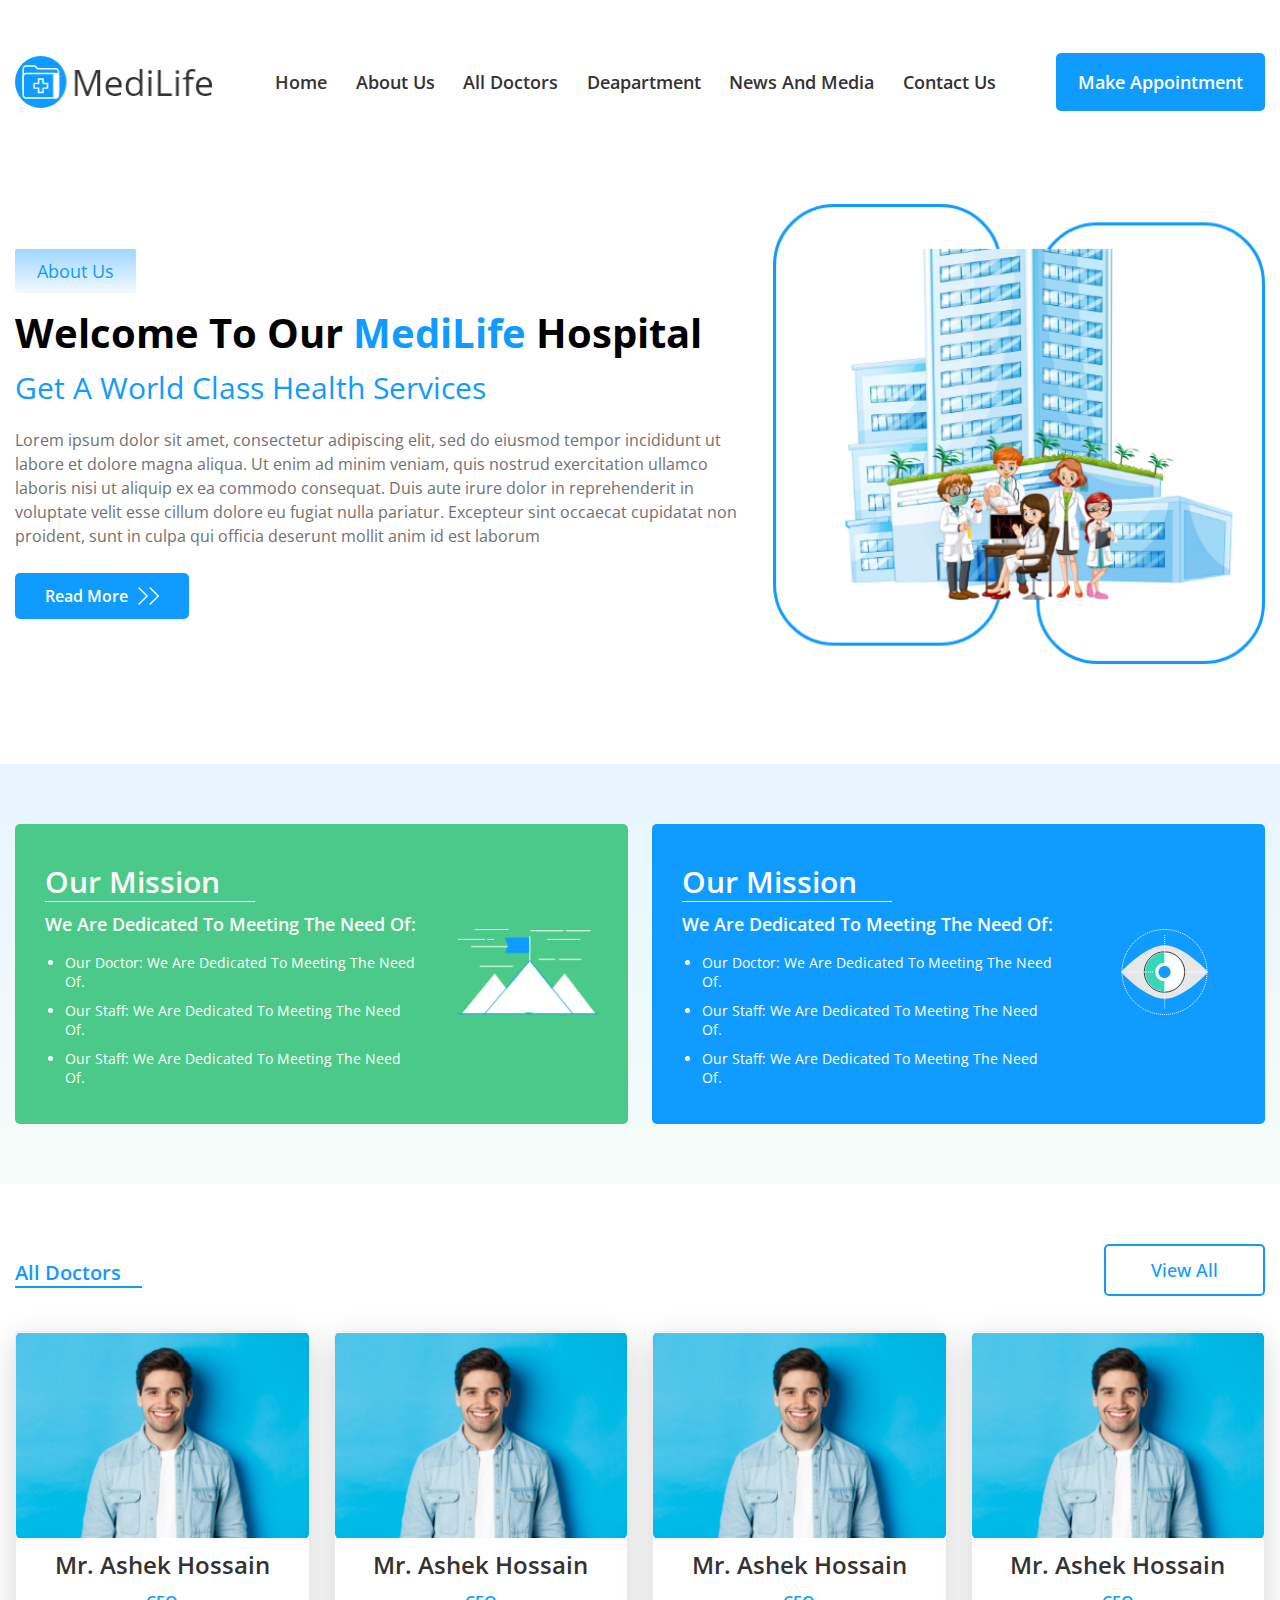
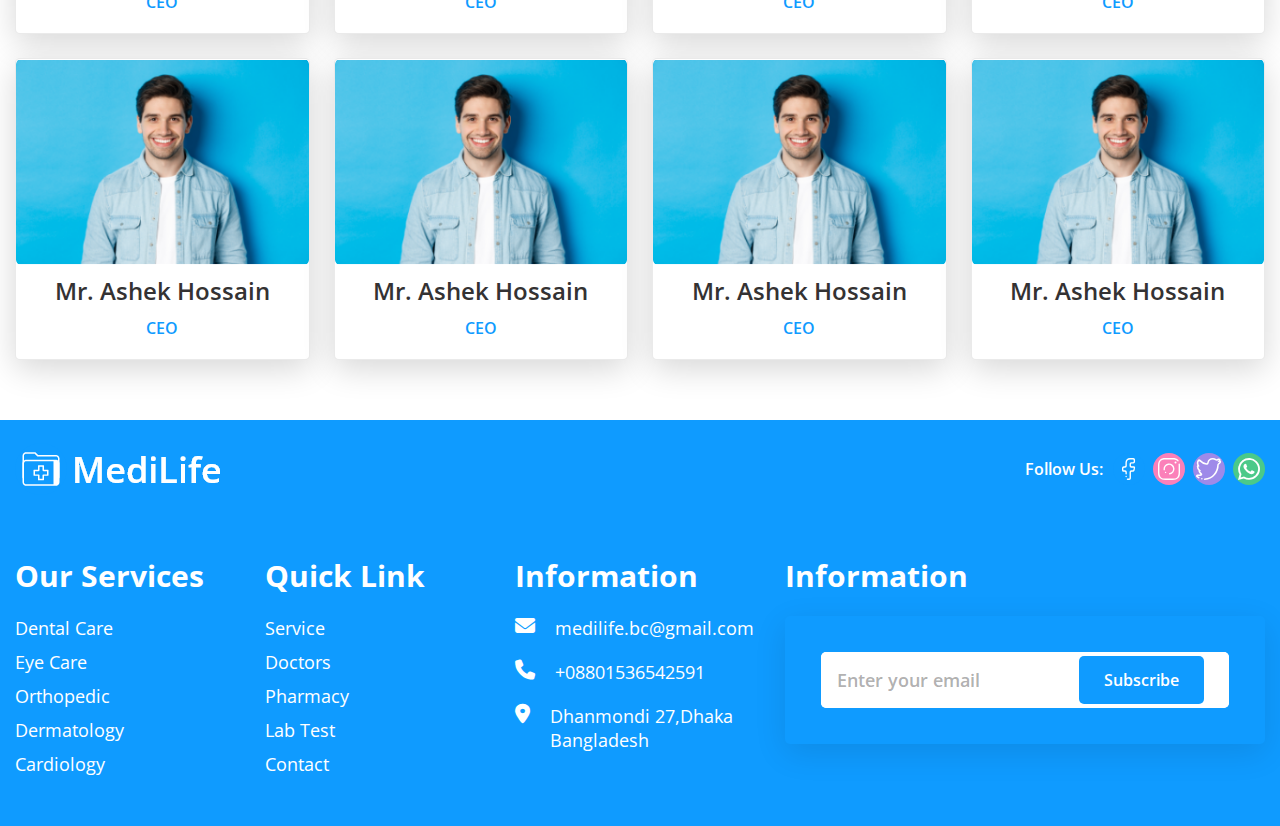
<file: about.html>
<!DOCTYPE html>
<html lang="en">

<head>
    <meta charset="UTF-8">
    <meta http-equiv="X-UA-Compatible" content="IE=edge">
    <meta name="viewport" content="width=device-width, initial-scale=1.0">
    <title> MediLife </title>

    <!-- font awesome cdn -->
    <link rel="stylesheet" href="https://cdnjs.cloudflare.com/ajax/libs/font-awesome/6.2.1/css/all.min.css">
    <!-- google font -->
    <link href="https://fonts.googleapis.com/css2?family=Open+Sans:wght@300;400;500;600;700;800&display=swap"
        rel="stylesheet">
    <!-- slick slider -->
    <link rel="stylesheet" href="assets/css/slick-theme.css">
    <link rel="stylesheet" href="assets/css/slick.css">
    <!-- css link -->
    <link rel="stylesheet" href="assets/css/style.css">
    <link rel="stylesheet" href="assets/css/global.css">
    <link rel="stylesheet" href="assets/css/responsive.css">
</head>

<body>

    <!-- header section start -->
    <header class="header_section">
        <div class="container">
            <!-- header wrapper -->
            <div class="header_wrapper">
                <!-- logo -->
                <div class="header_logo">
                    <a href="./index.html" class="header_logoImage">
                        <img src="assets/image/logo.png" alt="">
                    </a>
                </div>

                <!-- nav -->
                <nav class="header_nav">
                    <ul class="header_nav_list">
                        <!-- header nav -->
                        <li class="header_nav_item">
                            <a href="" class="header_nav_link">home</a>
                        </li>
                        <!-- header nav -->
                        <li class="header_nav_item">
                            <a href="" class="header_nav_link">about us</a>
                        </li>
                        <!-- header nav -->
                        <li class="header_nav_item">
                            <a href="" class="header_nav_link">all doctors</a>
                        </li>
                        <!-- header nav -->
                        <li class="header_nav_item">
                            <a href="" class="header_nav_link">deapartment</a>
                        </li>
                        <!-- header nav -->
                        <li class="header_nav_item">
                            <a href="" class="header_nav_link">news and media</a>
                        </li>
                        <!-- header nav -->
                        <li class="header_nav_item">
                            <a href="" class="header_nav_link">contact us</a>
                        </li>
                    </ul>
                </nav>

                <!-- header btn -->
                <div class="header_btn">
                    <a href="" class="header_btn_inner">
                        make appointment
                    </a>
                </div>
                <!-- header toggle -->
                <div class="mobile_toggle" id="mobile_toggle">
                    <ul>
                        <svg xmlns="http://www.w3.org/2000/svg" width="22.857" height="20" viewBox="0 0 22.857 20">
                            <path id="Icon_awesome-bars" data-name="Icon awesome-bars"
                                d="M.816,7.892H22.041a.816.816,0,0,0,.816-.816V5.035a.816.816,0,0,0-.816-.816H.816A.816.816,0,0,0,0,5.035V7.076A.816.816,0,0,0,.816,7.892Zm0,8.163H22.041a.816.816,0,0,0,.816-.816V13.2a.816.816,0,0,0-.816-.816H.816A.816.816,0,0,0,0,13.2v2.041A.816.816,0,0,0,.816,16.055Zm0,8.163H22.041a.816.816,0,0,0,.816-.816V21.362a.816.816,0,0,0-.816-.816H.816A.816.816,0,0,0,0,21.362V23.4A.816.816,0,0,0,.816,24.219Z"
                                transform="translate(0 -4.219)" fill="#0f9bff" />
                        </svg>

                    </ul>
                </div>

                <!-- header mobile nav -->
                <div class="mobile_nav" id="mobile_nav">
                    <div class="mobilenav_content">
                        <div class="mobilenav_wrapper">

                            <!-- logo -->
                            <div class="header_logo">
                                <a href="./index.html" class="header_logoImage">
                                    <img src="assets/image/logo.png" alt="">
                                </a>
                            </div>
                            <!-- nav -->
                            <nav class="header_mobile_nav">
                                <ul class="">
                                    <!-- header nav -->
                                    <li>
                                        <a href="">home</a>
                                    </li>
                                    <!-- header nav -->
                                    <li>
                                        <a href="">about us</a>
                                    </li>
                                    <!-- header nav -->
                                    <li>
                                        <a href="">all doctors</a>
                                    </li>
                                    <!-- header nav -->
                                    <li>
                                        <a href="">deapartment</a>
                                    </li>
                                    <!-- header nav -->
                                    <li>
                                        <a href="">news and media</a>
                                    </li>
                                    <!-- header nav -->
                                    <li>
                                        <a href="">contact us</a>
                                    </li>
                                </ul>
                            </nav>

                            <!-- header btn -->
                            <div class="header_mobileBtn">
                                <a href="" class="header_btn_inner">
                                    make appointment
                                </a>
                            </div>
                        </div>
                    </div>
                </div>

            </div>
        </div>
    </header>
    <!-- header section end -->

    <!-- about banner -->
    <div class="about_banner hero_section">
        <div class="container">
            <div class="about_banner_wrapper hero_wrapper">
                <!-- hero content -->
                <div class="aboutBanner_content">
                    <!-- title -->
                    <div class="about_title">
                        <span class="about_titleBtn">About Us</span>
                    </div>
                    <!-- heading -->
                    <div class="about_heading">
                        <h1 class="about_heading_text">Welcome To Our <span>MediLife</span> Hospital</h1>
                    </div>

                    <!-- about banner subtitle-->
                    <div class="about_banner_subTitle">
                        <h1 class="about_banner_subTitle_text">Get A World Class Health Services</h1>
                    </div>

                    <!-- text -->
                    <div class="about_content_textInner">
                        <p class="about_text">Lorem ipsum dolor sit amet, consectetur adipiscing elit, sed do eiusmod
                            tempor incididunt ut labore et dolore magna aliqua. Ut enim ad minim veniam, quis nostrud
                            exercitation ullamco laboris nisi ut aliquip ex ea commodo consequat. Duis aute irure dolor
                            in reprehenderit in voluptate velit esse cillum dolore eu fugiat nulla pariatur. Excepteur
                            sint occaecat cupidatat non proident, sunt in culpa qui officia deserunt mollit anim id est
                            laborum</p>
                    </div>


                    <!-- btn -->
                    <div class="about_section_btn">
                        <a href="#" class="about_bannerBtn">
                            Read More
                            <span class="about_btn_icon_svg">
                                <svg xmlns="http://www.w3.org/2000/svg" width="21.011" height="18.121"
                                    viewBox="0 0 21.011 18.121">
                                    <g id="Icon_feather-chevrons-right" data-name="Icon feather-chevrons-right"
                                        transform="translate(-7.939 -9.439)">
                                        <path id="Path_117" data-name="Path 117" d="M19.5,26.5l8-8-8-8"
                                            transform="translate(0.7 0)" fill="none" stroke="#fff"
                                            stroke-linecap="round" stroke-linejoin="round" stroke-width="1.5" />
                                        <path id="Path_118" data-name="Path 118" d="M9,26.5l8-8-8-8"
                                            transform="translate(0 0)" fill="none" stroke="#fff" stroke-linecap="round"
                                            stroke-linejoin="round" stroke-width="1.5" />
                                    </g>
                                </svg>

                            </span>
                        </a>
                    </div>

                </div>
                <!-- hero image -->
                <div class="aboutBanner_thumbnail">
                    <div class="hero_image">
                        <img src="assets/image/aboutBanner.png" alt="">
                    </div>
                </div>
            </div>
        </div>
    </div>
    <!-- about banner end -->

    <!-- about card -->
    <div class="aboutpage_card section_padding">
        <div class="container">
            <div class="aboutPcard_wrapper">
                <!-- item -->
                <div class="aboutpage_card_item">
                    <!-- card -->
                    <div class="aboutPcard_content">
                        <!-- title -->
                        <div class="aboutPcard_title">
                            <p class="aboutPcard_title_text">Our Mission</p>
                        </div>
                        <!-- aboutcard_details -->
                        <div class="aboutcard_details">
                            <div class="aboutcard_details_title">
                                We Are Dedicated To Meeting The Need Of:
                            </div>
                            <ul class="aboutcard_details_list">
                                <li>Our Doctor: We Are Dedicated To Meeting The Need Of.</li>
                                <li>Our Staff: We Are Dedicated To Meeting The Need Of.</li>
                                <li>Our Staff: We Are Dedicated To Meeting The Need Of.</li>
                            </ul>
                        </div>
                    </div>
                    <!-- image -->
                    <div class="aboutPcard_image">
                        <img src="assets/image/about/about1.png" alt="">
                    </div>
                </div>
                <!-- item -->
                <div class="aboutpage_card_item">
                    <!-- card -->
                    <div class="aboutPcard_content">
                        <!-- title -->
                        <div class="aboutPcard_title">
                            <p class="aboutPcard_title_text">Our Mission</p>
                        </div>
                        <!-- aboutcard_details -->
                        <div class="aboutcard_details">
                            <div class="aboutcard_details_title">
                                We Are Dedicated To Meeting The Need Of:
                            </div>
                            <ul class="aboutcard_details_list">
                                <li>Our Doctor: We Are Dedicated To Meeting The Need Of.</li>
                                <li>Our Staff: We Are Dedicated To Meeting The Need Of.</li>
                                <li>Our Staff: We Are Dedicated To Meeting The Need Of.</li>
                            </ul>
                        </div>
                    </div>
                    <!-- image -->
                    <div class="aboutPcard_image">
                        <img src="assets/image/about/about2.png" alt="">
                    </div>
                </div>
            </div>
        </div>
    </div>
    <!-- about card end -->

    <!-- all doctors -->
    <div class="all_doctors section_padding">
        <div class="container">

            <div class="aboutsection_title">
                <!-- left -->
                <div class="section_title_left">
                    <p class="aboutsection_title_mainText">All Doctors</p>
                </div>
                <!-- title btn -->
                <div class="section_title_btn">
                    <div class="aboutSection_titleBtn">
                        <a href="#">View All</a>
                    </div>
                </div>
            </div>

            <!-- wrapper -->

            <div class="alldoctors_wrapper">

                <!-- item -->
                <a href="#" class="alldoctors_item">
                    <!-- image -->
                    <div class="alldoctors_item_thumb">
                        <img src="assets/image/doctors/ceo.png" alt="">
                    </div>
                    <!-- content -->
                    <div class="alldoctors_itemContent">
                        <p class="alldoctors_name">Mr. Ashek Hossain</p>
                        <p class="alldoctors_designation">CEO</p>
                    </div>
                </a>

                <!-- item -->
                <a href="#" class="alldoctors_item">
                    <!-- image -->
                    <div class="alldoctors_item_thumb">
                        <img src="assets/image/doctors/ceo.png" alt="">
                    </div>
                    <!-- content -->
                    <div class="alldoctors_itemContent">
                        <p class="alldoctors_name">Mr. Ashek Hossain</p>
                        <p class="alldoctors_designation">CEO</p>
                    </div>
                </a>

                <!-- item -->
                <a href="#" class="alldoctors_item">
                    <!-- image -->
                    <div class="alldoctors_item_thumb">
                        <img src="assets/image/doctors/ceo.png" alt="">
                    </div>
                    <!-- content -->
                    <div class="alldoctors_itemContent">
                        <p class="alldoctors_name">Mr. Ashek Hossain</p>
                        <p class="alldoctors_designation">CEO</p>
                    </div>
                </a>

                <!-- item -->
                <a href="#" class="alldoctors_item">
                    <!-- image -->
                    <div class="alldoctors_item_thumb">
                        <img src="assets/image/doctors/ceo.png" alt="">
                    </div>
                    <!-- content -->
                    <div class="alldoctors_itemContent">
                        <p class="alldoctors_name">Mr. Ashek Hossain</p>
                        <p class="alldoctors_designation">CEO</p>
                    </div>
                </a>

                <!-- item -->
                <a href="#" class="alldoctors_item">
                    <!-- image -->
                    <div class="alldoctors_item_thumb">
                        <img src="assets/image/doctors/ceo.png" alt="">
                    </div>
                    <!-- content -->
                    <div class="alldoctors_itemContent">
                        <p class="alldoctors_name">Mr. Ashek Hossain</p>
                        <p class="alldoctors_designation">CEO</p>
                    </div>
                </a>

                <!-- item -->
                <a href="#" class="alldoctors_item">
                    <!-- image -->
                    <div class="alldoctors_item_thumb">
                        <img src="assets/image/doctors/ceo.png" alt="">
                    </div>
                    <!-- content -->
                    <div class="alldoctors_itemContent">
                        <p class="alldoctors_name">Mr. Ashek Hossain</p>
                        <p class="alldoctors_designation">CEO</p>
                    </div>
                </a>

                <!-- item -->
                <a href="#" class="alldoctors_item">
                    <!-- image -->
                    <div class="alldoctors_item_thumb">
                        <img src="assets/image/doctors/ceo.png" alt="">
                    </div>
                    <!-- content -->
                    <div class="alldoctors_itemContent">
                        <p class="alldoctors_name">Mr. Ashek Hossain</p>
                        <p class="alldoctors_designation">CEO</p>
                    </div>
                </a>

                <!-- item -->
                <a href="#" class="alldoctors_item">
                    <!-- image -->
                    <div class="alldoctors_item_thumb">
                        <img src="assets/image/doctors/ceo.png" alt="">
                    </div>
                    <!-- content -->
                    <div class="alldoctors_itemContent">
                        <p class="alldoctors_name">Mr. Ashek Hossain</p>
                        <p class="alldoctors_designation">CEO</p>
                    </div>
                </a>

            </div>
        </div>
    </div>
    <!-- all doctors end -->

    <!-- footer section -->
    <footer class="footer_section">
        <div class="container">
            <!-- footer top -->
            <div class="footer_top">
                <div class="footer_top_wrapper">
                    <!-- logo -->
                    <div class="footer_logo">
                        <a href="" class="footer_logo_image">
                            <img src="assets/image/footerLogo.png" alt="">
                        </a>
                    </div>

                    <!-- footer social -->
                    <div class="footer_social">
                        <div class="footer_social_title">Follow Us:</div>
                        <!-- social -->
                        <div class="our_doctorsItem_social">
                            <ul>
                                <li>
                                    <a href="" class="main">
                                        <span><svg xmlns="http://www.w3.org/2000/svg" width="13.063" height="22"
                                                viewBox="0 0 13.063 22">
                                                <path id="Path_1" data-name="Path 1"
                                                    d="M123.342,5.5h-1.718a.687.687,0,0,0-.687.687V7.563a.687.687,0,0,0,.688.687H123.6a1.455,1.455,0,0,1,1.421,1.827l-.386,2.059a2.026,2.026,0,0,1-1.914,1.615h-1.1a.687.687,0,0,0-.687.687v5.844A1.719,1.719,0,0,1,119.218,22H117.5a.688.688,0,1,1,0-1.375h1.375a.687.687,0,0,0,.688-.687V14.094a1.719,1.719,0,0,1,1.719-1.719h1.242a.9.9,0,0,0,.819-.646l.365-1.373a.536.536,0,0,0-.509-.731h-1.917a1.719,1.719,0,0,1-1.719-1.719V5.844a1.719,1.719,0,0,1,1.719-1.719H123a.687.687,0,0,0,.687-.688V2.062A.687.687,0,0,0,123,1.375h-2.749a3.438,3.438,0,0,0-3.438,3.437V7.906a1.718,1.718,0,0,1-1.718,1.719h-1.015a.721.721,0,0,0-.7.731v1.373a.645.645,0,0,0,.648.646h1.072a1.718,1.718,0,0,1,1.718,1.719v1.718a.687.687,0,1,1-1.374,0V14.437a.687.687,0,0,0-.687-.687h-1.139A1.606,1.606,0,0,1,112,12.135V10.076a1.8,1.8,0,0,1,1.763-1.827h.988a.687.687,0,0,0,.688-.687V4.469A4.468,4.468,0,0,1,119.905,0h3.437a1.718,1.718,0,0,1,1.719,1.718V3.781A1.719,1.719,0,0,1,123.342,5.5Zm-7.218,12.375a.688.688,0,1,1-.687.687A.687.687,0,0,1,116.124,17.875Z"
                                                    transform="translate(-111.999)" fill="#fff" fill-rule="evenodd">
                                                </path>
                                            </svg>
                                        </span>
                                    </a>
                                </li>
                                <li>
                                    <a href="" class="pinkBg">
                                        <span>
                                            <svg xmlns="http://www.w3.org/2000/svg" width="22" height="22"
                                                viewBox="0 0 22 22">
                                                <path id="Path_2" data-name="Path 2"
                                                    d="M7.558,13.752a.685.685,0,1,1-.67.685A.685.685,0,0,1,7.558,13.752ZM5.55,11.79a5.5,5.5,0,1,1,6.23,4.661c-.034.005-.066.005-.1.009l.1-.014a.688.688,0,0,1-.2-1.362v0h0a4.125,4.125,0,1,0-4.671-3.494s0,0,0,0h0a.688.688,0,0,1-1.362.2l.015.1c0-.034-.014-.065-.019-.1ZM16.5,4.47a1.032,1.032,0,0,1,2.064-.016v.033A1.032,1.032,0,0,1,16.5,4.47Zm3.669,15.646C18.969,21.324,17.31,22,14.442,22H7.558c-2.869,0-4.527-.676-5.722-1.884C.656,18.925,0,17.262,0,14.442V7.558c0-2.82.656-4.483,1.836-5.674C3.03.676,4.689,0,7.558,0h6.884c2.869,0,4.528.676,5.723,1.884.077.077.147.161.218.244a.685.685,0,1,1-.966.965l-.009.007c-.071-.084-.137-.172-.216-.25-1.046-1.057-2.589-1.472-5.1-1.472H7.905c-2.51,0-4.051.415-5.1,1.472S1.375,5.441,1.375,7.908v6.186c0,2.468.4,4.012,1.434,5.054s2.586,1.476,5.1,1.476h6.186c2.511,0,4.055-.419,5.1-1.476s1.43-2.586,1.43-5.054V7.908a16.417,16.417,0,0,0-.075-1.643h0a.693.693,0,0,1,1.378-.141.276.276,0,0,1,0,.029h0q.069.7.07,1.406v6.884C22,17.262,21.343,18.925,20.165,20.116Z"
                                                    fill="#fff" fill-rule="evenodd"></path>
                                            </svg>
                                        </span>
                                    </a>
                                </li>
                                <li>
                                    <a href="" class="secondary">
                                        <span>
                                            <svg xmlns="http://www.w3.org/2000/svg" width="25.14" height="22"
                                                viewBox="0 0 25.14 22">
                                                <path id="Path_4" data-name="Path 4"
                                                    d="M25.141,35.725a1.59,1.59,0,0,1-.293.925,9.058,9.058,0,0,1-1.835,1.837.776.776,0,0,0-.236.517A16.2,16.2,0,0,1,19.2,48.85,14.038,14.038,0,0,1,8.642,54a.786.786,0,0,1,0-1.571c7.785,0,12.027-6.806,12.521-12.615a1.225,1.225,0,0,0,.037-.335c0-.049,0-.1,0-.147a2.552,2.552,0,0,1,.807-1.719.717.717,0,0,0,.058-.063,11.618,11.618,0,0,0,1.5-1.824,8.865,8.865,0,0,1-1.813.586.2.2,0,0,1-.194-.2.2.2,0,0,1,.057-.138s-.005,0-.006,0a4.56,4.56,0,0,0,1.35-2.053,9.093,9.093,0,0,1-1.31.643,2.548,2.548,0,0,1-2.367-.243c-.016-.011-.032-.018-.048-.027a4.137,4.137,0,0,0-2.341-.722l-.092.017a4.024,4.024,0,0,0-3.989,2.784c-.016.007-.174.707-.19.808a1.963,1.963,0,0,1-1.94,1.657,1.846,1.846,0,0,1-.314-.026,12.137,12.137,0,0,1-6.639-3.408.288.288,0,0,1-.034-.026.589.589,0,0,0-.833,0,.6.6,0,0,0-.124.183c-.007.017-.011.017-.017.02a3.915,3.915,0,0,0-.363,1.527,4.4,4.4,0,0,0,1.091,2.828s-.008,0,0,0a.393.393,0,0,1-.3.646.377.377,0,0,1-.122-.025L3,40.551a.03.03,0,0,1-.027,0,.388.388,0,0,0-.175-.041.394.394,0,0,0-.391.384,4.857,4.857,0,0,0,2.221,3.361c-.015,0-.024,0-.018,0a.393.393,0,0,1-.215.722H4.382l-.015,0-.041-.006a.2.2,0,0,0-.189.194.187.187,0,0,0,.019.086A4.555,4.555,0,0,0,5.7,47.222c.008.006.01.011.019.018a1.374,1.374,0,0,1-.4,2.427h0a8.423,8.423,0,0,1-2.563.4H2.259a.2.2,0,0,0-.2.2.191.191,0,0,0,.077.152c.323.192.655.379,1,.554h0a.755.755,0,1,1-.821,1.263c-.55-.288-1.084-.6-1.592-.925a1.6,1.6,0,0,1-.632-1.876A1.47,1.47,0,0,1,1.572,48.5c.292.035.879,0,1.178,0a6.758,6.758,0,0,0,1.669-.262A6.132,6.132,0,0,1,2.54,45.411a1.6,1.6,0,0,1-.032-.854,6.6,6.6,0,0,1-1.723-4.3,1.606,1.606,0,0,1,.515-1,6.321,6.321,0,0,1-.515-2.14,6.341,6.341,0,0,1,.96-3.094,1.918,1.918,0,0,1,1.4-.834,1.548,1.548,0,0,1,1.186.631A11.052,11.052,0,0,0,10.411,37.2a.7.7,0,0,0,.122.012A.785.785,0,0,0,11.3,36.6,5.628,5.628,0,0,1,16.8,32a6.072,6.072,0,0,1,3.346,1.013.981.981,0,0,0,.527.156.949.949,0,0,0,.247-.035,7.378,7.378,0,0,0,1.233-.579,1.942,1.942,0,0,1,1.786.124,1.6,1.6,0,0,1,.519,1.728s0,0,0,.005A1.6,1.6,0,0,1,25.141,35.725ZM1.572,48.5C1.51,48.493,1.633,48.5,1.572,48.5ZM3.143,33.181C3.1,33.181,3.183,33.178,3.143,33.181Zm2.75,18.855a.786.786,0,1,1-.786.786A.786.786,0,0,1,5.893,52.036Z"
                                                    transform="translate(0 -32)" fill="#fff" fill-rule="evenodd"></path>
                                            </svg>
                                        </span>
                                    </a>
                                </li>
                                <li>
                                    <a href="" class="primary">
                                        <span>
                                            <svg xmlns="http://www.w3.org/2000/svg" width="22" height="22"
                                                viewBox="0 0 22 22">
                                                <path id="Icon_awesome-whatsapp" data-name="Icon awesome-whatsapp"
                                                    d="M18.7,5.447A10.905,10.905,0,0,0,1.547,18.6L0,24.25l5.78-1.517a10.869,10.869,0,0,0,5.21,1.326h0a11.007,11.007,0,0,0,11-10.9,10.945,10.945,0,0,0-3.3-7.71ZM11,22.222A9.045,9.045,0,0,1,6.379,20.96l-.329-.2-3.428.9.913-3.344-.216-.344a9.079,9.079,0,1,1,16.839-4.817A9.162,9.162,0,0,1,11,22.222Zm4.97-6.787c-.27-.137-1.611-.8-1.861-.884s-.432-.137-.614.137-.7.884-.864,1.071-.319.206-.589.069a7.415,7.415,0,0,1-3.708-3.241c-.28-.481.28-.447.8-1.488a.5.5,0,0,0-.025-.476c-.069-.137-.614-1.478-.84-2.023s-.447-.457-.614-.467-.339-.01-.521-.01a1.009,1.009,0,0,0-.727.339,3.061,3.061,0,0,0-.953,2.274,5.337,5.337,0,0,0,1.11,2.819,12.173,12.173,0,0,0,4.655,4.115,5.33,5.33,0,0,0,3.271.683,2.79,2.79,0,0,0,1.837-1.3,2.278,2.278,0,0,0,.157-1.3C16.417,15.637,16.235,15.568,15.965,15.435Z"
                                                    transform="translate(0 -2.25)" fill="#fff"></path>
                                            </svg>

                                        </span>
                                    </a>
                                </li>
                            </ul>
                        </div>
                    </div>

                </div>
            </div>

            <!-- footer wrapper -->

            <div class="footer_wrapper">

                <!-- item -->
                <div class="footer_item">
                    <!-- title -->
                    <div class="footer_item_title">
                        <h4>Our Services</h4>
                    </div>

                    <!-- nav -->
                    <div class="footer_nav">

                        <ul class="footer_nav_list">

                            <li class="footer_nav_item">
                                <a href="" class="footer_nav_link">Dental Care</a>
                            </li>

                            <li class="footer_nav_item">
                                <a href="" class="footer_nav_link">Eye Care</a>
                            </li>

                            <li class="footer_nav_item">
                                <a href="" class="footer_nav_link">Orthopedic</a>
                            </li>

                            <li class="footer_nav_item">
                                <a href="" class="footer_nav_link">Dermatology</a>
                            </li>

                            <li class="footer_nav_item">
                                <a href="" class="footer_nav_link">Cardiology</a>
                            </li>

                        </ul>

                    </div>

                </div>

                <!-- item -->
                <div class="footer_item">
                    <!-- title -->
                    <div class="footer_item_title">
                        <h4>Quick Link</h4>
                    </div>

                    <!-- nav -->
                    <div class="footer_nav">

                        <ul class="footer_nav_list">

                            <li class="footer_nav_item">
                                <a href="" class="footer_nav_link">Service</a>
                            </li>

                            <li class="footer_nav_item">
                                <a href="" class="footer_nav_link">Doctors</a>
                            </li>

                            <li class="footer_nav_item">
                                <a href="" class="footer_nav_link">Pharmacy</a>
                            </li>

                            <li class="footer_nav_item">
                                <a href="" class="footer_nav_link">Lab Test</a>
                            </li>

                            <li class="footer_nav_item">
                                <a href="" class="footer_nav_link">Contact</a>
                            </li>

                        </ul>

                    </div>

                </div>

                <!-- item -->
                <div class="footer_item">
                    <!-- title -->
                    <div class="footer_item_title">
                        <h4>Information</h4>
                    </div>

                    <!-- nav -->
                    <div class="footer_nav footer_nav_info">

                        <ul class="footer_nav_list">

                            <!-- list -->
                            <li class="footer_nav_item">
                                <a href="" class="footer_nav_link">
                                    <span class="footer_nav_icon"><i class="fa-solid fa-envelope"></i></span>
                                    <span>medilife.bc@gmail.com</span>
                                </a>
                            </li>

                            <!-- list -->
                            <li class="footer_nav_item">
                                <a href="" class="footer_nav_link">
                                    <span class="footer_nav_icon"><i class="fa-solid fa-phone"></i></span>
                                    <span>+08801536542591</span>
                                </a>
                            </li>

                            <!-- list -->
                            <li class="footer_nav_item">
                                <a href="" class="footer_nav_link">
                                    <span class="footer_nav_icon"><i class="fa-solid fa-location-dot"></i></span>
                                    <span>Dhanmondi 27,Dhaka
                                        Bangladesh</span>
                                </a>
                            </li>

                        </ul>

                    </div>

                </div>

                <!-- item -->
                <div class="footer_item newsletter_footer">
                    <!-- title -->
                    <div class="footer_item_title">
                        <h4>Information</h4>
                    </div>

                    <!-- newsletter -->
                    <div class="newsletter_form">
                        <form class="newsletter_form_wrapper">
                            <!-- inner -->
                            <div class="newsletter_form_inner">
                                <!-- input -->
                                <input type="text" class="input_control" placeholder="Enter your email">
                            </div>
                            <!-- btn -->
                            <div class="footer_btn">
                                <button type="submit">Subscribe</button>
                            </div>
                        </form>
                    </div>

                </div>

            </div>

        </div>
    </footer>
    <!-- footer section end -->

    <!-- jquery cdn -->
    <script src="https://ajax.googleapis.com/ajax/libs/jquery/3.6.1/jquery.min.js"></script>
    <!-- slick slider -->
    <script src="assets/js/slick.min.js"></script>
    <!-- js link -->
    <script src="assets/js/apps.js"></script>
</body>

</html>
</file>
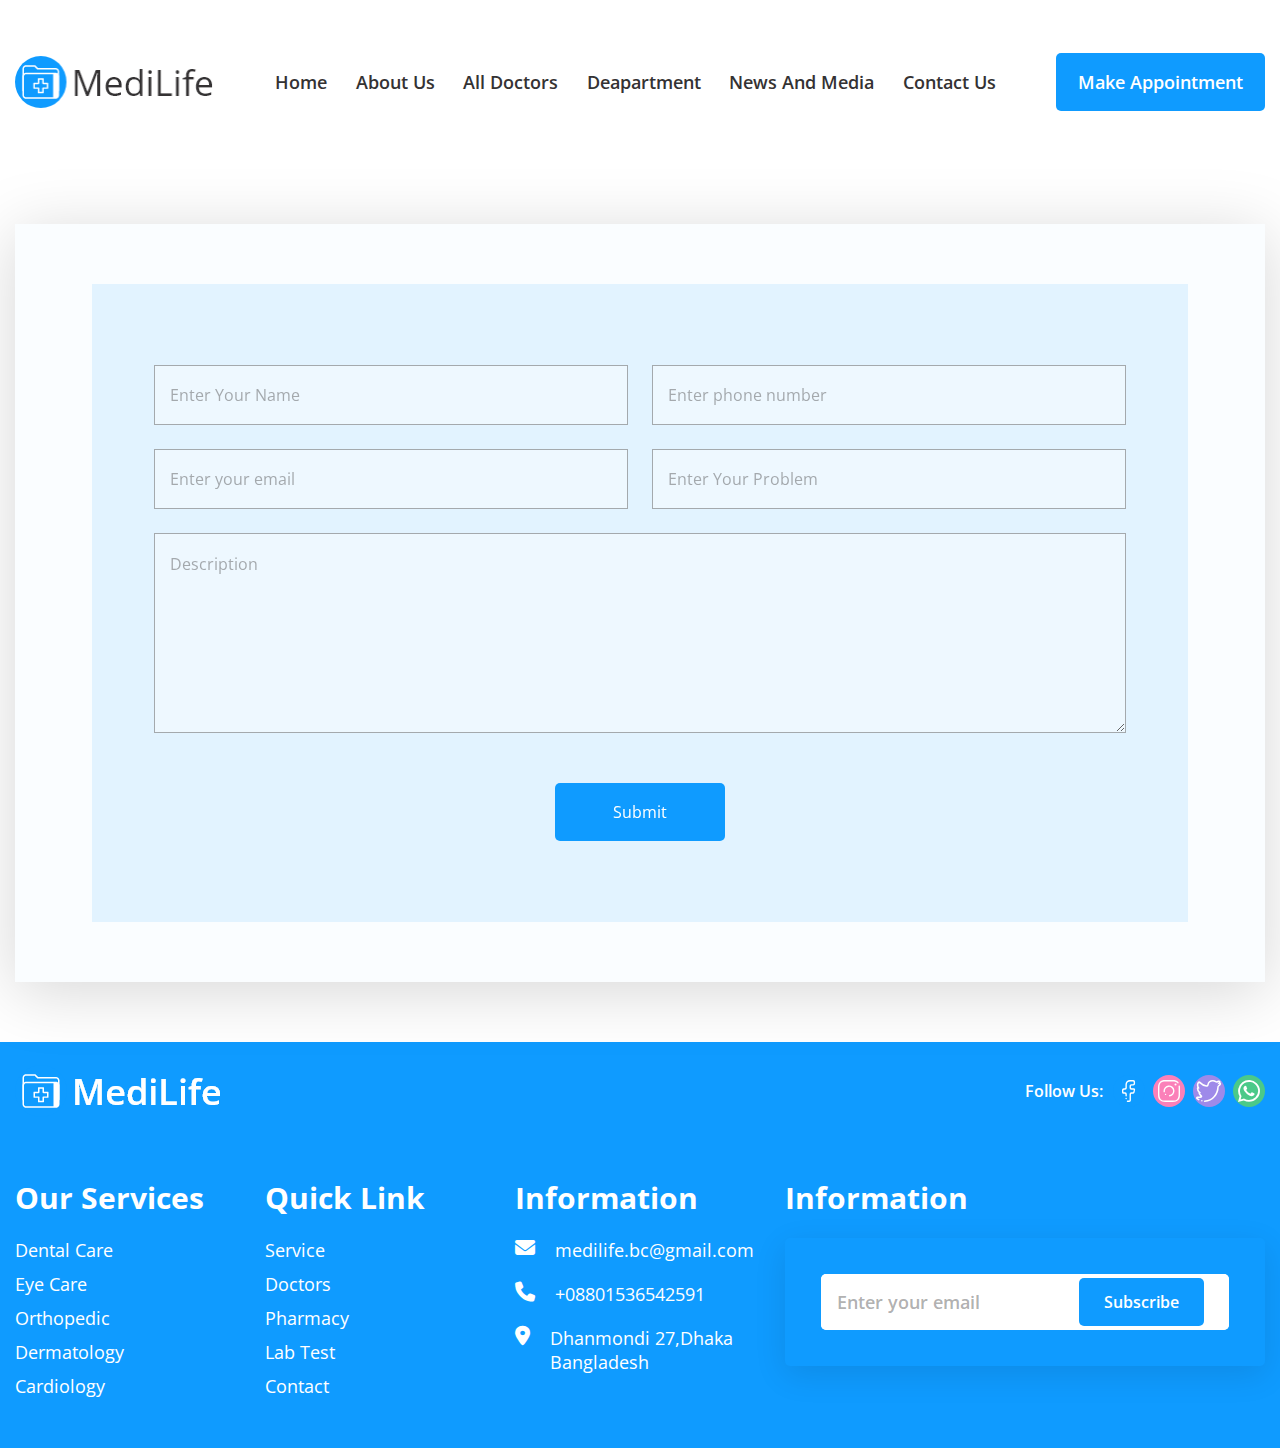
<file: contactus.html>
<!DOCTYPE html>
<html lang="en">

<head>
    <meta charset="UTF-8">
    <meta http-equiv="X-UA-Compatible" content="IE=edge">
    <meta name="viewport" content="width=device-width, initial-scale=1.0">
    <title> MediLife </title>

    <!-- font awesome cdn -->
    <link rel="stylesheet" href="https://cdnjs.cloudflare.com/ajax/libs/font-awesome/6.2.1/css/all.min.css">
    <!-- google font -->
    <link href="https://fonts.googleapis.com/css2?family=Open+Sans:wght@300;400;500;600;700;800&display=swap"
        rel="stylesheet">
    <!-- slick slider -->
    <link rel="stylesheet" href="assets/css/slick-theme.css">
    <link rel="stylesheet" href="assets/css/slick.css">
    <!-- css link -->
    <link rel="stylesheet" href="assets/css/style.css">
    <link rel="stylesheet" href="assets/css/global.css">
    <link rel="stylesheet" href="assets/css/responsive.css">
</head>

<body>

    <!-- header section start -->
    <header class="header_section">
        <div class="container">
            <!-- header wrapper -->
            <div class="header_wrapper">
                <!-- logo -->
                <div class="header_logo">
                    <a href="./index.html" class="header_logoImage">
                        <img src="assets/image/logo.png" alt="">
                    </a>
                </div>

                <!-- nav -->
                <nav class="header_nav">
                    <ul class="header_nav_list">
                        <!-- header nav -->
                        <li class="header_nav_item">
                            <a href="" class="header_nav_link">home</a>
                        </li>
                        <!-- header nav -->
                        <li class="header_nav_item">
                            <a href="" class="header_nav_link">about us</a>
                        </li>
                        <!-- header nav -->
                        <li class="header_nav_item">
                            <a href="" class="header_nav_link">all doctors</a>
                        </li>
                        <!-- header nav -->
                        <li class="header_nav_item">
                            <a href="" class="header_nav_link">deapartment</a>
                        </li>
                        <!-- header nav -->
                        <li class="header_nav_item">
                            <a href="" class="header_nav_link">news and media</a>
                        </li>
                        <!-- header nav -->
                        <li class="header_nav_item">
                            <a href="" class="header_nav_link">contact us</a>
                        </li>
                    </ul>
                </nav>

                <!-- header btn -->
                <div class="header_btn">
                    <a href="" class="header_btn_inner">
                        make appointment
                    </a>
                </div>
                <!-- header toggle -->
                <div class="mobile_toggle" id="mobile_toggle">
                    <ul>
                        <svg xmlns="http://www.w3.org/2000/svg" width="22.857" height="20" viewBox="0 0 22.857 20">
                            <path id="Icon_awesome-bars" data-name="Icon awesome-bars"
                                d="M.816,7.892H22.041a.816.816,0,0,0,.816-.816V5.035a.816.816,0,0,0-.816-.816H.816A.816.816,0,0,0,0,5.035V7.076A.816.816,0,0,0,.816,7.892Zm0,8.163H22.041a.816.816,0,0,0,.816-.816V13.2a.816.816,0,0,0-.816-.816H.816A.816.816,0,0,0,0,13.2v2.041A.816.816,0,0,0,.816,16.055Zm0,8.163H22.041a.816.816,0,0,0,.816-.816V21.362a.816.816,0,0,0-.816-.816H.816A.816.816,0,0,0,0,21.362V23.4A.816.816,0,0,0,.816,24.219Z"
                                transform="translate(0 -4.219)" fill="#0f9bff" />
                        </svg>

                    </ul>
                </div>

                <!-- header mobile nav -->
                <div class="mobile_nav" id="mobile_nav">
                    <div class="mobilenav_content">
                        <div class="mobilenav_wrapper">

                            <!-- logo -->
                            <div class="header_logo">
                                <a href="./index.html" class="header_logoImage">
                                    <img src="assets/image/logo.png" alt="">
                                </a>
                            </div>
                            <!-- nav -->
                            <nav class="header_mobile_nav">
                                <ul class="">
                                    <!-- header nav -->
                                    <li>
                                        <a href="">home</a>
                                    </li>
                                    <!-- header nav -->
                                    <li>
                                        <a href="">about us</a>
                                    </li>
                                    <!-- header nav -->
                                    <li>
                                        <a href="">all doctors</a>
                                    </li>
                                    <!-- header nav -->
                                    <li>
                                        <a href="">deapartment</a>
                                    </li>
                                    <!-- header nav -->
                                    <li>
                                        <a href="">news and media</a>
                                    </li>
                                    <!-- header nav -->
                                    <li>
                                        <a href="">contact us</a>
                                    </li>
                                </ul>
                            </nav>

                            <!-- header btn -->
                            <div class="header_mobileBtn">
                                <a href="" class="header_btn_inner">
                                    make appointment
                                </a>
                            </div>
                        </div>
                    </div>
                </div>

            </div>
        </div>
    </header>
    <!-- header section end -->

    <!-- contact us -->

    <div class="contact_us section_padding">
        <div class="container">
            <div class="contact_wrapper">
                <!-- form -->
                <form action="" method="post" class="contact_form">
                    <div class="contact_form_content">

                        <!-- item -->
                        <div class="contact_input_inner">
                            <input class="input_control contactInput_control" type="text" placeholder="Enter Your Name">
                        </div>

                        <!-- item -->
                        <div class="contact_input_inner">
                            <input class="input_control contactInput_control" type="number"
                                placeholder="Enter phone number">
                        </div>

                        <!-- item -->
                        <div class="contact_input_inner">
                            <input class="input_control contactInput_control" type="email"
                                placeholder="Enter your email">
                        </div>

                        <!-- item -->
                        <div class="contact_input_inner">
                            <input class="input_control contactInput_control" type="text"
                                placeholder="Enter Your Problem">
                        </div>

                        <div class="contact_textarea_inner">
                            <textarea name="" id="" class="input_control contactInput_control"
                                placeholder="Description"></textarea>
                        </div>

                    </div>

                    <!-- submit btn -->
                    <div class="appoint_submitBtn contact_submitBtn">
                        <button type="submit">Submit</button>
                    </div>

                </form>
            </div>
        </div>
    </div>

    <!-- contact us endx -->

    <!-- footer section -->
    <footer class="footer_section">
        <div class="container">
            <!-- footer top -->
            <div class="footer_top">
                <div class="footer_top_wrapper">
                    <!-- logo -->
                    <div class="footer_logo">
                        <a href="" class="footer_logo_image">
                            <img src="assets/image/footerLogo.png" alt="">
                        </a>
                    </div>

                    <!-- footer social -->
                    <div class="footer_social">
                        <div class="footer_social_title">Follow Us:</div>
                        <!-- social -->
                        <div class="our_doctorsItem_social">
                            <ul>
                                <li>
                                    <a href="" class="main">
                                        <span><svg xmlns="http://www.w3.org/2000/svg" width="13.063" height="22"
                                                viewBox="0 0 13.063 22">
                                                <path id="Path_1" data-name="Path 1"
                                                    d="M123.342,5.5h-1.718a.687.687,0,0,0-.687.687V7.563a.687.687,0,0,0,.688.687H123.6a1.455,1.455,0,0,1,1.421,1.827l-.386,2.059a2.026,2.026,0,0,1-1.914,1.615h-1.1a.687.687,0,0,0-.687.687v5.844A1.719,1.719,0,0,1,119.218,22H117.5a.688.688,0,1,1,0-1.375h1.375a.687.687,0,0,0,.688-.687V14.094a1.719,1.719,0,0,1,1.719-1.719h1.242a.9.9,0,0,0,.819-.646l.365-1.373a.536.536,0,0,0-.509-.731h-1.917a1.719,1.719,0,0,1-1.719-1.719V5.844a1.719,1.719,0,0,1,1.719-1.719H123a.687.687,0,0,0,.687-.688V2.062A.687.687,0,0,0,123,1.375h-2.749a3.438,3.438,0,0,0-3.438,3.437V7.906a1.718,1.718,0,0,1-1.718,1.719h-1.015a.721.721,0,0,0-.7.731v1.373a.645.645,0,0,0,.648.646h1.072a1.718,1.718,0,0,1,1.718,1.719v1.718a.687.687,0,1,1-1.374,0V14.437a.687.687,0,0,0-.687-.687h-1.139A1.606,1.606,0,0,1,112,12.135V10.076a1.8,1.8,0,0,1,1.763-1.827h.988a.687.687,0,0,0,.688-.687V4.469A4.468,4.468,0,0,1,119.905,0h3.437a1.718,1.718,0,0,1,1.719,1.718V3.781A1.719,1.719,0,0,1,123.342,5.5Zm-7.218,12.375a.688.688,0,1,1-.687.687A.687.687,0,0,1,116.124,17.875Z"
                                                    transform="translate(-111.999)" fill="#fff" fill-rule="evenodd">
                                                </path>
                                            </svg>
                                        </span>
                                    </a>
                                </li>
                                <li>
                                    <a href="" class="pinkBg">
                                        <span>
                                            <svg xmlns="http://www.w3.org/2000/svg" width="22" height="22"
                                                viewBox="0 0 22 22">
                                                <path id="Path_2" data-name="Path 2"
                                                    d="M7.558,13.752a.685.685,0,1,1-.67.685A.685.685,0,0,1,7.558,13.752ZM5.55,11.79a5.5,5.5,0,1,1,6.23,4.661c-.034.005-.066.005-.1.009l.1-.014a.688.688,0,0,1-.2-1.362v0h0a4.125,4.125,0,1,0-4.671-3.494s0,0,0,0h0a.688.688,0,0,1-1.362.2l.015.1c0-.034-.014-.065-.019-.1ZM16.5,4.47a1.032,1.032,0,0,1,2.064-.016v.033A1.032,1.032,0,0,1,16.5,4.47Zm3.669,15.646C18.969,21.324,17.31,22,14.442,22H7.558c-2.869,0-4.527-.676-5.722-1.884C.656,18.925,0,17.262,0,14.442V7.558c0-2.82.656-4.483,1.836-5.674C3.03.676,4.689,0,7.558,0h6.884c2.869,0,4.528.676,5.723,1.884.077.077.147.161.218.244a.685.685,0,1,1-.966.965l-.009.007c-.071-.084-.137-.172-.216-.25-1.046-1.057-2.589-1.472-5.1-1.472H7.905c-2.51,0-4.051.415-5.1,1.472S1.375,5.441,1.375,7.908v6.186c0,2.468.4,4.012,1.434,5.054s2.586,1.476,5.1,1.476h6.186c2.511,0,4.055-.419,5.1-1.476s1.43-2.586,1.43-5.054V7.908a16.417,16.417,0,0,0-.075-1.643h0a.693.693,0,0,1,1.378-.141.276.276,0,0,1,0,.029h0q.069.7.07,1.406v6.884C22,17.262,21.343,18.925,20.165,20.116Z"
                                                    fill="#fff" fill-rule="evenodd"></path>
                                            </svg>
                                        </span>
                                    </a>
                                </li>
                                <li>
                                    <a href="" class="secondary">
                                        <span>
                                            <svg xmlns="http://www.w3.org/2000/svg" width="25.14" height="22"
                                                viewBox="0 0 25.14 22">
                                                <path id="Path_4" data-name="Path 4"
                                                    d="M25.141,35.725a1.59,1.59,0,0,1-.293.925,9.058,9.058,0,0,1-1.835,1.837.776.776,0,0,0-.236.517A16.2,16.2,0,0,1,19.2,48.85,14.038,14.038,0,0,1,8.642,54a.786.786,0,0,1,0-1.571c7.785,0,12.027-6.806,12.521-12.615a1.225,1.225,0,0,0,.037-.335c0-.049,0-.1,0-.147a2.552,2.552,0,0,1,.807-1.719.717.717,0,0,0,.058-.063,11.618,11.618,0,0,0,1.5-1.824,8.865,8.865,0,0,1-1.813.586.2.2,0,0,1-.194-.2.2.2,0,0,1,.057-.138s-.005,0-.006,0a4.56,4.56,0,0,0,1.35-2.053,9.093,9.093,0,0,1-1.31.643,2.548,2.548,0,0,1-2.367-.243c-.016-.011-.032-.018-.048-.027a4.137,4.137,0,0,0-2.341-.722l-.092.017a4.024,4.024,0,0,0-3.989,2.784c-.016.007-.174.707-.19.808a1.963,1.963,0,0,1-1.94,1.657,1.846,1.846,0,0,1-.314-.026,12.137,12.137,0,0,1-6.639-3.408.288.288,0,0,1-.034-.026.589.589,0,0,0-.833,0,.6.6,0,0,0-.124.183c-.007.017-.011.017-.017.02a3.915,3.915,0,0,0-.363,1.527,4.4,4.4,0,0,0,1.091,2.828s-.008,0,0,0a.393.393,0,0,1-.3.646.377.377,0,0,1-.122-.025L3,40.551a.03.03,0,0,1-.027,0,.388.388,0,0,0-.175-.041.394.394,0,0,0-.391.384,4.857,4.857,0,0,0,2.221,3.361c-.015,0-.024,0-.018,0a.393.393,0,0,1-.215.722H4.382l-.015,0-.041-.006a.2.2,0,0,0-.189.194.187.187,0,0,0,.019.086A4.555,4.555,0,0,0,5.7,47.222c.008.006.01.011.019.018a1.374,1.374,0,0,1-.4,2.427h0a8.423,8.423,0,0,1-2.563.4H2.259a.2.2,0,0,0-.2.2.191.191,0,0,0,.077.152c.323.192.655.379,1,.554h0a.755.755,0,1,1-.821,1.263c-.55-.288-1.084-.6-1.592-.925a1.6,1.6,0,0,1-.632-1.876A1.47,1.47,0,0,1,1.572,48.5c.292.035.879,0,1.178,0a6.758,6.758,0,0,0,1.669-.262A6.132,6.132,0,0,1,2.54,45.411a1.6,1.6,0,0,1-.032-.854,6.6,6.6,0,0,1-1.723-4.3,1.606,1.606,0,0,1,.515-1,6.321,6.321,0,0,1-.515-2.14,6.341,6.341,0,0,1,.96-3.094,1.918,1.918,0,0,1,1.4-.834,1.548,1.548,0,0,1,1.186.631A11.052,11.052,0,0,0,10.411,37.2a.7.7,0,0,0,.122.012A.785.785,0,0,0,11.3,36.6,5.628,5.628,0,0,1,16.8,32a6.072,6.072,0,0,1,3.346,1.013.981.981,0,0,0,.527.156.949.949,0,0,0,.247-.035,7.378,7.378,0,0,0,1.233-.579,1.942,1.942,0,0,1,1.786.124,1.6,1.6,0,0,1,.519,1.728s0,0,0,.005A1.6,1.6,0,0,1,25.141,35.725ZM1.572,48.5C1.51,48.493,1.633,48.5,1.572,48.5ZM3.143,33.181C3.1,33.181,3.183,33.178,3.143,33.181Zm2.75,18.855a.786.786,0,1,1-.786.786A.786.786,0,0,1,5.893,52.036Z"
                                                    transform="translate(0 -32)" fill="#fff" fill-rule="evenodd"></path>
                                            </svg>
                                        </span>
                                    </a>
                                </li>
                                <li>
                                    <a href="" class="primary">
                                        <span>
                                            <svg xmlns="http://www.w3.org/2000/svg" width="22" height="22"
                                                viewBox="0 0 22 22">
                                                <path id="Icon_awesome-whatsapp" data-name="Icon awesome-whatsapp"
                                                    d="M18.7,5.447A10.905,10.905,0,0,0,1.547,18.6L0,24.25l5.78-1.517a10.869,10.869,0,0,0,5.21,1.326h0a11.007,11.007,0,0,0,11-10.9,10.945,10.945,0,0,0-3.3-7.71ZM11,22.222A9.045,9.045,0,0,1,6.379,20.96l-.329-.2-3.428.9.913-3.344-.216-.344a9.079,9.079,0,1,1,16.839-4.817A9.162,9.162,0,0,1,11,22.222Zm4.97-6.787c-.27-.137-1.611-.8-1.861-.884s-.432-.137-.614.137-.7.884-.864,1.071-.319.206-.589.069a7.415,7.415,0,0,1-3.708-3.241c-.28-.481.28-.447.8-1.488a.5.5,0,0,0-.025-.476c-.069-.137-.614-1.478-.84-2.023s-.447-.457-.614-.467-.339-.01-.521-.01a1.009,1.009,0,0,0-.727.339,3.061,3.061,0,0,0-.953,2.274,5.337,5.337,0,0,0,1.11,2.819,12.173,12.173,0,0,0,4.655,4.115,5.33,5.33,0,0,0,3.271.683,2.79,2.79,0,0,0,1.837-1.3,2.278,2.278,0,0,0,.157-1.3C16.417,15.637,16.235,15.568,15.965,15.435Z"
                                                    transform="translate(0 -2.25)" fill="#fff"></path>
                                            </svg>

                                        </span>
                                    </a>
                                </li>
                            </ul>
                        </div>
                    </div>

                </div>
            </div>

            <!-- footer wrapper -->

            <div class="footer_wrapper">

                <!-- item -->
                <div class="footer_item">
                    <!-- title -->
                    <div class="footer_item_title">
                        <h4>Our Services</h4>
                    </div>

                    <!-- nav -->
                    <div class="footer_nav">

                        <ul class="footer_nav_list">

                            <li class="footer_nav_item">
                                <a href="" class="footer_nav_link">Dental Care</a>
                            </li>

                            <li class="footer_nav_item">
                                <a href="" class="footer_nav_link">Eye Care</a>
                            </li>

                            <li class="footer_nav_item">
                                <a href="" class="footer_nav_link">Orthopedic</a>
                            </li>

                            <li class="footer_nav_item">
                                <a href="" class="footer_nav_link">Dermatology</a>
                            </li>

                            <li class="footer_nav_item">
                                <a href="" class="footer_nav_link">Cardiology</a>
                            </li>

                        </ul>

                    </div>

                </div>

                <!-- item -->
                <div class="footer_item">
                    <!-- title -->
                    <div class="footer_item_title">
                        <h4>Quick Link</h4>
                    </div>

                    <!-- nav -->
                    <div class="footer_nav">

                        <ul class="footer_nav_list">

                            <li class="footer_nav_item">
                                <a href="" class="footer_nav_link">Service</a>
                            </li>

                            <li class="footer_nav_item">
                                <a href="" class="footer_nav_link">Doctors</a>
                            </li>

                            <li class="footer_nav_item">
                                <a href="" class="footer_nav_link">Pharmacy</a>
                            </li>

                            <li class="footer_nav_item">
                                <a href="" class="footer_nav_link">Lab Test</a>
                            </li>

                            <li class="footer_nav_item">
                                <a href="" class="footer_nav_link">Contact</a>
                            </li>

                        </ul>

                    </div>

                </div>

                <!-- item -->
                <div class="footer_item">
                    <!-- title -->
                    <div class="footer_item_title">
                        <h4>Information</h4>
                    </div>

                    <!-- nav -->
                    <div class="footer_nav footer_nav_info">

                        <ul class="footer_nav_list">

                            <!-- list -->
                            <li class="footer_nav_item">
                                <a href="" class="footer_nav_link">
                                    <span class="footer_nav_icon"><i class="fa-solid fa-envelope"></i></span>
                                    <span>medilife.bc@gmail.com</span>
                                </a>
                            </li>

                            <!-- list -->
                            <li class="footer_nav_item">
                                <a href="" class="footer_nav_link">
                                    <span class="footer_nav_icon"><i class="fa-solid fa-phone"></i></span>
                                    <span>+08801536542591</span>
                                </a>
                            </li>

                            <!-- list -->
                            <li class="footer_nav_item">
                                <a href="" class="footer_nav_link">
                                    <span class="footer_nav_icon"><i class="fa-solid fa-location-dot"></i></span>
                                    <span>Dhanmondi 27,Dhaka
                                        Bangladesh</span>
                                </a>
                            </li>

                        </ul>

                    </div>

                </div>

                <!-- item -->
                <div class="footer_item newsletter_footer">
                    <!-- title -->
                    <div class="footer_item_title">
                        <h4>Information</h4>
                    </div>

                    <!-- newsletter -->
                    <div class="newsletter_form">
                        <form class="newsletter_form_wrapper">
                            <!-- inner -->
                            <div class="newsletter_form_inner">
                                <!-- input -->
                                <input type="text" class="input_control" placeholder="Enter your email">
                            </div>
                            <!-- btn -->
                            <div class="footer_btn">
                                <button type="submit">Subscribe</button>
                            </div>
                        </form>
                    </div>

                </div>

            </div>

        </div>
    </footer>
    <!-- footer section end -->

    <!-- jquery cdn -->
    <script src="https://ajax.googleapis.com/ajax/libs/jquery/3.6.1/jquery.min.js"></script>
    <!-- slick slider -->
    <script src="assets/js/slick.min.js"></script>
    <!-- js link -->
    <script src="assets/js/apps.js"></script>
</body>

</html>
</file>
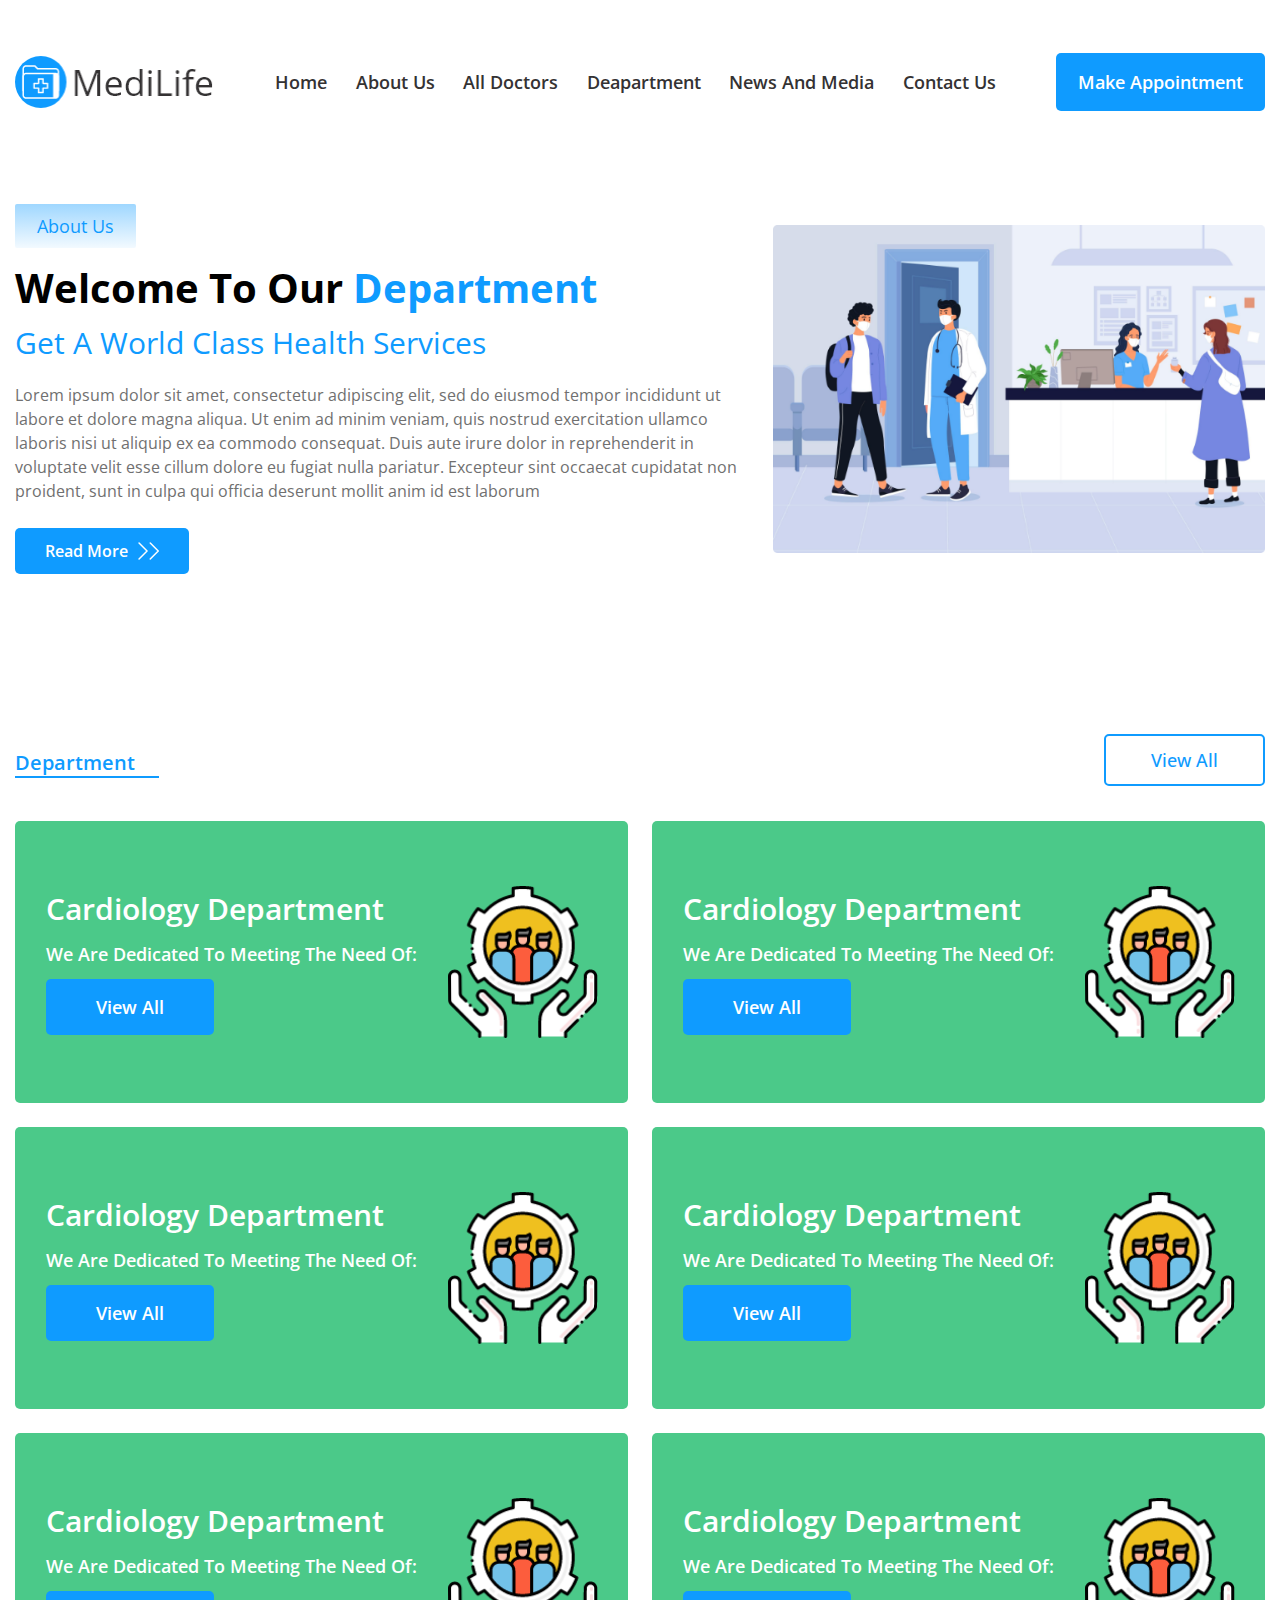
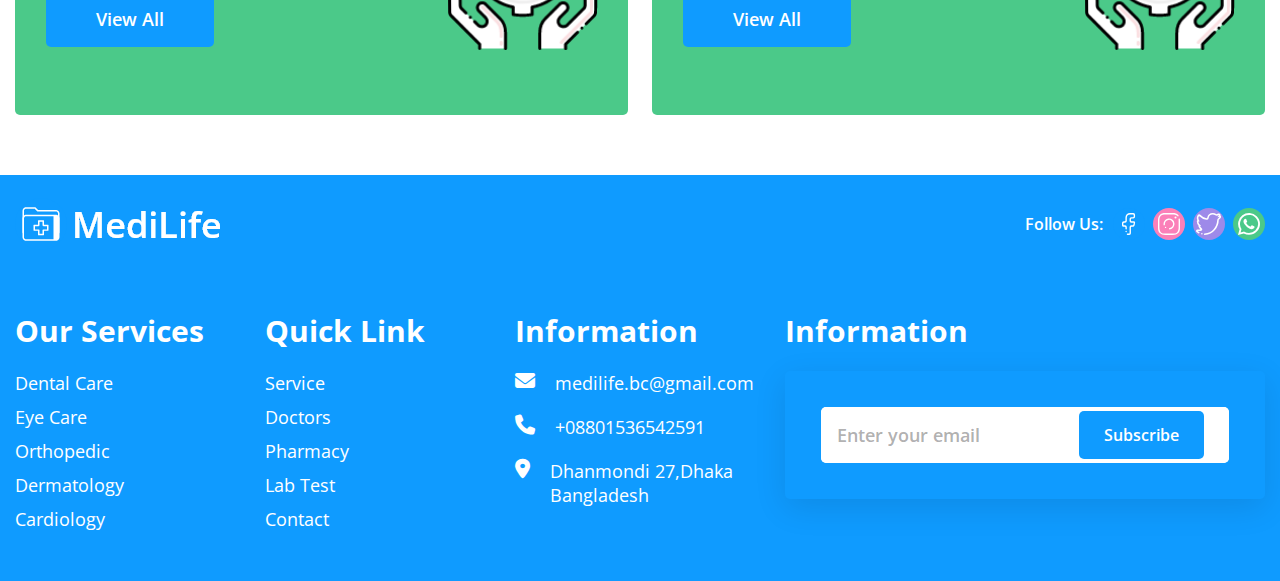
<file: deapartment.html>
<!DOCTYPE html>
<html lang="en">

<head>
    <meta charset="UTF-8">
    <meta http-equiv="X-UA-Compatible" content="IE=edge">
    <meta name="viewport" content="width=device-width, initial-scale=1.0">
    <title> MediLife </title>

    <!-- font awesome cdn -->
    <link rel="stylesheet" href="https://cdnjs.cloudflare.com/ajax/libs/font-awesome/6.2.1/css/all.min.css">
    <!-- google font -->
    <link href="https://fonts.googleapis.com/css2?family=Open+Sans:wght@300;400;500;600;700;800&display=swap"
        rel="stylesheet">
    <!-- slick slider -->
    <link rel="stylesheet" href="assets/css/slick-theme.css">
    <link rel="stylesheet" href="assets/css/slick.css">
    <!-- css link -->
    <link rel="stylesheet" href="assets/css/style.css">
    <link rel="stylesheet" href="assets/css/global.css">
    <link rel="stylesheet" href="assets/css/responsive.css">
</head>

<body>

    <!-- header section start -->
    <header class="header_section">
        <div class="container">
            <!-- header wrapper -->
            <div class="header_wrapper">
                <!-- logo -->
                <div class="header_logo">
                    <a href="./index.html" class="header_logoImage">
                        <img src="assets/image/logo.png" alt="">
                    </a>
                </div>

                <!-- nav -->
                <nav class="header_nav">
                    <ul class="header_nav_list">
                        <!-- header nav -->
                        <li class="header_nav_item">
                            <a href="" class="header_nav_link">home</a>
                        </li>
                        <!-- header nav -->
                        <li class="header_nav_item">
                            <a href="" class="header_nav_link">about us</a>
                        </li>
                        <!-- header nav -->
                        <li class="header_nav_item">
                            <a href="" class="header_nav_link">all doctors</a>
                        </li>
                        <!-- header nav -->
                        <li class="header_nav_item">
                            <a href="" class="header_nav_link">deapartment</a>
                        </li>
                        <!-- header nav -->
                        <li class="header_nav_item">
                            <a href="" class="header_nav_link">news and media</a>
                        </li>
                        <!-- header nav -->
                        <li class="header_nav_item">
                            <a href="" class="header_nav_link">contact us</a>
                        </li>
                    </ul>
                </nav>

                <!-- header btn -->
                <div class="header_btn">
                    <a href="" class="header_btn_inner">
                        make appointment
                    </a>
                </div>
                <!-- header toggle -->
                <div class="mobile_toggle" id="mobile_toggle">
                    <ul>
                        <svg xmlns="http://www.w3.org/2000/svg" width="22.857" height="20" viewBox="0 0 22.857 20">
                            <path id="Icon_awesome-bars" data-name="Icon awesome-bars"
                                d="M.816,7.892H22.041a.816.816,0,0,0,.816-.816V5.035a.816.816,0,0,0-.816-.816H.816A.816.816,0,0,0,0,5.035V7.076A.816.816,0,0,0,.816,7.892Zm0,8.163H22.041a.816.816,0,0,0,.816-.816V13.2a.816.816,0,0,0-.816-.816H.816A.816.816,0,0,0,0,13.2v2.041A.816.816,0,0,0,.816,16.055Zm0,8.163H22.041a.816.816,0,0,0,.816-.816V21.362a.816.816,0,0,0-.816-.816H.816A.816.816,0,0,0,0,21.362V23.4A.816.816,0,0,0,.816,24.219Z"
                                transform="translate(0 -4.219)" fill="#0f9bff" />
                        </svg>

                    </ul>
                </div>

                <!-- header mobile nav -->
                <div class="mobile_nav" id="mobile_nav">
                    <div class="mobilenav_content">
                        <div class="mobilenav_wrapper">

                            <!-- logo -->
                            <div class="header_logo">
                                <a href="./index.html" class="header_logoImage">
                                    <img src="assets/image/logo.png" alt="">
                                </a>
                            </div>
                            <!-- nav -->
                            <nav class="header_mobile_nav">
                                <ul class="">
                                    <!-- header nav -->
                                    <li>
                                        <a href="">home</a>
                                    </li>
                                    <!-- header nav -->
                                    <li>
                                        <a href="">about us</a>
                                    </li>
                                    <!-- header nav -->
                                    <li>
                                        <a href="">all doctors</a>
                                    </li>
                                    <!-- header nav -->
                                    <li>
                                        <a href="">deapartment</a>
                                    </li>
                                    <!-- header nav -->
                                    <li>
                                        <a href="">news and media</a>
                                    </li>
                                    <!-- header nav -->
                                    <li>
                                        <a href="">contact us</a>
                                    </li>
                                </ul>
                            </nav>

                            <!-- header btn -->
                            <div class="header_mobileBtn">
                                <a href="" class="header_btn_inner">
                                    make appointment
                                </a>
                            </div>
                        </div>
                    </div>
                </div>

            </div>
        </div>
    </header>
    <!-- header section end -->

    <!-- banner section -->
    <div class="about_banner hero_section">
        <div class="container">
            <div class="about_banner_wrapper hero_wrapper">
                <!-- hero content -->
                <div class="aboutBanner_content">
                    <!-- title -->
                    <div class="about_title">
                        <span class="about_titleBtn">About Us</span>
                    </div>
                    <!-- heading -->
                    <div class="about_heading">
                        <h1 class="about_heading_text">Welcome To Our <span>Department</span></h1>
                    </div>

                    <!-- about banner subtitle-->
                    <div class="about_banner_subTitle">
                        <h1 class="about_banner_subTitle_text">Get A World Class Health Services</h1>
                    </div>

                    <!-- text -->
                    <div class="about_content_textInner">
                        <p class="about_text">Lorem ipsum dolor sit amet, consectetur adipiscing elit, sed do eiusmod
                            tempor incididunt ut labore et dolore magna aliqua. Ut enim ad minim veniam, quis nostrud
                            exercitation ullamco laboris nisi ut aliquip ex ea commodo consequat. Duis aute irure dolor
                            in reprehenderit in voluptate velit esse cillum dolore eu fugiat nulla pariatur. Excepteur
                            sint occaecat cupidatat non proident, sunt in culpa qui officia deserunt mollit anim id est
                            laborum</p>
                    </div>


                    <!-- btn -->
                    <div class="about_section_btn">
                        <a href="#" class="about_bannerBtn">
                            Read More
                            <span class="about_btn_icon_svg">
                                <svg xmlns="http://www.w3.org/2000/svg" width="21.011" height="18.121"
                                    viewBox="0 0 21.011 18.121">
                                    <g id="Icon_feather-chevrons-right" data-name="Icon feather-chevrons-right"
                                        transform="translate(-7.939 -9.439)">
                                        <path id="Path_117" data-name="Path 117" d="M19.5,26.5l8-8-8-8"
                                            transform="translate(0.7 0)" fill="none" stroke="#fff"
                                            stroke-linecap="round" stroke-linejoin="round" stroke-width="1.5"></path>
                                        <path id="Path_118" data-name="Path 118" d="M9,26.5l8-8-8-8"
                                            transform="translate(0 0)" fill="none" stroke="#fff" stroke-linecap="round"
                                            stroke-linejoin="round" stroke-width="1.5"></path>
                                    </g>
                                </svg>

                            </span>
                        </a>
                    </div>

                </div>
                <!-- hero image -->
                <div class="aboutBanner_thumbnail">
                    <div class="hero_image">
                        <img src="assets/image/about/deapartment.png" alt="">
                    </div>
                </div>
            </div>
        </div>
    </div>
    <!-- banner section end -->

    <!-- our Department -->
    <div class="ourdepartment section_padding">
        <div class="container">
            <!-- section title -->
            <div class="aboutsection_title">
                <!-- left -->
                <div class="section_title_left">
                    <p class="aboutsection_title_mainText">Department</p>
                </div>
                <!-- title btn -->
                <div class="section_title_btn">
                    <div class="aboutSection_titleBtn">
                        <a href="#">View All</a>
                    </div>
                </div>
            </div>
            <!-- wrapper -->
            <div class="ourdepartment_wrapper">
                <!-- item -->
                <div class="ourdepartment_item">
                    <!-- content -->
                    <div class="ourdepartment_content">
                        <!-- title -->
                        <h2 class="ourdeapartment_title">
                            Cardiology Department
                        </h2>
                        <!-- title -->
                        <h2 class="ourdeapartment_heading">
                            We Are Dedicated To Meeting The Need Of:
                        </h2>
                        <!-- our_deapartment_btn  -->
                        <div class="ourdeapartment_btn">
                            <div class="veiw_allBtn">
                                <a href="#">View All</a>
                            </div>
                        </div>
                    </div>
                    <!-- image -->
                    <div class="ourdepartment_image">
                        <img src="assets/image/about/departhand.png" alt="">
                    </div>
                </div>
                <!-- item -->
                <div class="ourdepartment_item">
                    <!-- content -->
                    <div class="ourdepartment_content">
                        <!-- title -->
                        <h2 class="ourdeapartment_title">
                            Cardiology Department
                        </h2>
                        <!-- title -->
                        <h2 class="ourdeapartment_heading">
                            We Are Dedicated To Meeting The Need Of:
                        </h2>
                        <!-- our_deapartment_btn  -->
                        <div class="ourdeapartment_btn">
                            <div class="veiw_allBtn">
                                <a href="#">View All</a>
                            </div>
                        </div>
                    </div>
                    <!-- image -->
                    <div class="ourdepartment_image">
                        <img src="assets/image/about/departhand.png" alt="">
                    </div>
                </div>
                <!-- item -->
                <div class="ourdepartment_item">
                    <!-- content -->
                    <div class="ourdepartment_content">
                        <!-- title -->
                        <h2 class="ourdeapartment_title">
                            Cardiology Department
                        </h2>
                        <!-- title -->
                        <h2 class="ourdeapartment_heading">
                            We Are Dedicated To Meeting The Need Of:
                        </h2>
                        <!-- our_deapartment_btn  -->
                        <div class="ourdeapartment_btn">
                            <div class="veiw_allBtn">
                                <a href="#">View All</a>
                            </div>
                        </div>
                    </div>
                    <!-- image -->
                    <div class="ourdepartment_image">
                        <img src="assets/image/about/departhand.png" alt="">
                    </div>
                </div>
                <!-- item -->
                <div class="ourdepartment_item">
                    <!-- content -->
                    <div class="ourdepartment_content">
                        <!-- title -->
                        <h2 class="ourdeapartment_title">
                            Cardiology Department
                        </h2>
                        <!-- title -->
                        <h2 class="ourdeapartment_heading">
                            We Are Dedicated To Meeting The Need Of:
                        </h2>
                        <!-- our_deapartment_btn  -->
                        <div class="ourdeapartment_btn">
                            <div class="veiw_allBtn">
                                <a href="#">View All</a>
                            </div>
                        </div>
                    </div>
                    <!-- image -->
                    <div class="ourdepartment_image">
                        <img src="assets/image/about/departhand.png" alt="">
                    </div>
                </div>
                <!-- item -->
                <div class="ourdepartment_item">
                    <!-- content -->
                    <div class="ourdepartment_content">
                        <!-- title -->
                        <h2 class="ourdeapartment_title">
                            Cardiology Department
                        </h2>
                        <!-- title -->
                        <h2 class="ourdeapartment_heading">
                            We Are Dedicated To Meeting The Need Of:
                        </h2>
                        <!-- our_deapartment_btn  -->
                        <div class="ourdeapartment_btn">
                            <div class="veiw_allBtn">
                                <a href="#">View All</a>
                            </div>
                        </div>
                    </div>
                    <!-- image -->
                    <div class="ourdepartment_image">
                        <img src="assets/image/about/departhand.png" alt="">
                    </div>
                </div>
                <!-- item -->
                <div class="ourdepartment_item">
                    <!-- content -->
                    <div class="ourdepartment_content">
                        <!-- title -->
                        <h2 class="ourdeapartment_title">
                            Cardiology Department
                        </h2>
                        <!-- title -->
                        <h2 class="ourdeapartment_heading">
                            We Are Dedicated To Meeting The Need Of:
                        </h2>
                        <!-- our_deapartment_btn  -->
                        <div class="ourdeapartment_btn">
                            <div class="veiw_allBtn">
                                <a href="#">View All</a>
                            </div>
                        </div>
                    </div>
                    <!-- image -->
                    <div class="ourdepartment_image">
                        <img src="assets/image/about/departhand.png" alt="">
                    </div>
                </div>
            </div>
        </div>
    </div>
    <!-- our Department end -->

    <!-- footer section -->
    <footer class="footer_section">
        <div class="container">
            <!-- footer top -->
            <div class="footer_top">
                <div class="footer_top_wrapper">
                    <!-- logo -->
                    <div class="footer_logo">
                        <a href="" class="footer_logo_image">
                            <img src="assets/image/footerLogo.png" alt="">
                        </a>
                    </div>

                    <!-- footer social -->
                    <div class="footer_social">
                        <div class="footer_social_title">Follow Us:</div>
                        <!-- social -->
                        <div class="our_doctorsItem_social">
                            <ul>
                                <li>
                                    <a href="" class="main">
                                        <span><svg xmlns="http://www.w3.org/2000/svg" width="13.063" height="22"
                                                viewBox="0 0 13.063 22">
                                                <path id="Path_1" data-name="Path 1"
                                                    d="M123.342,5.5h-1.718a.687.687,0,0,0-.687.687V7.563a.687.687,0,0,0,.688.687H123.6a1.455,1.455,0,0,1,1.421,1.827l-.386,2.059a2.026,2.026,0,0,1-1.914,1.615h-1.1a.687.687,0,0,0-.687.687v5.844A1.719,1.719,0,0,1,119.218,22H117.5a.688.688,0,1,1,0-1.375h1.375a.687.687,0,0,0,.688-.687V14.094a1.719,1.719,0,0,1,1.719-1.719h1.242a.9.9,0,0,0,.819-.646l.365-1.373a.536.536,0,0,0-.509-.731h-1.917a1.719,1.719,0,0,1-1.719-1.719V5.844a1.719,1.719,0,0,1,1.719-1.719H123a.687.687,0,0,0,.687-.688V2.062A.687.687,0,0,0,123,1.375h-2.749a3.438,3.438,0,0,0-3.438,3.437V7.906a1.718,1.718,0,0,1-1.718,1.719h-1.015a.721.721,0,0,0-.7.731v1.373a.645.645,0,0,0,.648.646h1.072a1.718,1.718,0,0,1,1.718,1.719v1.718a.687.687,0,1,1-1.374,0V14.437a.687.687,0,0,0-.687-.687h-1.139A1.606,1.606,0,0,1,112,12.135V10.076a1.8,1.8,0,0,1,1.763-1.827h.988a.687.687,0,0,0,.688-.687V4.469A4.468,4.468,0,0,1,119.905,0h3.437a1.718,1.718,0,0,1,1.719,1.718V3.781A1.719,1.719,0,0,1,123.342,5.5Zm-7.218,12.375a.688.688,0,1,1-.687.687A.687.687,0,0,1,116.124,17.875Z"
                                                    transform="translate(-111.999)" fill="#fff" fill-rule="evenodd">
                                                </path>
                                            </svg>
                                        </span>
                                    </a>
                                </li>
                                <li>
                                    <a href="" class="pinkBg">
                                        <span>
                                            <svg xmlns="http://www.w3.org/2000/svg" width="22" height="22"
                                                viewBox="0 0 22 22">
                                                <path id="Path_2" data-name="Path 2"
                                                    d="M7.558,13.752a.685.685,0,1,1-.67.685A.685.685,0,0,1,7.558,13.752ZM5.55,11.79a5.5,5.5,0,1,1,6.23,4.661c-.034.005-.066.005-.1.009l.1-.014a.688.688,0,0,1-.2-1.362v0h0a4.125,4.125,0,1,0-4.671-3.494s0,0,0,0h0a.688.688,0,0,1-1.362.2l.015.1c0-.034-.014-.065-.019-.1ZM16.5,4.47a1.032,1.032,0,0,1,2.064-.016v.033A1.032,1.032,0,0,1,16.5,4.47Zm3.669,15.646C18.969,21.324,17.31,22,14.442,22H7.558c-2.869,0-4.527-.676-5.722-1.884C.656,18.925,0,17.262,0,14.442V7.558c0-2.82.656-4.483,1.836-5.674C3.03.676,4.689,0,7.558,0h6.884c2.869,0,4.528.676,5.723,1.884.077.077.147.161.218.244a.685.685,0,1,1-.966.965l-.009.007c-.071-.084-.137-.172-.216-.25-1.046-1.057-2.589-1.472-5.1-1.472H7.905c-2.51,0-4.051.415-5.1,1.472S1.375,5.441,1.375,7.908v6.186c0,2.468.4,4.012,1.434,5.054s2.586,1.476,5.1,1.476h6.186c2.511,0,4.055-.419,5.1-1.476s1.43-2.586,1.43-5.054V7.908a16.417,16.417,0,0,0-.075-1.643h0a.693.693,0,0,1,1.378-.141.276.276,0,0,1,0,.029h0q.069.7.07,1.406v6.884C22,17.262,21.343,18.925,20.165,20.116Z"
                                                    fill="#fff" fill-rule="evenodd"></path>
                                            </svg>
                                        </span>
                                    </a>
                                </li>
                                <li>
                                    <a href="" class="secondary">
                                        <span>
                                            <svg xmlns="http://www.w3.org/2000/svg" width="25.14" height="22"
                                                viewBox="0 0 25.14 22">
                                                <path id="Path_4" data-name="Path 4"
                                                    d="M25.141,35.725a1.59,1.59,0,0,1-.293.925,9.058,9.058,0,0,1-1.835,1.837.776.776,0,0,0-.236.517A16.2,16.2,0,0,1,19.2,48.85,14.038,14.038,0,0,1,8.642,54a.786.786,0,0,1,0-1.571c7.785,0,12.027-6.806,12.521-12.615a1.225,1.225,0,0,0,.037-.335c0-.049,0-.1,0-.147a2.552,2.552,0,0,1,.807-1.719.717.717,0,0,0,.058-.063,11.618,11.618,0,0,0,1.5-1.824,8.865,8.865,0,0,1-1.813.586.2.2,0,0,1-.194-.2.2.2,0,0,1,.057-.138s-.005,0-.006,0a4.56,4.56,0,0,0,1.35-2.053,9.093,9.093,0,0,1-1.31.643,2.548,2.548,0,0,1-2.367-.243c-.016-.011-.032-.018-.048-.027a4.137,4.137,0,0,0-2.341-.722l-.092.017a4.024,4.024,0,0,0-3.989,2.784c-.016.007-.174.707-.19.808a1.963,1.963,0,0,1-1.94,1.657,1.846,1.846,0,0,1-.314-.026,12.137,12.137,0,0,1-6.639-3.408.288.288,0,0,1-.034-.026.589.589,0,0,0-.833,0,.6.6,0,0,0-.124.183c-.007.017-.011.017-.017.02a3.915,3.915,0,0,0-.363,1.527,4.4,4.4,0,0,0,1.091,2.828s-.008,0,0,0a.393.393,0,0,1-.3.646.377.377,0,0,1-.122-.025L3,40.551a.03.03,0,0,1-.027,0,.388.388,0,0,0-.175-.041.394.394,0,0,0-.391.384,4.857,4.857,0,0,0,2.221,3.361c-.015,0-.024,0-.018,0a.393.393,0,0,1-.215.722H4.382l-.015,0-.041-.006a.2.2,0,0,0-.189.194.187.187,0,0,0,.019.086A4.555,4.555,0,0,0,5.7,47.222c.008.006.01.011.019.018a1.374,1.374,0,0,1-.4,2.427h0a8.423,8.423,0,0,1-2.563.4H2.259a.2.2,0,0,0-.2.2.191.191,0,0,0,.077.152c.323.192.655.379,1,.554h0a.755.755,0,1,1-.821,1.263c-.55-.288-1.084-.6-1.592-.925a1.6,1.6,0,0,1-.632-1.876A1.47,1.47,0,0,1,1.572,48.5c.292.035.879,0,1.178,0a6.758,6.758,0,0,0,1.669-.262A6.132,6.132,0,0,1,2.54,45.411a1.6,1.6,0,0,1-.032-.854,6.6,6.6,0,0,1-1.723-4.3,1.606,1.606,0,0,1,.515-1,6.321,6.321,0,0,1-.515-2.14,6.341,6.341,0,0,1,.96-3.094,1.918,1.918,0,0,1,1.4-.834,1.548,1.548,0,0,1,1.186.631A11.052,11.052,0,0,0,10.411,37.2a.7.7,0,0,0,.122.012A.785.785,0,0,0,11.3,36.6,5.628,5.628,0,0,1,16.8,32a6.072,6.072,0,0,1,3.346,1.013.981.981,0,0,0,.527.156.949.949,0,0,0,.247-.035,7.378,7.378,0,0,0,1.233-.579,1.942,1.942,0,0,1,1.786.124,1.6,1.6,0,0,1,.519,1.728s0,0,0,.005A1.6,1.6,0,0,1,25.141,35.725ZM1.572,48.5C1.51,48.493,1.633,48.5,1.572,48.5ZM3.143,33.181C3.1,33.181,3.183,33.178,3.143,33.181Zm2.75,18.855a.786.786,0,1,1-.786.786A.786.786,0,0,1,5.893,52.036Z"
                                                    transform="translate(0 -32)" fill="#fff" fill-rule="evenodd"></path>
                                            </svg>
                                        </span>
                                    </a>
                                </li>
                                <li>
                                    <a href="" class="primary">
                                        <span>
                                            <svg xmlns="http://www.w3.org/2000/svg" width="22" height="22"
                                                viewBox="0 0 22 22">
                                                <path id="Icon_awesome-whatsapp" data-name="Icon awesome-whatsapp"
                                                    d="M18.7,5.447A10.905,10.905,0,0,0,1.547,18.6L0,24.25l5.78-1.517a10.869,10.869,0,0,0,5.21,1.326h0a11.007,11.007,0,0,0,11-10.9,10.945,10.945,0,0,0-3.3-7.71ZM11,22.222A9.045,9.045,0,0,1,6.379,20.96l-.329-.2-3.428.9.913-3.344-.216-.344a9.079,9.079,0,1,1,16.839-4.817A9.162,9.162,0,0,1,11,22.222Zm4.97-6.787c-.27-.137-1.611-.8-1.861-.884s-.432-.137-.614.137-.7.884-.864,1.071-.319.206-.589.069a7.415,7.415,0,0,1-3.708-3.241c-.28-.481.28-.447.8-1.488a.5.5,0,0,0-.025-.476c-.069-.137-.614-1.478-.84-2.023s-.447-.457-.614-.467-.339-.01-.521-.01a1.009,1.009,0,0,0-.727.339,3.061,3.061,0,0,0-.953,2.274,5.337,5.337,0,0,0,1.11,2.819,12.173,12.173,0,0,0,4.655,4.115,5.33,5.33,0,0,0,3.271.683,2.79,2.79,0,0,0,1.837-1.3,2.278,2.278,0,0,0,.157-1.3C16.417,15.637,16.235,15.568,15.965,15.435Z"
                                                    transform="translate(0 -2.25)" fill="#fff"></path>
                                            </svg>

                                        </span>
                                    </a>
                                </li>
                            </ul>
                        </div>
                    </div>

                </div>
            </div>

            <!-- footer wrapper -->

            <div class="footer_wrapper">

                <!-- item -->
                <div class="footer_item">
                    <!-- title -->
                    <div class="footer_item_title">
                        <h4>Our Services</h4>
                    </div>

                    <!-- nav -->
                    <div class="footer_nav">

                        <ul class="footer_nav_list">

                            <li class="footer_nav_item">
                                <a href="" class="footer_nav_link">Dental Care</a>
                            </li>

                            <li class="footer_nav_item">
                                <a href="" class="footer_nav_link">Eye Care</a>
                            </li>

                            <li class="footer_nav_item">
                                <a href="" class="footer_nav_link">Orthopedic</a>
                            </li>

                            <li class="footer_nav_item">
                                <a href="" class="footer_nav_link">Dermatology</a>
                            </li>

                            <li class="footer_nav_item">
                                <a href="" class="footer_nav_link">Cardiology</a>
                            </li>

                        </ul>

                    </div>

                </div>

                <!-- item -->
                <div class="footer_item">
                    <!-- title -->
                    <div class="footer_item_title">
                        <h4>Quick Link</h4>
                    </div>

                    <!-- nav -->
                    <div class="footer_nav">

                        <ul class="footer_nav_list">

                            <li class="footer_nav_item">
                                <a href="" class="footer_nav_link">Service</a>
                            </li>

                            <li class="footer_nav_item">
                                <a href="" class="footer_nav_link">Doctors</a>
                            </li>

                            <li class="footer_nav_item">
                                <a href="" class="footer_nav_link">Pharmacy</a>
                            </li>

                            <li class="footer_nav_item">
                                <a href="" class="footer_nav_link">Lab Test</a>
                            </li>

                            <li class="footer_nav_item">
                                <a href="" class="footer_nav_link">Contact</a>
                            </li>

                        </ul>

                    </div>

                </div>

                <!-- item -->
                <div class="footer_item">
                    <!-- title -->
                    <div class="footer_item_title">
                        <h4>Information</h4>
                    </div>

                    <!-- nav -->
                    <div class="footer_nav footer_nav_info">

                        <ul class="footer_nav_list">

                            <!-- list -->
                            <li class="footer_nav_item">
                                <a href="" class="footer_nav_link">
                                    <span class="footer_nav_icon"><i class="fa-solid fa-envelope"></i></span>
                                    <span>medilife.bc@gmail.com</span>
                                </a>
                            </li>

                            <!-- list -->
                            <li class="footer_nav_item">
                                <a href="" class="footer_nav_link">
                                    <span class="footer_nav_icon"><i class="fa-solid fa-phone"></i></span>
                                    <span>+08801536542591</span>
                                </a>
                            </li>

                            <!-- list -->
                            <li class="footer_nav_item">
                                <a href="" class="footer_nav_link">
                                    <span class="footer_nav_icon"><i class="fa-solid fa-location-dot"></i></span>
                                    <span>Dhanmondi 27,Dhaka
                                        Bangladesh</span>
                                </a>
                            </li>

                        </ul>

                    </div>

                </div>

                <!-- item -->
                <div class="footer_item newsletter_footer">
                    <!-- title -->
                    <div class="footer_item_title">
                        <h4>Information</h4>
                    </div>

                    <!-- newsletter -->
                    <div class="newsletter_form">
                        <form class="newsletter_form_wrapper">
                            <!-- inner -->
                            <div class="newsletter_form_inner">
                                <!-- input -->
                                <input type="text" class="input_control" placeholder="Enter your email">
                            </div>
                            <!-- btn -->
                            <div class="footer_btn">
                                <button type="submit">Subscribe</button>
                            </div>
                        </form>
                    </div>

                </div>

            </div>

        </div>
    </footer>
    <!-- footer section end -->

    <!-- jquery cdn -->
    <script src="https://ajax.googleapis.com/ajax/libs/jquery/3.6.1/jquery.min.js"></script>
    <!-- slick slider -->
    <script src="assets/js/slick.min.js"></script>
    <!-- js link -->
    <script src="assets/js/apps.js"></script>

</body>

</html>
</file>
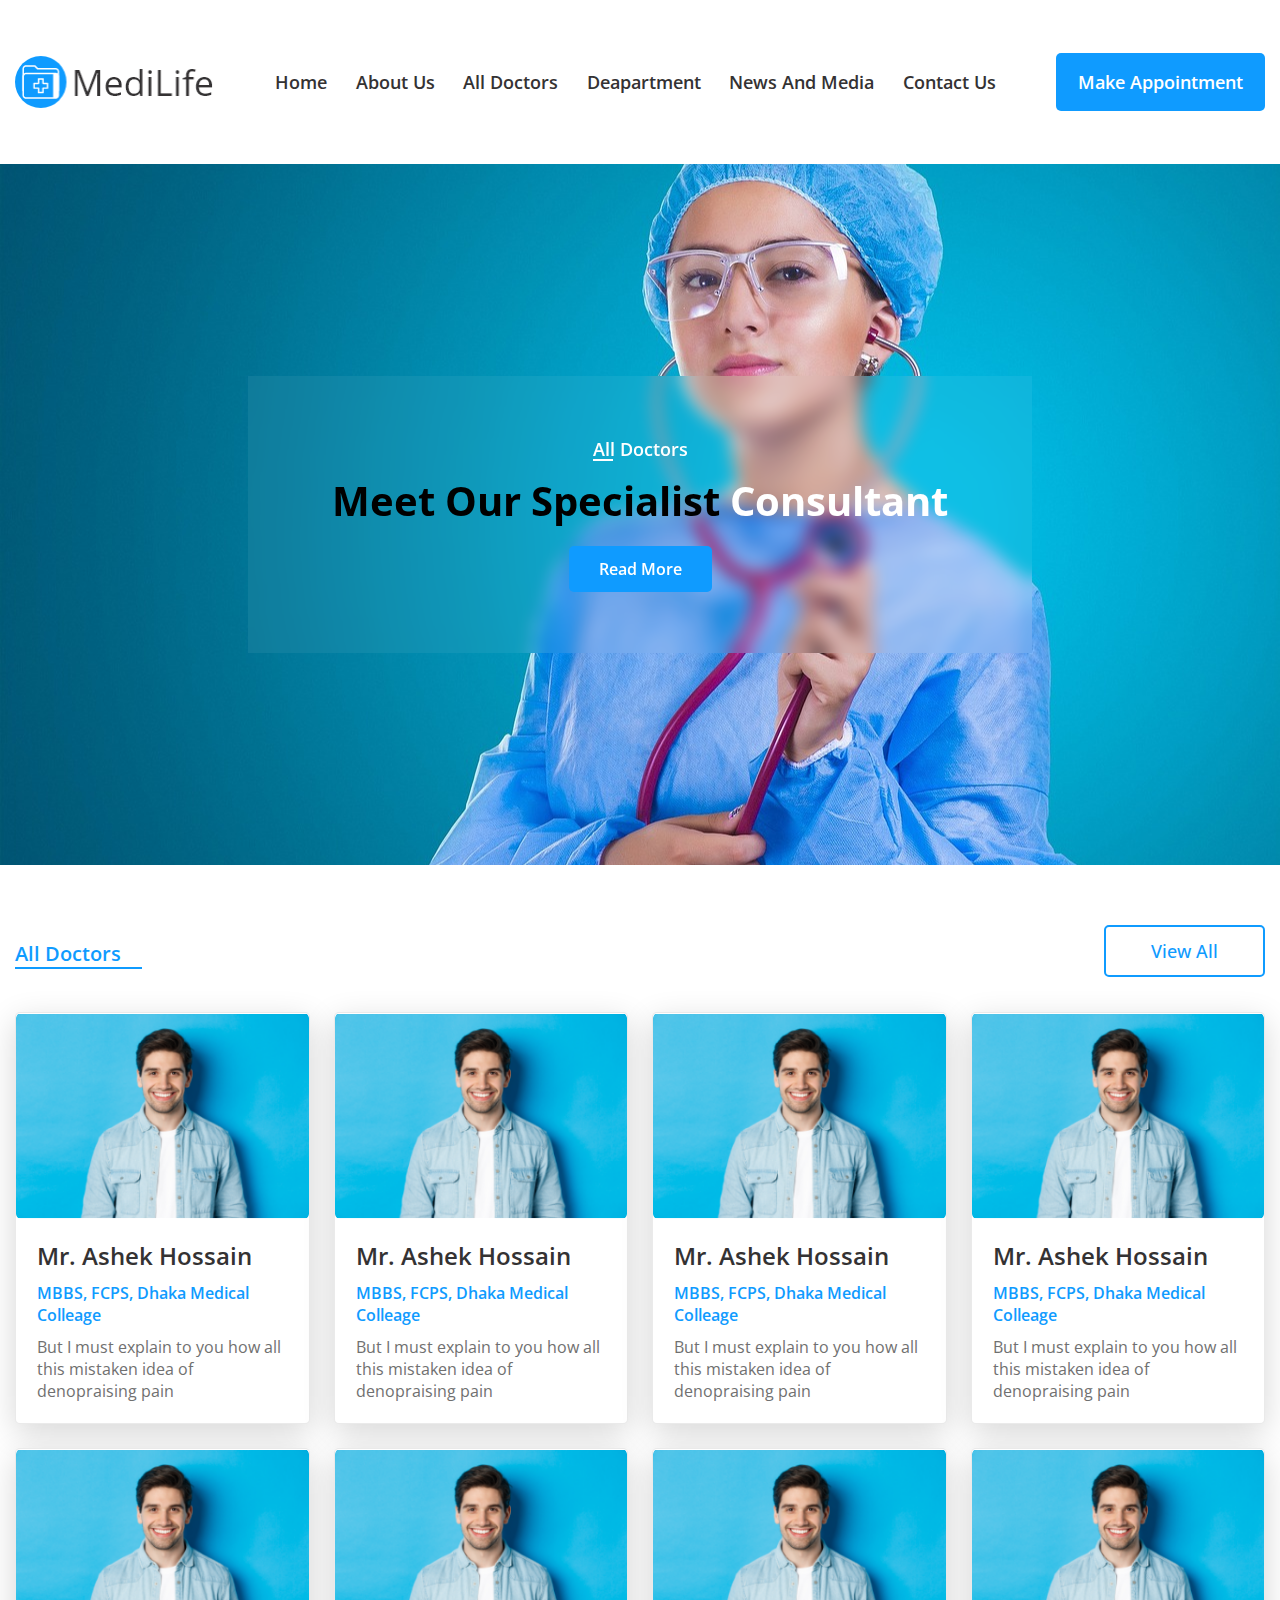
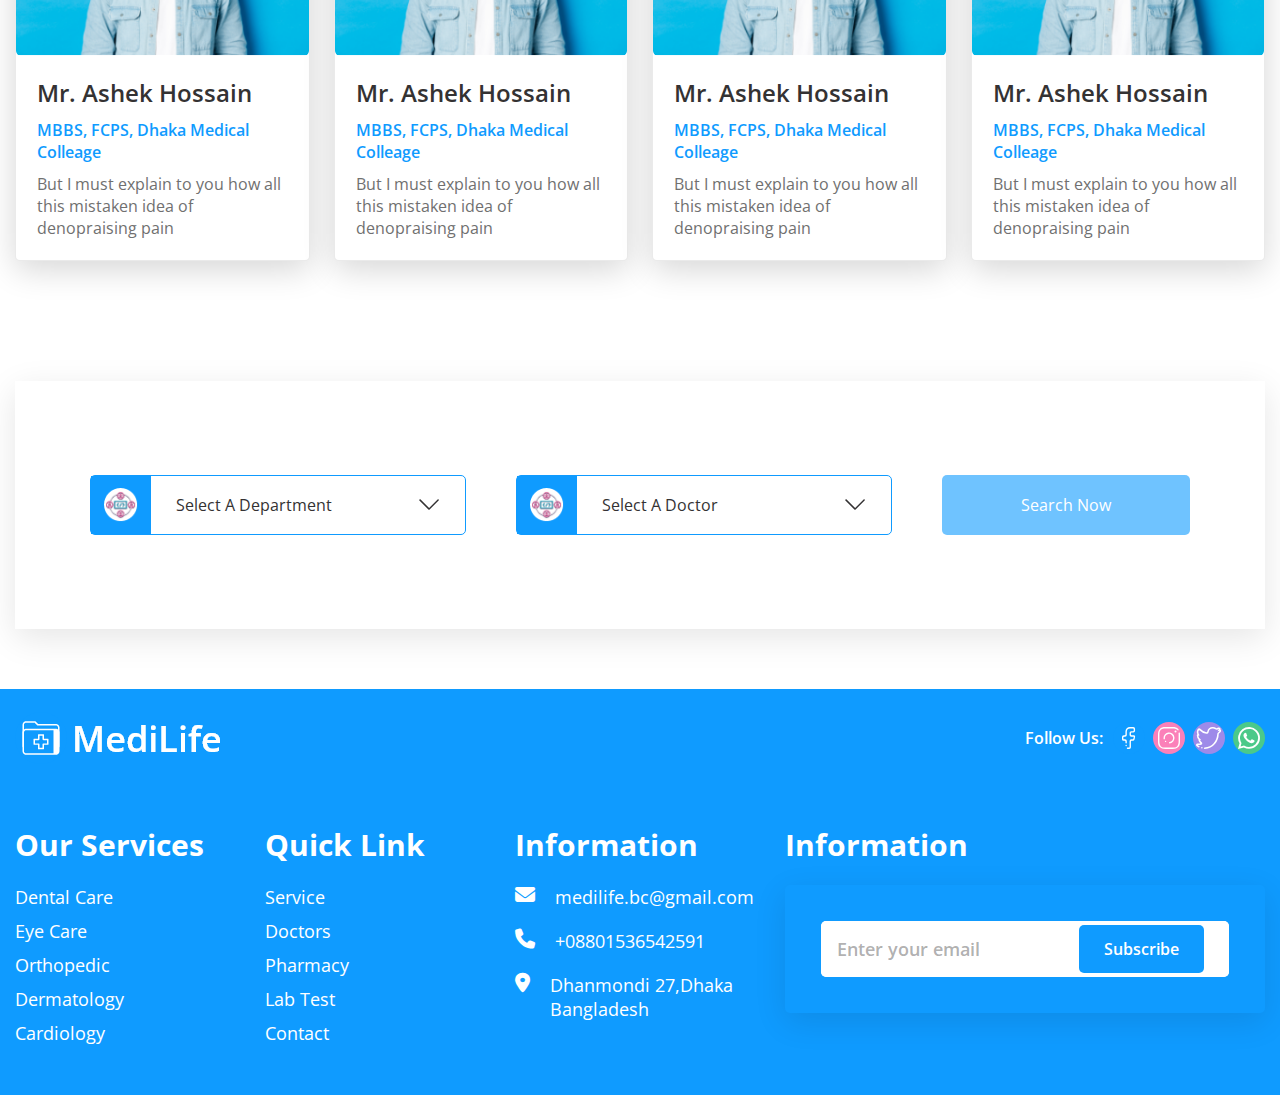
<file: doctors.html>
<!DOCTYPE html>
<html lang="en">

<head>
    <meta charset="UTF-8">
    <meta http-equiv="X-UA-Compatible" content="IE=edge">
    <meta name="viewport" content="width=device-width, initial-scale=1.0">
    <title> MediLife </title>

    <!-- font awesome cdn -->
    <link rel="stylesheet" href="https://cdnjs.cloudflare.com/ajax/libs/font-awesome/6.2.1/css/all.min.css">
    <!-- google font -->
    <link href="https://fonts.googleapis.com/css2?family=Open+Sans:wght@300;400;500;600;700;800&display=swap"
        rel="stylesheet">
    <!-- slick slider -->
    <link rel="stylesheet" href="assets/css/slick-theme.css">
    <link rel="stylesheet" href="assets/css/slick.css">
    <!-- css link -->
    <link rel="stylesheet" href="assets/css/style.css">
    <link rel="stylesheet" href="assets/css/global.css">
    <link rel="stylesheet" href="assets/css/responsive.css">
</head>

<body>

    <!-- header section start -->
    <header class="header_section">
        <div class="container">
            <!-- header wrapper -->
            <div class="header_wrapper">
                <!-- logo -->
                <div class="header_logo">
                    <a href="./index.html" class="header_logoImage">
                        <img src="assets/image/logo.png" alt="">
                    </a>
                </div>

                <!-- nav -->
                <nav class="header_nav">
                    <ul class="header_nav_list">
                        <!-- header nav -->
                        <li class="header_nav_item">
                            <a href="" class="header_nav_link">home</a>
                        </li>
                        <!-- header nav -->
                        <li class="header_nav_item">
                            <a href="" class="header_nav_link">about us</a>
                        </li>
                        <!-- header nav -->
                        <li class="header_nav_item">
                            <a href="" class="header_nav_link">all doctors</a>
                        </li>
                        <!-- header nav -->
                        <li class="header_nav_item">
                            <a href="" class="header_nav_link">deapartment</a>
                        </li>
                        <!-- header nav -->
                        <li class="header_nav_item">
                            <a href="" class="header_nav_link">news and media</a>
                        </li>
                        <!-- header nav -->
                        <li class="header_nav_item">
                            <a href="" class="header_nav_link">contact us</a>
                        </li>
                    </ul>
                </nav>

                <!-- header btn -->
                <div class="header_btn">
                    <a href="" class="header_btn_inner">
                        make appointment
                    </a>
                </div>
                <!-- header toggle -->
                <div class="mobile_toggle" id="mobile_toggle">
                    <ul>
                        <svg xmlns="http://www.w3.org/2000/svg" width="22.857" height="20" viewBox="0 0 22.857 20">
                            <path id="Icon_awesome-bars" data-name="Icon awesome-bars"
                                d="M.816,7.892H22.041a.816.816,0,0,0,.816-.816V5.035a.816.816,0,0,0-.816-.816H.816A.816.816,0,0,0,0,5.035V7.076A.816.816,0,0,0,.816,7.892Zm0,8.163H22.041a.816.816,0,0,0,.816-.816V13.2a.816.816,0,0,0-.816-.816H.816A.816.816,0,0,0,0,13.2v2.041A.816.816,0,0,0,.816,16.055Zm0,8.163H22.041a.816.816,0,0,0,.816-.816V21.362a.816.816,0,0,0-.816-.816H.816A.816.816,0,0,0,0,21.362V23.4A.816.816,0,0,0,.816,24.219Z"
                                transform="translate(0 -4.219)" fill="#0f9bff" />
                        </svg>

                    </ul>
                </div>

                <!-- header mobile nav -->
                <div class="mobile_nav" id="mobile_nav">
                    <div class="mobilenav_content">
                        <div class="mobilenav_wrapper">

                            <!-- logo -->
                            <div class="header_logo">
                                <a href="./index.html" class="header_logoImage">
                                    <img src="assets/image/logo.png" alt="">
                                </a>
                            </div>
                            <!-- nav -->
                            <nav class="header_mobile_nav">
                                <ul class="">
                                    <!-- header nav -->
                                    <li>
                                        <a href="">home</a>
                                    </li>
                                    <!-- header nav -->
                                    <li>
                                        <a href="">about us</a>
                                    </li>
                                    <!-- header nav -->
                                    <li>
                                        <a href="">all doctors</a>
                                    </li>
                                    <!-- header nav -->
                                    <li>
                                        <a href="">deapartment</a>
                                    </li>
                                    <!-- header nav -->
                                    <li>
                                        <a href="">news and media</a>
                                    </li>
                                    <!-- header nav -->
                                    <li>
                                        <a href="">contact us</a>
                                    </li>
                                </ul>
                            </nav>

                            <!-- header btn -->
                            <div class="header_mobileBtn">
                                <a href="" class="header_btn_inner">
                                    make appointment
                                </a>
                            </div>
                        </div>
                    </div>
                </div>

            </div>
        </div>
    </header>
    <!-- header section end -->

    <!-- doctor banner -->
    <div class="doctor_banner">
        <div class="container">
            <div class="doctorBanner_content">
                <!-- wrapper -->
                <div class="doctorBanner_wrapper">
                    <!-- title -->
                    <div class="doctoeBanner_title">
                        <a href="#">All Doctors</a>
                    </div>
                    <!-- heading  -->
                    <h1 class="about_heading_text doctorBanner_heading">Meet Our Specialist <span>Consultant</span></h1>
                    <!-- btn -->
                    <div class="doctorBanner_btn about_section_btn">
                        <a href="#" class="about_bannerBtn">
                            Read More
                        </a>
                    </div>
                </div>
            </div>
        </div>
    </div>
    <!-- doctor banner end -->

    <!-- all doctors -->
    <div class="all_doctors section_padding">
        <div class="container">

            <div class="aboutsection_title">
                <!-- left -->
                <div class="section_title_left">
                    <p class="aboutsection_title_mainText">All Doctors</p>
                </div>
                <!-- title btn -->
                <div class="section_title_btn">
                    <div class="aboutSection_titleBtn">
                        <a href="#">View All</a>
                    </div>
                </div>
            </div>

            <!-- wrapper -->
            <div class="alldoctors_wrapper">

                <!-- item -->
                <a href="#" class="alldoctors_item">
                    <!-- image -->
                    <div class="alldoctors_item_thumb">
                        <img src="assets/image/doctors/ceo.png" alt="">
                    </div>
                    <!-- content -->
                    <div class="doctors_itemContent">
                        <p class="alldoctors_name">Mr. Ashek Hossain</p>
                        <p class="alldoctors_designation">MBBS, FCPS, Dhaka Medical Colleage</p>
                        <p class="alldoctors_item_text">But I must explain to you how all this mistaken idea of
                            denopraising pain</p>
                    </div>
                </a>
                <!-- item -->
                <a href="#" class="alldoctors_item">
                    <!-- image -->
                    <div class="alldoctors_item_thumb">
                        <img src="assets/image/doctors/ceo.png" alt="">
                    </div>
                    <!-- content -->
                    <div class="doctors_itemContent">
                        <p class="alldoctors_name">Mr. Ashek Hossain</p>
                        <p class="alldoctors_designation">MBBS, FCPS, Dhaka Medical Colleage</p>
                        <p class="alldoctors_item_text">But I must explain to you how all this mistaken idea of
                            denopraising pain</p>
                    </div>
                </a>
                <!-- item -->
                <a href="#" class="alldoctors_item">
                    <!-- image -->
                    <div class="alldoctors_item_thumb">
                        <img src="assets/image/doctors/ceo.png" alt="">
                    </div>
                    <!-- content -->
                    <div class="doctors_itemContent">
                        <p class="alldoctors_name">Mr. Ashek Hossain</p>
                        <p class="alldoctors_designation">MBBS, FCPS, Dhaka Medical Colleage</p>
                        <p class="alldoctors_item_text">But I must explain to you how all this mistaken idea of
                            denopraising pain</p>
                    </div>
                </a>
                <!-- item -->
                <a href="#" class="alldoctors_item">
                    <!-- image -->
                    <div class="alldoctors_item_thumb">
                        <img src="assets/image/doctors/ceo.png" alt="">
                    </div>
                    <!-- content -->
                    <div class="doctors_itemContent">
                        <p class="alldoctors_name">Mr. Ashek Hossain</p>
                        <p class="alldoctors_designation">MBBS, FCPS, Dhaka Medical Colleage</p>
                        <p class="alldoctors_item_text">But I must explain to you how all this mistaken idea of
                            denopraising pain</p>
                    </div>
                </a>
                <!-- item -->
                <a href="#" class="alldoctors_item">
                    <!-- image -->
                    <div class="alldoctors_item_thumb">
                        <img src="assets/image/doctors/ceo.png" alt="">
                    </div>
                    <!-- content -->
                    <div class="doctors_itemContent">
                        <p class="alldoctors_name">Mr. Ashek Hossain</p>
                        <p class="alldoctors_designation">MBBS, FCPS, Dhaka Medical Colleage</p>
                        <p class="alldoctors_item_text">But I must explain to you how all this mistaken idea of
                            denopraising pain</p>
                    </div>
                </a>
                <!-- item -->
                <a href="#" class="alldoctors_item">
                    <!-- image -->
                    <div class="alldoctors_item_thumb">
                        <img src="assets/image/doctors/ceo.png" alt="">
                    </div>
                    <!-- content -->
                    <div class="doctors_itemContent">
                        <p class="alldoctors_name">Mr. Ashek Hossain</p>
                        <p class="alldoctors_designation">MBBS, FCPS, Dhaka Medical Colleage</p>
                        <p class="alldoctors_item_text">But I must explain to you how all this mistaken idea of
                            denopraising pain</p>
                    </div>
                </a>
                <!-- item -->
                <a href="#" class="alldoctors_item">
                    <!-- image -->
                    <div class="alldoctors_item_thumb">
                        <img src="assets/image/doctors/ceo.png" alt="">
                    </div>
                    <!-- content -->
                    <div class="doctors_itemContent">
                        <p class="alldoctors_name">Mr. Ashek Hossain</p>
                        <p class="alldoctors_designation">MBBS, FCPS, Dhaka Medical Colleage</p>
                        <p class="alldoctors_item_text">But I must explain to you how all this mistaken idea of
                            denopraising pain</p>
                    </div>
                </a>
                <!-- item -->

                <!-- item -->
                <a href="#" class="alldoctors_item">
                    <!-- image -->
                    <div class="alldoctors_item_thumb">
                        <img src="assets/image/doctors/ceo.png" alt="">
                    </div>
                    <!-- content -->
                    <div class="doctors_itemContent">
                        <p class="alldoctors_name">Mr. Ashek Hossain</p>
                        <p class="alldoctors_designation">MBBS, FCPS, Dhaka Medical Colleage</p>
                        <p class="alldoctors_item_text">But I must explain to you how all this mistaken idea of
                            denopraising pain</p>
                    </div>
                </a>

            </div>
        </div>
    </div>
    <!-- all doctors end -->

    <!-- find doctors -->
    <div class="find_doctors section_padding">
        <div class="container">
            <!-- content -->
            <div class="find_doctors_content">
                <!-- form -->

                <form action="" class="find_doctors_form">
                    <div class="finddoctors_form_wrapper">
                        <!-- item -->
                        <div class="finddoctors_form_input">
                            <!-- btn -->
                            <div class="finddoctors_form_inputBtn">
                                <img src="assets/image/doctors/find.png" alt="">
                            </div>
                            <!-- input -->
                            <select class="input_control finddoctors_formSelect">
                                <option value="">Select A Department</option>
                                <option value="">Civil</option>
                                <option value="">Textile</option>
                            </select>
                        </div>
                        <!-- item -->
                        <div class="finddoctors_form_input">
                            <!-- btn -->
                            <div class="finddoctors_form_inputBtn">
                                <img src="assets/image/doctors/find.png" alt="">
                            </div>
                            <!-- input -->
                            <select class="input_control finddoctors_formSelect">
                                <option value="">Select A Doctor</option>
                                <option value="">Dr. Abul</option>
                                <option value="">Dr. babul</option>
                                <option value="">Dr. bablu</option>
                            </select>
                        </div>
                        <!-- submit btn -->
                        <div class="finddoctors_form_submitBtn">
                            <button type="submit">Search Now</button>
                        </div>
                    </div>
                </form>
            </div>
        </div>
    </div>
    <!-- find doctors end -->

    <!-- footer section -->
    <footer class="footer_section">
        <div class="container">
            <!-- footer top -->
            <div class="footer_top">
                <div class="footer_top_wrapper">
                    <!-- logo -->
                    <div class="footer_logo">
                        <a href="" class="footer_logo_image">
                            <img src="assets/image/footerLogo.png" alt="">
                        </a>
                    </div>

                    <!-- footer social -->
                    <div class="footer_social">
                        <div class="footer_social_title">Follow Us:</div>
                        <!-- social -->
                        <div class="our_doctorsItem_social">
                            <ul>
                                <li>
                                    <a href="" class="main">
                                        <span><svg xmlns="http://www.w3.org/2000/svg" width="13.063" height="22"
                                                viewBox="0 0 13.063 22">
                                                <path id="Path_1" data-name="Path 1"
                                                    d="M123.342,5.5h-1.718a.687.687,0,0,0-.687.687V7.563a.687.687,0,0,0,.688.687H123.6a1.455,1.455,0,0,1,1.421,1.827l-.386,2.059a2.026,2.026,0,0,1-1.914,1.615h-1.1a.687.687,0,0,0-.687.687v5.844A1.719,1.719,0,0,1,119.218,22H117.5a.688.688,0,1,1,0-1.375h1.375a.687.687,0,0,0,.688-.687V14.094a1.719,1.719,0,0,1,1.719-1.719h1.242a.9.9,0,0,0,.819-.646l.365-1.373a.536.536,0,0,0-.509-.731h-1.917a1.719,1.719,0,0,1-1.719-1.719V5.844a1.719,1.719,0,0,1,1.719-1.719H123a.687.687,0,0,0,.687-.688V2.062A.687.687,0,0,0,123,1.375h-2.749a3.438,3.438,0,0,0-3.438,3.437V7.906a1.718,1.718,0,0,1-1.718,1.719h-1.015a.721.721,0,0,0-.7.731v1.373a.645.645,0,0,0,.648.646h1.072a1.718,1.718,0,0,1,1.718,1.719v1.718a.687.687,0,1,1-1.374,0V14.437a.687.687,0,0,0-.687-.687h-1.139A1.606,1.606,0,0,1,112,12.135V10.076a1.8,1.8,0,0,1,1.763-1.827h.988a.687.687,0,0,0,.688-.687V4.469A4.468,4.468,0,0,1,119.905,0h3.437a1.718,1.718,0,0,1,1.719,1.718V3.781A1.719,1.719,0,0,1,123.342,5.5Zm-7.218,12.375a.688.688,0,1,1-.687.687A.687.687,0,0,1,116.124,17.875Z"
                                                    transform="translate(-111.999)" fill="#fff" fill-rule="evenodd">
                                                </path>
                                            </svg>
                                        </span>
                                    </a>
                                </li>
                                <li>
                                    <a href="" class="pinkBg">
                                        <span>
                                            <svg xmlns="http://www.w3.org/2000/svg" width="22" height="22"
                                                viewBox="0 0 22 22">
                                                <path id="Path_2" data-name="Path 2"
                                                    d="M7.558,13.752a.685.685,0,1,1-.67.685A.685.685,0,0,1,7.558,13.752ZM5.55,11.79a5.5,5.5,0,1,1,6.23,4.661c-.034.005-.066.005-.1.009l.1-.014a.688.688,0,0,1-.2-1.362v0h0a4.125,4.125,0,1,0-4.671-3.494s0,0,0,0h0a.688.688,0,0,1-1.362.2l.015.1c0-.034-.014-.065-.019-.1ZM16.5,4.47a1.032,1.032,0,0,1,2.064-.016v.033A1.032,1.032,0,0,1,16.5,4.47Zm3.669,15.646C18.969,21.324,17.31,22,14.442,22H7.558c-2.869,0-4.527-.676-5.722-1.884C.656,18.925,0,17.262,0,14.442V7.558c0-2.82.656-4.483,1.836-5.674C3.03.676,4.689,0,7.558,0h6.884c2.869,0,4.528.676,5.723,1.884.077.077.147.161.218.244a.685.685,0,1,1-.966.965l-.009.007c-.071-.084-.137-.172-.216-.25-1.046-1.057-2.589-1.472-5.1-1.472H7.905c-2.51,0-4.051.415-5.1,1.472S1.375,5.441,1.375,7.908v6.186c0,2.468.4,4.012,1.434,5.054s2.586,1.476,5.1,1.476h6.186c2.511,0,4.055-.419,5.1-1.476s1.43-2.586,1.43-5.054V7.908a16.417,16.417,0,0,0-.075-1.643h0a.693.693,0,0,1,1.378-.141.276.276,0,0,1,0,.029h0q.069.7.07,1.406v6.884C22,17.262,21.343,18.925,20.165,20.116Z"
                                                    fill="#fff" fill-rule="evenodd"></path>
                                            </svg>
                                        </span>
                                    </a>
                                </li>
                                <li>
                                    <a href="" class="secondary">
                                        <span>
                                            <svg xmlns="http://www.w3.org/2000/svg" width="25.14" height="22"
                                                viewBox="0 0 25.14 22">
                                                <path id="Path_4" data-name="Path 4"
                                                    d="M25.141,35.725a1.59,1.59,0,0,1-.293.925,9.058,9.058,0,0,1-1.835,1.837.776.776,0,0,0-.236.517A16.2,16.2,0,0,1,19.2,48.85,14.038,14.038,0,0,1,8.642,54a.786.786,0,0,1,0-1.571c7.785,0,12.027-6.806,12.521-12.615a1.225,1.225,0,0,0,.037-.335c0-.049,0-.1,0-.147a2.552,2.552,0,0,1,.807-1.719.717.717,0,0,0,.058-.063,11.618,11.618,0,0,0,1.5-1.824,8.865,8.865,0,0,1-1.813.586.2.2,0,0,1-.194-.2.2.2,0,0,1,.057-.138s-.005,0-.006,0a4.56,4.56,0,0,0,1.35-2.053,9.093,9.093,0,0,1-1.31.643,2.548,2.548,0,0,1-2.367-.243c-.016-.011-.032-.018-.048-.027a4.137,4.137,0,0,0-2.341-.722l-.092.017a4.024,4.024,0,0,0-3.989,2.784c-.016.007-.174.707-.19.808a1.963,1.963,0,0,1-1.94,1.657,1.846,1.846,0,0,1-.314-.026,12.137,12.137,0,0,1-6.639-3.408.288.288,0,0,1-.034-.026.589.589,0,0,0-.833,0,.6.6,0,0,0-.124.183c-.007.017-.011.017-.017.02a3.915,3.915,0,0,0-.363,1.527,4.4,4.4,0,0,0,1.091,2.828s-.008,0,0,0a.393.393,0,0,1-.3.646.377.377,0,0,1-.122-.025L3,40.551a.03.03,0,0,1-.027,0,.388.388,0,0,0-.175-.041.394.394,0,0,0-.391.384,4.857,4.857,0,0,0,2.221,3.361c-.015,0-.024,0-.018,0a.393.393,0,0,1-.215.722H4.382l-.015,0-.041-.006a.2.2,0,0,0-.189.194.187.187,0,0,0,.019.086A4.555,4.555,0,0,0,5.7,47.222c.008.006.01.011.019.018a1.374,1.374,0,0,1-.4,2.427h0a8.423,8.423,0,0,1-2.563.4H2.259a.2.2,0,0,0-.2.2.191.191,0,0,0,.077.152c.323.192.655.379,1,.554h0a.755.755,0,1,1-.821,1.263c-.55-.288-1.084-.6-1.592-.925a1.6,1.6,0,0,1-.632-1.876A1.47,1.47,0,0,1,1.572,48.5c.292.035.879,0,1.178,0a6.758,6.758,0,0,0,1.669-.262A6.132,6.132,0,0,1,2.54,45.411a1.6,1.6,0,0,1-.032-.854,6.6,6.6,0,0,1-1.723-4.3,1.606,1.606,0,0,1,.515-1,6.321,6.321,0,0,1-.515-2.14,6.341,6.341,0,0,1,.96-3.094,1.918,1.918,0,0,1,1.4-.834,1.548,1.548,0,0,1,1.186.631A11.052,11.052,0,0,0,10.411,37.2a.7.7,0,0,0,.122.012A.785.785,0,0,0,11.3,36.6,5.628,5.628,0,0,1,16.8,32a6.072,6.072,0,0,1,3.346,1.013.981.981,0,0,0,.527.156.949.949,0,0,0,.247-.035,7.378,7.378,0,0,0,1.233-.579,1.942,1.942,0,0,1,1.786.124,1.6,1.6,0,0,1,.519,1.728s0,0,0,.005A1.6,1.6,0,0,1,25.141,35.725ZM1.572,48.5C1.51,48.493,1.633,48.5,1.572,48.5ZM3.143,33.181C3.1,33.181,3.183,33.178,3.143,33.181Zm2.75,18.855a.786.786,0,1,1-.786.786A.786.786,0,0,1,5.893,52.036Z"
                                                    transform="translate(0 -32)" fill="#fff" fill-rule="evenodd"></path>
                                            </svg>
                                        </span>
                                    </a>
                                </li>
                                <li>
                                    <a href="" class="primary">
                                        <span>
                                            <svg xmlns="http://www.w3.org/2000/svg" width="22" height="22"
                                                viewBox="0 0 22 22">
                                                <path id="Icon_awesome-whatsapp" data-name="Icon awesome-whatsapp"
                                                    d="M18.7,5.447A10.905,10.905,0,0,0,1.547,18.6L0,24.25l5.78-1.517a10.869,10.869,0,0,0,5.21,1.326h0a11.007,11.007,0,0,0,11-10.9,10.945,10.945,0,0,0-3.3-7.71ZM11,22.222A9.045,9.045,0,0,1,6.379,20.96l-.329-.2-3.428.9.913-3.344-.216-.344a9.079,9.079,0,1,1,16.839-4.817A9.162,9.162,0,0,1,11,22.222Zm4.97-6.787c-.27-.137-1.611-.8-1.861-.884s-.432-.137-.614.137-.7.884-.864,1.071-.319.206-.589.069a7.415,7.415,0,0,1-3.708-3.241c-.28-.481.28-.447.8-1.488a.5.5,0,0,0-.025-.476c-.069-.137-.614-1.478-.84-2.023s-.447-.457-.614-.467-.339-.01-.521-.01a1.009,1.009,0,0,0-.727.339,3.061,3.061,0,0,0-.953,2.274,5.337,5.337,0,0,0,1.11,2.819,12.173,12.173,0,0,0,4.655,4.115,5.33,5.33,0,0,0,3.271.683,2.79,2.79,0,0,0,1.837-1.3,2.278,2.278,0,0,0,.157-1.3C16.417,15.637,16.235,15.568,15.965,15.435Z"
                                                    transform="translate(0 -2.25)" fill="#fff"></path>
                                            </svg>

                                        </span>
                                    </a>
                                </li>
                            </ul>
                        </div>
                    </div>

                </div>
            </div>

            <!-- footer wrapper -->

            <div class="footer_wrapper">

                <!-- item -->
                <div class="footer_item">
                    <!-- title -->
                    <div class="footer_item_title">
                        <h4>Our Services</h4>
                    </div>

                    <!-- nav -->
                    <div class="footer_nav">

                        <ul class="footer_nav_list">

                            <li class="footer_nav_item">
                                <a href="" class="footer_nav_link">Dental Care</a>
                            </li>

                            <li class="footer_nav_item">
                                <a href="" class="footer_nav_link">Eye Care</a>
                            </li>

                            <li class="footer_nav_item">
                                <a href="" class="footer_nav_link">Orthopedic</a>
                            </li>

                            <li class="footer_nav_item">
                                <a href="" class="footer_nav_link">Dermatology</a>
                            </li>

                            <li class="footer_nav_item">
                                <a href="" class="footer_nav_link">Cardiology</a>
                            </li>

                        </ul>

                    </div>

                </div>

                <!-- item -->
                <div class="footer_item">
                    <!-- title -->
                    <div class="footer_item_title">
                        <h4>Quick Link</h4>
                    </div>

                    <!-- nav -->
                    <div class="footer_nav">

                        <ul class="footer_nav_list">

                            <li class="footer_nav_item">
                                <a href="" class="footer_nav_link">Service</a>
                            </li>

                            <li class="footer_nav_item">
                                <a href="" class="footer_nav_link">Doctors</a>
                            </li>

                            <li class="footer_nav_item">
                                <a href="" class="footer_nav_link">Pharmacy</a>
                            </li>

                            <li class="footer_nav_item">
                                <a href="" class="footer_nav_link">Lab Test</a>
                            </li>

                            <li class="footer_nav_item">
                                <a href="" class="footer_nav_link">Contact</a>
                            </li>

                        </ul>

                    </div>

                </div>

                <!-- item -->
                <div class="footer_item">
                    <!-- title -->
                    <div class="footer_item_title">
                        <h4>Information</h4>
                    </div>

                    <!-- nav -->
                    <div class="footer_nav footer_nav_info">

                        <ul class="footer_nav_list">

                            <!-- list -->
                            <li class="footer_nav_item">
                                <a href="" class="footer_nav_link">
                                    <span class="footer_nav_icon"><i class="fa-solid fa-envelope"></i></span>
                                    <span>medilife.bc@gmail.com</span>
                                </a>
                            </li>

                            <!-- list -->
                            <li class="footer_nav_item">
                                <a href="" class="footer_nav_link">
                                    <span class="footer_nav_icon"><i class="fa-solid fa-phone"></i></span>
                                    <span>+08801536542591</span>
                                </a>
                            </li>

                            <!-- list -->
                            <li class="footer_nav_item">
                                <a href="" class="footer_nav_link">
                                    <span class="footer_nav_icon"><i class="fa-solid fa-location-dot"></i></span>
                                    <span>Dhanmondi 27,Dhaka
                                        Bangladesh</span>
                                </a>
                            </li>

                        </ul>

                    </div>

                </div>

                <!-- item -->
                <div class="footer_item newsletter_footer">
                    <!-- title -->
                    <div class="footer_item_title">
                        <h4>Information</h4>
                    </div>

                    <!-- newsletter -->
                    <div class="newsletter_form">
                        <form class="newsletter_form_wrapper">
                            <!-- inner -->
                            <div class="newsletter_form_inner">
                                <!-- input -->
                                <input type="text" class="input_control" placeholder="Enter your email">
                            </div>
                            <!-- btn -->
                            <div class="footer_btn">
                                <button type="submit">Subscribe</button>
                            </div>
                        </form>
                    </div>

                </div>

            </div>

        </div>
    </footer>
    <!-- footer section end -->

    <!-- jquery cdn -->
    <script src="https://ajax.googleapis.com/ajax/libs/jquery/3.6.1/jquery.min.js"></script>
    <!-- slick slider -->
    <script src="assets/js/slick.min.js"></script>
    <!-- js link -->
    <script src="assets/js/apps.js"></script>
</body>

</html>
</file>
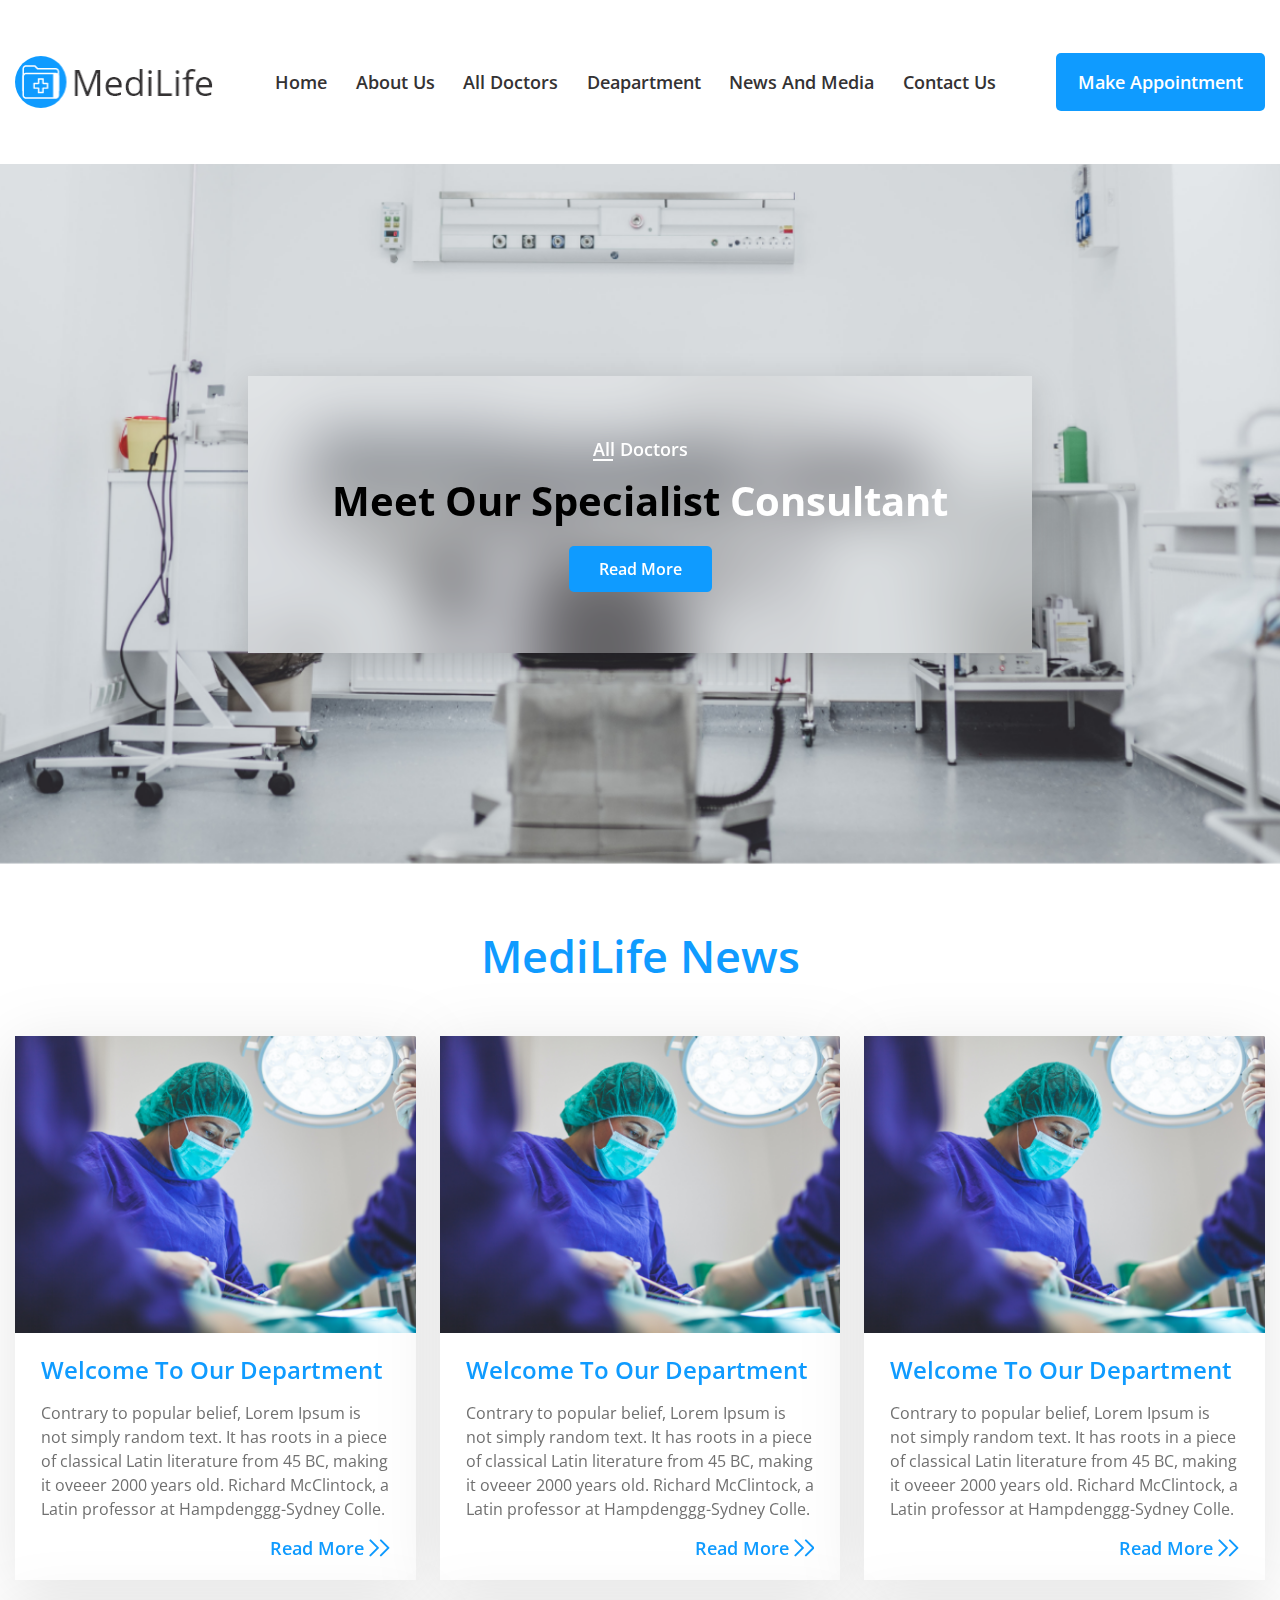
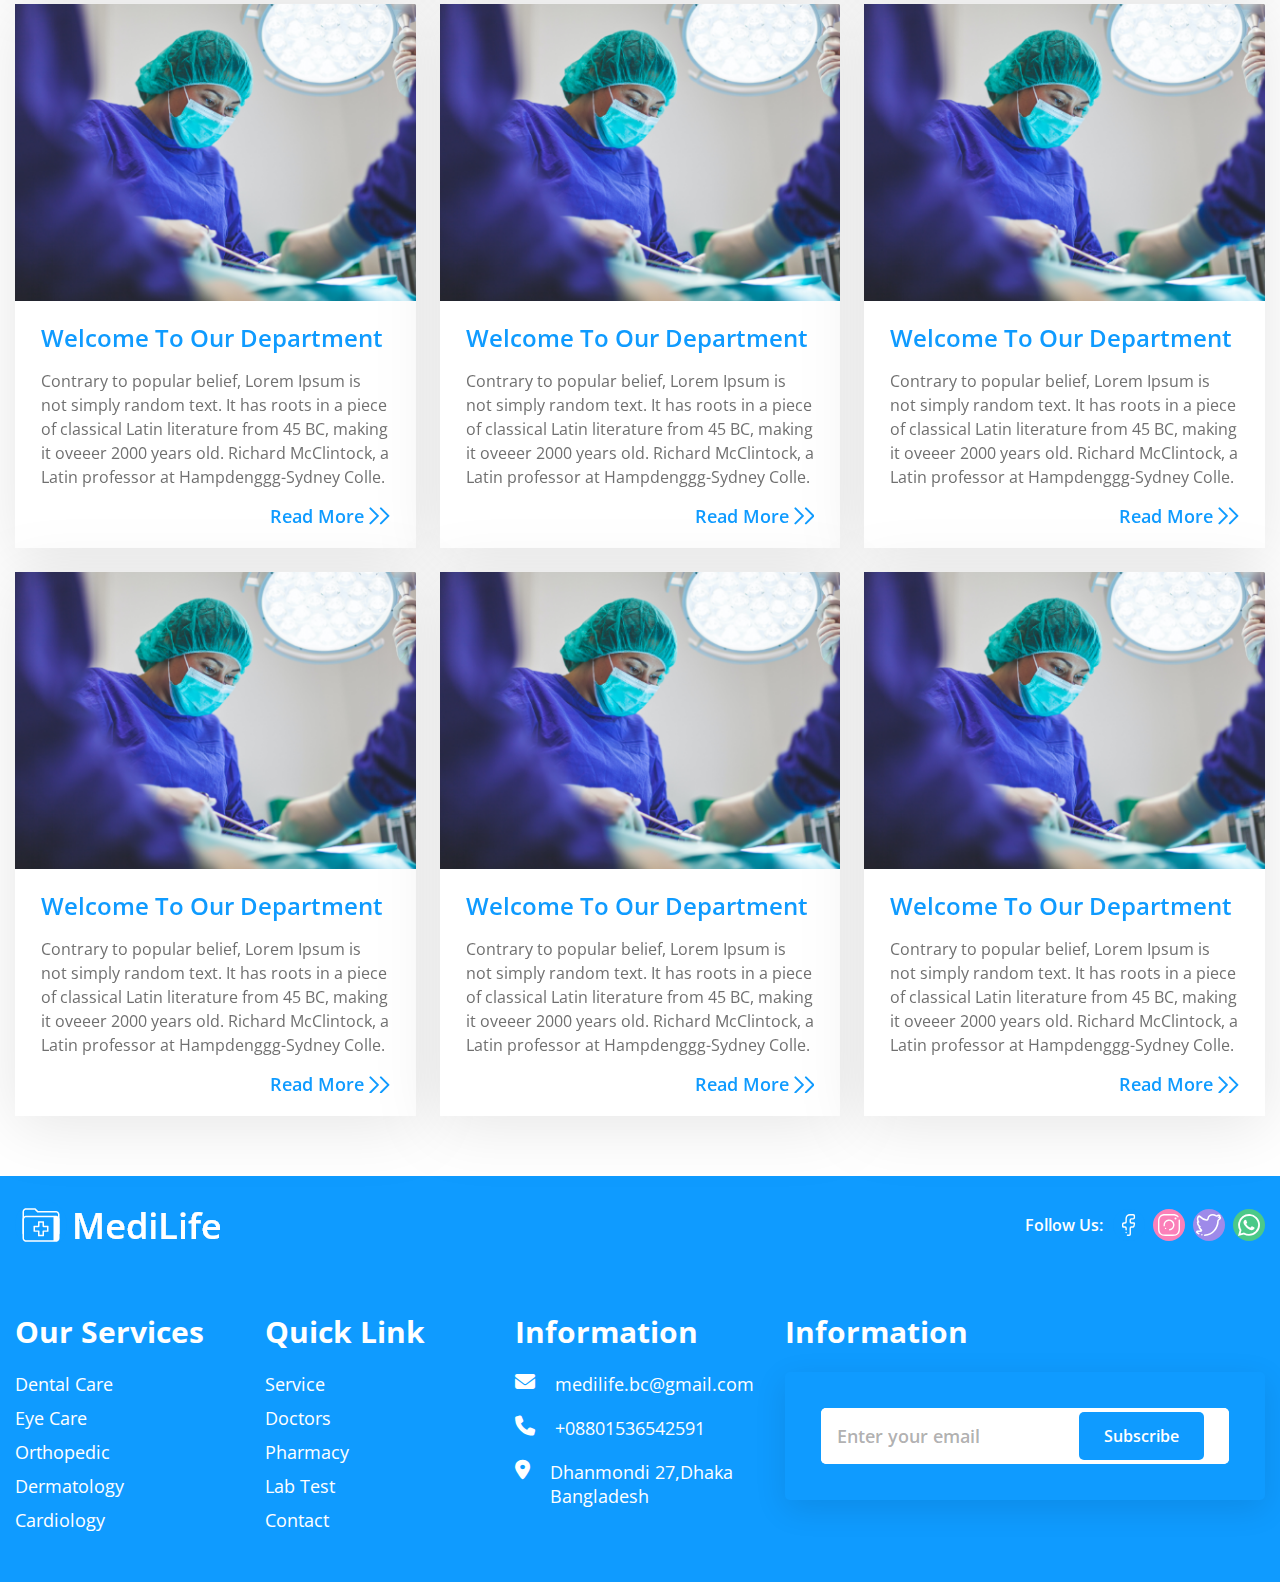
<file: news&media.html>
<!DOCTYPE html>
<html lang="en">

<head>
    <meta charset="UTF-8">
    <meta http-equiv="X-UA-Compatible" content="IE=edge">
    <meta name="viewport" content="width=device-width, initial-scale=1.0">
    <title> MediLife </title>

    <!-- font awesome cdn -->
    <link rel="stylesheet" href="https://cdnjs.cloudflare.com/ajax/libs/font-awesome/6.2.1/css/all.min.css">
    <!-- google font -->
    <link href="https://fonts.googleapis.com/css2?family=Open+Sans:wght@300;400;500;600;700;800&display=swap"
        rel="stylesheet">
    <!-- slick slider -->
    <link rel="stylesheet" href="assets/css/slick-theme.css">
    <link rel="stylesheet" href="assets/css/slick.css">
    <!-- css link -->
    <link rel="stylesheet" href="assets/css/style.css">
    <link rel="stylesheet" href="assets/css/global.css">
    <link rel="stylesheet" href="assets/css/responsive.css">
</head>

<body>

    <!-- header section start -->
    <header class="header_section">
        <div class="container">
            <!-- header wrapper -->
            <div class="header_wrapper">
                <!-- logo -->
                <div class="header_logo">
                    <a href="./index.html" class="header_logoImage">
                        <img src="assets/image/logo.png" alt="">
                    </a>
                </div>

                <!-- nav -->
                <nav class="header_nav">
                    <ul class="header_nav_list">
                        <!-- header nav -->
                        <li class="header_nav_item">
                            <a href="" class="header_nav_link">home</a>
                        </li>
                        <!-- header nav -->
                        <li class="header_nav_item">
                            <a href="" class="header_nav_link">about us</a>
                        </li>
                        <!-- header nav -->
                        <li class="header_nav_item">
                            <a href="" class="header_nav_link">all doctors</a>
                        </li>
                        <!-- header nav -->
                        <li class="header_nav_item">
                            <a href="" class="header_nav_link">deapartment</a>
                        </li>
                        <!-- header nav -->
                        <li class="header_nav_item">
                            <a href="" class="header_nav_link">news and media</a>
                        </li>
                        <!-- header nav -->
                        <li class="header_nav_item">
                            <a href="" class="header_nav_link">contact us</a>
                        </li>
                    </ul>
                </nav>

                <!-- header btn -->
                <div class="header_btn">
                    <a href="" class="header_btn_inner">
                        make appointment
                    </a>
                </div>
                <!-- header toggle -->
                <div class="mobile_toggle" id="mobile_toggle">
                    <ul>
                        <svg xmlns="http://www.w3.org/2000/svg" width="22.857" height="20" viewBox="0 0 22.857 20">
                            <path id="Icon_awesome-bars" data-name="Icon awesome-bars"
                                d="M.816,7.892H22.041a.816.816,0,0,0,.816-.816V5.035a.816.816,0,0,0-.816-.816H.816A.816.816,0,0,0,0,5.035V7.076A.816.816,0,0,0,.816,7.892Zm0,8.163H22.041a.816.816,0,0,0,.816-.816V13.2a.816.816,0,0,0-.816-.816H.816A.816.816,0,0,0,0,13.2v2.041A.816.816,0,0,0,.816,16.055Zm0,8.163H22.041a.816.816,0,0,0,.816-.816V21.362a.816.816,0,0,0-.816-.816H.816A.816.816,0,0,0,0,21.362V23.4A.816.816,0,0,0,.816,24.219Z"
                                transform="translate(0 -4.219)" fill="#0f9bff" />
                        </svg>

                    </ul>
                </div>

                <!-- header mobile nav -->
                <div class="mobile_nav" id="mobile_nav">
                    <div class="mobilenav_content">
                        <div class="mobilenav_wrapper">

                            <!-- logo -->
                            <div class="header_logo">
                                <a href="./index.html" class="header_logoImage">
                                    <img src="assets/image/logo.png" alt="">
                                </a>
                            </div>
                            <!-- nav -->
                            <nav class="header_mobile_nav">
                                <ul class="">
                                    <!-- header nav -->
                                    <li>
                                        <a href="">home</a>
                                    </li>
                                    <!-- header nav -->
                                    <li>
                                        <a href="">about us</a>
                                    </li>
                                    <!-- header nav -->
                                    <li>
                                        <a href="">all doctors</a>
                                    </li>
                                    <!-- header nav -->
                                    <li>
                                        <a href="">deapartment</a>
                                    </li>
                                    <!-- header nav -->
                                    <li>
                                        <a href="">news and media</a>
                                    </li>
                                    <!-- header nav -->
                                    <li>
                                        <a href="">contact us</a>
                                    </li>
                                </ul>
                            </nav>

                            <!-- header btn -->
                            <div class="header_mobileBtn">
                                <a href="" class="header_btn_inner">
                                    make appointment
                                </a>
                            </div>
                        </div>
                    </div>
                </div>

            </div>
        </div>
    </header>
    <!-- header section end -->

    <!-- news banner -->
    <section class="doctor_banner newsBanner_section">
        <div class="container">
            <div class="doctorBanner_content">
                <!-- wrapper -->
                <div class="doctorBanner_wrapper newsBanner_section_wrapper">
                    <!-- title -->
                    <div class="doctoeBanner_title">
                        <a href="#">All Doctors</a>
                    </div>
                    <!-- heading  -->
                    <h1 class="about_heading_text doctorBanner_heading">Meet Our Specialist <span>Consultant</span></h1>
                    <!-- btn -->
                    <div class="doctorBanner_btn about_section_btn">
                        <a href="#" class="about_bannerBtn">
                            Read More
                        </a>
                    </div>
                </div>
            </div>
        </div>
    </section>
    <!-- news banner end -->

    <!-- news secection -->
    <div class="news_section section_padding">
        <div class="container">
            <!-- title -->
            <div class="news_section_title">
                <h1>MediLife News</h1>
            </div>
            <!-- title end -->
            <div class="news_wrapper">

                <!-- single item -->
                <div class="news_item">

                    <!-- image -->
                    <div class="news_item_thumbnail">
                        <img src="assets/image/doctors/news.png" alt="">
                    </div>

                    <!-- content -->
                    <div class="news_item_content">
                        <!-- title -->
                        <p class="news_item_title">Welcome To Our Department</p>
                        <!-- text -->
                        <p class="news_item_text">Contrary to popular belief, Lorem Ipsum is not simply random text. It
                            has roots in a piece of classical Latin literature from 45 BC, making it oveeer 2000 years
                            old. Richard McClintock, a Latin professor at Hampdenggg-Sydney Colle.</p>
                        <!-- btn -->
                        <div class="news_itemBtn">
                            <!-- link -->
                            <a href="#" class="news_itemLink">
                                Read More
                                <span class="">
                                    <svg xmlns="http://www.w3.org/2000/svg" width="20.414" height="17.828"
                                        viewBox="0 0 20.414 17.828">
                                        <g id="Icon_feather-chevrons-right" data-name="Icon feather-chevrons-right"
                                            transform="translate(-7.586 -9.086)">
                                            <path id="Path_181" data-name="Path 181" d="M19.5,25.5,27,18l-7.5-7.5"
                                                fill="none" stroke="#0f9bff" stroke-linecap="round"
                                                stroke-linejoin="round" stroke-width="2" />
                                            <path id="Path_182" data-name="Path 182" d="M9,25.5,16.5,18,9,10.5"
                                                fill="none" stroke="#0f9bff" stroke-linecap="round"
                                                stroke-linejoin="round" stroke-width="2" />
                                        </g>
                                    </svg>
                                </span>
                            </a>
                        </div>
                    </div>
                </div>

                <!-- single item -->
                <div class="news_item">

                    <!-- image -->
                    <div class="news_item_thumbnail">
                        <img src="assets/image/doctors/news.png" alt="">
                    </div>

                    <!-- content -->
                    <div class="news_item_content">
                        <!-- title -->
                        <p class="news_item_title">Welcome To Our Department</p>
                        <!-- text -->
                        <p class="news_item_text">Contrary to popular belief, Lorem Ipsum is not simply random text. It
                            has roots in a piece of classical Latin literature from 45 BC, making it oveeer 2000 years
                            old. Richard McClintock, a Latin professor at Hampdenggg-Sydney Colle.</p>
                        <!-- btn -->
                        <div class="news_itemBtn">
                            <!-- link -->
                            <a href="#" class="news_itemLink">
                                Read More
                                <span class="">
                                    <svg xmlns="http://www.w3.org/2000/svg" width="20.414" height="17.828"
                                        viewBox="0 0 20.414 17.828">
                                        <g id="Icon_feather-chevrons-right" data-name="Icon feather-chevrons-right"
                                            transform="translate(-7.586 -9.086)">
                                            <path id="Path_181" data-name="Path 181" d="M19.5,25.5,27,18l-7.5-7.5"
                                                fill="none" stroke="#0f9bff" stroke-linecap="round"
                                                stroke-linejoin="round" stroke-width="2" />
                                            <path id="Path_182" data-name="Path 182" d="M9,25.5,16.5,18,9,10.5"
                                                fill="none" stroke="#0f9bff" stroke-linecap="round"
                                                stroke-linejoin="round" stroke-width="2" />
                                        </g>
                                    </svg>
                                </span>
                            </a>
                        </div>
                    </div>
                </div>

                <!-- single item -->
                <div class="news_item">

                    <!-- image -->
                    <div class="news_item_thumbnail">
                        <img src="assets/image/doctors/news.png" alt="">
                    </div>

                    <!-- content -->
                    <div class="news_item_content">
                        <!-- title -->
                        <p class="news_item_title">Welcome To Our Department</p>
                        <!-- text -->
                        <p class="news_item_text">Contrary to popular belief, Lorem Ipsum is not simply random text. It
                            has roots in a piece of classical Latin literature from 45 BC, making it oveeer 2000 years
                            old. Richard McClintock, a Latin professor at Hampdenggg-Sydney Colle.</p>
                        <!-- btn -->
                        <div class="news_itemBtn">
                            <!-- link -->
                            <a href="#" class="news_itemLink">
                                Read More
                                <span class="">
                                    <svg xmlns="http://www.w3.org/2000/svg" width="20.414" height="17.828"
                                        viewBox="0 0 20.414 17.828">
                                        <g id="Icon_feather-chevrons-right" data-name="Icon feather-chevrons-right"
                                            transform="translate(-7.586 -9.086)">
                                            <path id="Path_181" data-name="Path 181" d="M19.5,25.5,27,18l-7.5-7.5"
                                                fill="none" stroke="#0f9bff" stroke-linecap="round"
                                                stroke-linejoin="round" stroke-width="2" />
                                            <path id="Path_182" data-name="Path 182" d="M9,25.5,16.5,18,9,10.5"
                                                fill="none" stroke="#0f9bff" stroke-linecap="round"
                                                stroke-linejoin="round" stroke-width="2" />
                                        </g>
                                    </svg>
                                </span>
                            </a>
                        </div>
                    </div>
                </div>

                <!-- single item -->
                <div class="news_item">

                    <!-- image -->
                    <div class="news_item_thumbnail">
                        <img src="assets/image/doctors/news.png" alt="">
                    </div>

                    <!-- content -->
                    <div class="news_item_content">
                        <!-- title -->
                        <p class="news_item_title">Welcome To Our Department</p>
                        <!-- text -->
                        <p class="news_item_text">Contrary to popular belief, Lorem Ipsum is not simply random text. It
                            has roots in a piece of classical Latin literature from 45 BC, making it oveeer 2000 years
                            old. Richard McClintock, a Latin professor at Hampdenggg-Sydney Colle.</p>
                        <!-- btn -->
                        <div class="news_itemBtn">
                            <!-- link -->
                            <a href="#" class="news_itemLink">
                                Read More
                                <span class="">
                                    <svg xmlns="http://www.w3.org/2000/svg" width="20.414" height="17.828"
                                        viewBox="0 0 20.414 17.828">
                                        <g id="Icon_feather-chevrons-right" data-name="Icon feather-chevrons-right"
                                            transform="translate(-7.586 -9.086)">
                                            <path id="Path_181" data-name="Path 181" d="M19.5,25.5,27,18l-7.5-7.5"
                                                fill="none" stroke="#0f9bff" stroke-linecap="round"
                                                stroke-linejoin="round" stroke-width="2" />
                                            <path id="Path_182" data-name="Path 182" d="M9,25.5,16.5,18,9,10.5"
                                                fill="none" stroke="#0f9bff" stroke-linecap="round"
                                                stroke-linejoin="round" stroke-width="2" />
                                        </g>
                                    </svg>
                                </span>
                            </a>
                        </div>
                    </div>
                </div>

                <!-- single item -->
                <div class="news_item">

                    <!-- image -->
                    <div class="news_item_thumbnail">
                        <img src="assets/image/doctors/news.png" alt="">
                    </div>

                    <!-- content -->
                    <div class="news_item_content">
                        <!-- title -->
                        <p class="news_item_title">Welcome To Our Department</p>
                        <!-- text -->
                        <p class="news_item_text">Contrary to popular belief, Lorem Ipsum is not simply random text. It
                            has roots in a piece of classical Latin literature from 45 BC, making it oveeer 2000 years
                            old. Richard McClintock, a Latin professor at Hampdenggg-Sydney Colle.</p>
                        <!-- btn -->
                        <div class="news_itemBtn">
                            <!-- link -->
                            <a href="#" class="news_itemLink">
                                Read More
                                <span class="">
                                    <svg xmlns="http://www.w3.org/2000/svg" width="20.414" height="17.828"
                                        viewBox="0 0 20.414 17.828">
                                        <g id="Icon_feather-chevrons-right" data-name="Icon feather-chevrons-right"
                                            transform="translate(-7.586 -9.086)">
                                            <path id="Path_181" data-name="Path 181" d="M19.5,25.5,27,18l-7.5-7.5"
                                                fill="none" stroke="#0f9bff" stroke-linecap="round"
                                                stroke-linejoin="round" stroke-width="2" />
                                            <path id="Path_182" data-name="Path 182" d="M9,25.5,16.5,18,9,10.5"
                                                fill="none" stroke="#0f9bff" stroke-linecap="round"
                                                stroke-linejoin="round" stroke-width="2" />
                                        </g>
                                    </svg>
                                </span>
                            </a>
                        </div>
                    </div>
                </div>

                <!-- single item -->
                <div class="news_item">

                    <!-- image -->
                    <div class="news_item_thumbnail">
                        <img src="assets/image/doctors/news.png" alt="">
                    </div>

                    <!-- content -->
                    <div class="news_item_content">
                        <!-- title -->
                        <p class="news_item_title">Welcome To Our Department</p>
                        <!-- text -->
                        <p class="news_item_text">Contrary to popular belief, Lorem Ipsum is not simply random text. It
                            has roots in a piece of classical Latin literature from 45 BC, making it oveeer 2000 years
                            old. Richard McClintock, a Latin professor at Hampdenggg-Sydney Colle.</p>
                        <!-- btn -->
                        <div class="news_itemBtn">
                            <!-- link -->
                            <a href="#" class="news_itemLink">
                                Read More
                                <span class="">
                                    <svg xmlns="http://www.w3.org/2000/svg" width="20.414" height="17.828"
                                        viewBox="0 0 20.414 17.828">
                                        <g id="Icon_feather-chevrons-right" data-name="Icon feather-chevrons-right"
                                            transform="translate(-7.586 -9.086)">
                                            <path id="Path_181" data-name="Path 181" d="M19.5,25.5,27,18l-7.5-7.5"
                                                fill="none" stroke="#0f9bff" stroke-linecap="round"
                                                stroke-linejoin="round" stroke-width="2" />
                                            <path id="Path_182" data-name="Path 182" d="M9,25.5,16.5,18,9,10.5"
                                                fill="none" stroke="#0f9bff" stroke-linecap="round"
                                                stroke-linejoin="round" stroke-width="2" />
                                        </g>
                                    </svg>
                                </span>
                            </a>
                        </div>
                    </div>
                </div>

                <!-- single item -->
                <div class="news_item">

                    <!-- image -->
                    <div class="news_item_thumbnail">
                        <img src="assets/image/doctors/news.png" alt="">
                    </div>

                    <!-- content -->
                    <div class="news_item_content">
                        <!-- title -->
                        <p class="news_item_title">Welcome To Our Department</p>
                        <!-- text -->
                        <p class="news_item_text">Contrary to popular belief, Lorem Ipsum is not simply random text. It
                            has roots in a piece of classical Latin literature from 45 BC, making it oveeer 2000 years
                            old. Richard McClintock, a Latin professor at Hampdenggg-Sydney Colle.</p>
                        <!-- btn -->
                        <div class="news_itemBtn">
                            <!-- link -->
                            <a href="#" class="news_itemLink">
                                Read More
                                <span class="">
                                    <svg xmlns="http://www.w3.org/2000/svg" width="20.414" height="17.828"
                                        viewBox="0 0 20.414 17.828">
                                        <g id="Icon_feather-chevrons-right" data-name="Icon feather-chevrons-right"
                                            transform="translate(-7.586 -9.086)">
                                            <path id="Path_181" data-name="Path 181" d="M19.5,25.5,27,18l-7.5-7.5"
                                                fill="none" stroke="#0f9bff" stroke-linecap="round"
                                                stroke-linejoin="round" stroke-width="2" />
                                            <path id="Path_182" data-name="Path 182" d="M9,25.5,16.5,18,9,10.5"
                                                fill="none" stroke="#0f9bff" stroke-linecap="round"
                                                stroke-linejoin="round" stroke-width="2" />
                                        </g>
                                    </svg>
                                </span>
                            </a>
                        </div>
                    </div>
                </div>

                <!-- single item -->
                <div class="news_item">

                    <!-- image -->
                    <div class="news_item_thumbnail">
                        <img src="assets/image/doctors/news.png" alt="">
                    </div>

                    <!-- content -->
                    <div class="news_item_content">
                        <!-- title -->
                        <p class="news_item_title">Welcome To Our Department</p>
                        <!-- text -->
                        <p class="news_item_text">Contrary to popular belief, Lorem Ipsum is not simply random text. It
                            has roots in a piece of classical Latin literature from 45 BC, making it oveeer 2000 years
                            old. Richard McClintock, a Latin professor at Hampdenggg-Sydney Colle.</p>
                        <!-- btn -->
                        <div class="news_itemBtn">
                            <!-- link -->
                            <a href="#" class="news_itemLink">
                                Read More
                                <span class="">
                                    <svg xmlns="http://www.w3.org/2000/svg" width="20.414" height="17.828"
                                        viewBox="0 0 20.414 17.828">
                                        <g id="Icon_feather-chevrons-right" data-name="Icon feather-chevrons-right"
                                            transform="translate(-7.586 -9.086)">
                                            <path id="Path_181" data-name="Path 181" d="M19.5,25.5,27,18l-7.5-7.5"
                                                fill="none" stroke="#0f9bff" stroke-linecap="round"
                                                stroke-linejoin="round" stroke-width="2" />
                                            <path id="Path_182" data-name="Path 182" d="M9,25.5,16.5,18,9,10.5"
                                                fill="none" stroke="#0f9bff" stroke-linecap="round"
                                                stroke-linejoin="round" stroke-width="2" />
                                        </g>
                                    </svg>
                                </span>
                            </a>
                        </div>
                    </div>
                </div>

                <!-- single item -->
                <div class="news_item">

                    <!-- image -->
                    <div class="news_item_thumbnail">
                        <img src="assets/image/doctors/news.png" alt="">
                    </div>

                    <!-- content -->
                    <div class="news_item_content">
                        <!-- title -->
                        <p class="news_item_title">Welcome To Our Department</p>
                        <!-- text -->
                        <p class="news_item_text">Contrary to popular belief, Lorem Ipsum is not simply random text. It
                            has roots in a piece of classical Latin literature from 45 BC, making it oveeer 2000 years
                            old. Richard McClintock, a Latin professor at Hampdenggg-Sydney Colle.</p>
                        <!-- btn -->
                        <div class="news_itemBtn">
                            <!-- link -->
                            <a href="#" class="news_itemLink">
                                Read More
                                <span class="">
                                    <svg xmlns="http://www.w3.org/2000/svg" width="20.414" height="17.828"
                                        viewBox="0 0 20.414 17.828">
                                        <g id="Icon_feather-chevrons-right" data-name="Icon feather-chevrons-right"
                                            transform="translate(-7.586 -9.086)">
                                            <path id="Path_181" data-name="Path 181" d="M19.5,25.5,27,18l-7.5-7.5"
                                                fill="none" stroke="#0f9bff" stroke-linecap="round"
                                                stroke-linejoin="round" stroke-width="2" />
                                            <path id="Path_182" data-name="Path 182" d="M9,25.5,16.5,18,9,10.5"
                                                fill="none" stroke="#0f9bff" stroke-linecap="round"
                                                stroke-linejoin="round" stroke-width="2" />
                                        </g>
                                    </svg>
                                </span>
                            </a>
                        </div>
                    </div>
                </div>

            </div>
        </div>
    </div>

    <!-- footer section -->
    <footer class="footer_section">
        <div class="container">
            <!-- footer top -->
            <div class="footer_top">
                <div class="footer_top_wrapper">
                    <!-- logo -->
                    <div class="footer_logo">
                        <a href="" class="footer_logo_image">
                            <img src="assets/image/footerLogo.png" alt="">
                        </a>
                    </div>

                    <!-- footer social -->
                    <div class="footer_social">
                        <div class="footer_social_title">Follow Us:</div>
                        <!-- social -->
                        <div class="our_doctorsItem_social">
                            <ul>
                                <li>
                                    <a href="" class="main">
                                        <span><svg xmlns="http://www.w3.org/2000/svg" width="13.063" height="22"
                                                viewBox="0 0 13.063 22">
                                                <path id="Path_1" data-name="Path 1"
                                                    d="M123.342,5.5h-1.718a.687.687,0,0,0-.687.687V7.563a.687.687,0,0,0,.688.687H123.6a1.455,1.455,0,0,1,1.421,1.827l-.386,2.059a2.026,2.026,0,0,1-1.914,1.615h-1.1a.687.687,0,0,0-.687.687v5.844A1.719,1.719,0,0,1,119.218,22H117.5a.688.688,0,1,1,0-1.375h1.375a.687.687,0,0,0,.688-.687V14.094a1.719,1.719,0,0,1,1.719-1.719h1.242a.9.9,0,0,0,.819-.646l.365-1.373a.536.536,0,0,0-.509-.731h-1.917a1.719,1.719,0,0,1-1.719-1.719V5.844a1.719,1.719,0,0,1,1.719-1.719H123a.687.687,0,0,0,.687-.688V2.062A.687.687,0,0,0,123,1.375h-2.749a3.438,3.438,0,0,0-3.438,3.437V7.906a1.718,1.718,0,0,1-1.718,1.719h-1.015a.721.721,0,0,0-.7.731v1.373a.645.645,0,0,0,.648.646h1.072a1.718,1.718,0,0,1,1.718,1.719v1.718a.687.687,0,1,1-1.374,0V14.437a.687.687,0,0,0-.687-.687h-1.139A1.606,1.606,0,0,1,112,12.135V10.076a1.8,1.8,0,0,1,1.763-1.827h.988a.687.687,0,0,0,.688-.687V4.469A4.468,4.468,0,0,1,119.905,0h3.437a1.718,1.718,0,0,1,1.719,1.718V3.781A1.719,1.719,0,0,1,123.342,5.5Zm-7.218,12.375a.688.688,0,1,1-.687.687A.687.687,0,0,1,116.124,17.875Z"
                                                    transform="translate(-111.999)" fill="#fff" fill-rule="evenodd">
                                                </path>
                                            </svg>
                                        </span>
                                    </a>
                                </li>
                                <li>
                                    <a href="" class="pinkBg">
                                        <span>
                                            <svg xmlns="http://www.w3.org/2000/svg" width="22" height="22"
                                                viewBox="0 0 22 22">
                                                <path id="Path_2" data-name="Path 2"
                                                    d="M7.558,13.752a.685.685,0,1,1-.67.685A.685.685,0,0,1,7.558,13.752ZM5.55,11.79a5.5,5.5,0,1,1,6.23,4.661c-.034.005-.066.005-.1.009l.1-.014a.688.688,0,0,1-.2-1.362v0h0a4.125,4.125,0,1,0-4.671-3.494s0,0,0,0h0a.688.688,0,0,1-1.362.2l.015.1c0-.034-.014-.065-.019-.1ZM16.5,4.47a1.032,1.032,0,0,1,2.064-.016v.033A1.032,1.032,0,0,1,16.5,4.47Zm3.669,15.646C18.969,21.324,17.31,22,14.442,22H7.558c-2.869,0-4.527-.676-5.722-1.884C.656,18.925,0,17.262,0,14.442V7.558c0-2.82.656-4.483,1.836-5.674C3.03.676,4.689,0,7.558,0h6.884c2.869,0,4.528.676,5.723,1.884.077.077.147.161.218.244a.685.685,0,1,1-.966.965l-.009.007c-.071-.084-.137-.172-.216-.25-1.046-1.057-2.589-1.472-5.1-1.472H7.905c-2.51,0-4.051.415-5.1,1.472S1.375,5.441,1.375,7.908v6.186c0,2.468.4,4.012,1.434,5.054s2.586,1.476,5.1,1.476h6.186c2.511,0,4.055-.419,5.1-1.476s1.43-2.586,1.43-5.054V7.908a16.417,16.417,0,0,0-.075-1.643h0a.693.693,0,0,1,1.378-.141.276.276,0,0,1,0,.029h0q.069.7.07,1.406v6.884C22,17.262,21.343,18.925,20.165,20.116Z"
                                                    fill="#fff" fill-rule="evenodd"></path>
                                            </svg>
                                        </span>
                                    </a>
                                </li>
                                <li>
                                    <a href="" class="secondary">
                                        <span>
                                            <svg xmlns="http://www.w3.org/2000/svg" width="25.14" height="22"
                                                viewBox="0 0 25.14 22">
                                                <path id="Path_4" data-name="Path 4"
                                                    d="M25.141,35.725a1.59,1.59,0,0,1-.293.925,9.058,9.058,0,0,1-1.835,1.837.776.776,0,0,0-.236.517A16.2,16.2,0,0,1,19.2,48.85,14.038,14.038,0,0,1,8.642,54a.786.786,0,0,1,0-1.571c7.785,0,12.027-6.806,12.521-12.615a1.225,1.225,0,0,0,.037-.335c0-.049,0-.1,0-.147a2.552,2.552,0,0,1,.807-1.719.717.717,0,0,0,.058-.063,11.618,11.618,0,0,0,1.5-1.824,8.865,8.865,0,0,1-1.813.586.2.2,0,0,1-.194-.2.2.2,0,0,1,.057-.138s-.005,0-.006,0a4.56,4.56,0,0,0,1.35-2.053,9.093,9.093,0,0,1-1.31.643,2.548,2.548,0,0,1-2.367-.243c-.016-.011-.032-.018-.048-.027a4.137,4.137,0,0,0-2.341-.722l-.092.017a4.024,4.024,0,0,0-3.989,2.784c-.016.007-.174.707-.19.808a1.963,1.963,0,0,1-1.94,1.657,1.846,1.846,0,0,1-.314-.026,12.137,12.137,0,0,1-6.639-3.408.288.288,0,0,1-.034-.026.589.589,0,0,0-.833,0,.6.6,0,0,0-.124.183c-.007.017-.011.017-.017.02a3.915,3.915,0,0,0-.363,1.527,4.4,4.4,0,0,0,1.091,2.828s-.008,0,0,0a.393.393,0,0,1-.3.646.377.377,0,0,1-.122-.025L3,40.551a.03.03,0,0,1-.027,0,.388.388,0,0,0-.175-.041.394.394,0,0,0-.391.384,4.857,4.857,0,0,0,2.221,3.361c-.015,0-.024,0-.018,0a.393.393,0,0,1-.215.722H4.382l-.015,0-.041-.006a.2.2,0,0,0-.189.194.187.187,0,0,0,.019.086A4.555,4.555,0,0,0,5.7,47.222c.008.006.01.011.019.018a1.374,1.374,0,0,1-.4,2.427h0a8.423,8.423,0,0,1-2.563.4H2.259a.2.2,0,0,0-.2.2.191.191,0,0,0,.077.152c.323.192.655.379,1,.554h0a.755.755,0,1,1-.821,1.263c-.55-.288-1.084-.6-1.592-.925a1.6,1.6,0,0,1-.632-1.876A1.47,1.47,0,0,1,1.572,48.5c.292.035.879,0,1.178,0a6.758,6.758,0,0,0,1.669-.262A6.132,6.132,0,0,1,2.54,45.411a1.6,1.6,0,0,1-.032-.854,6.6,6.6,0,0,1-1.723-4.3,1.606,1.606,0,0,1,.515-1,6.321,6.321,0,0,1-.515-2.14,6.341,6.341,0,0,1,.96-3.094,1.918,1.918,0,0,1,1.4-.834,1.548,1.548,0,0,1,1.186.631A11.052,11.052,0,0,0,10.411,37.2a.7.7,0,0,0,.122.012A.785.785,0,0,0,11.3,36.6,5.628,5.628,0,0,1,16.8,32a6.072,6.072,0,0,1,3.346,1.013.981.981,0,0,0,.527.156.949.949,0,0,0,.247-.035,7.378,7.378,0,0,0,1.233-.579,1.942,1.942,0,0,1,1.786.124,1.6,1.6,0,0,1,.519,1.728s0,0,0,.005A1.6,1.6,0,0,1,25.141,35.725ZM1.572,48.5C1.51,48.493,1.633,48.5,1.572,48.5ZM3.143,33.181C3.1,33.181,3.183,33.178,3.143,33.181Zm2.75,18.855a.786.786,0,1,1-.786.786A.786.786,0,0,1,5.893,52.036Z"
                                                    transform="translate(0 -32)" fill="#fff" fill-rule="evenodd"></path>
                                            </svg>
                                        </span>
                                    </a>
                                </li>
                                <li>
                                    <a href="" class="primary">
                                        <span>
                                            <svg xmlns="http://www.w3.org/2000/svg" width="22" height="22"
                                                viewBox="0 0 22 22">
                                                <path id="Icon_awesome-whatsapp" data-name="Icon awesome-whatsapp"
                                                    d="M18.7,5.447A10.905,10.905,0,0,0,1.547,18.6L0,24.25l5.78-1.517a10.869,10.869,0,0,0,5.21,1.326h0a11.007,11.007,0,0,0,11-10.9,10.945,10.945,0,0,0-3.3-7.71ZM11,22.222A9.045,9.045,0,0,1,6.379,20.96l-.329-.2-3.428.9.913-3.344-.216-.344a9.079,9.079,0,1,1,16.839-4.817A9.162,9.162,0,0,1,11,22.222Zm4.97-6.787c-.27-.137-1.611-.8-1.861-.884s-.432-.137-.614.137-.7.884-.864,1.071-.319.206-.589.069a7.415,7.415,0,0,1-3.708-3.241c-.28-.481.28-.447.8-1.488a.5.5,0,0,0-.025-.476c-.069-.137-.614-1.478-.84-2.023s-.447-.457-.614-.467-.339-.01-.521-.01a1.009,1.009,0,0,0-.727.339,3.061,3.061,0,0,0-.953,2.274,5.337,5.337,0,0,0,1.11,2.819,12.173,12.173,0,0,0,4.655,4.115,5.33,5.33,0,0,0,3.271.683,2.79,2.79,0,0,0,1.837-1.3,2.278,2.278,0,0,0,.157-1.3C16.417,15.637,16.235,15.568,15.965,15.435Z"
                                                    transform="translate(0 -2.25)" fill="#fff"></path>
                                            </svg>

                                        </span>
                                    </a>
                                </li>
                            </ul>
                        </div>
                    </div>

                </div>
            </div>

            <!-- footer wrapper -->

            <div class="footer_wrapper">

                <!-- item -->
                <div class="footer_item">
                    <!-- title -->
                    <div class="footer_item_title">
                        <h4>Our Services</h4>
                    </div>

                    <!-- nav -->
                    <div class="footer_nav">

                        <ul class="footer_nav_list">

                            <li class="footer_nav_item">
                                <a href="" class="footer_nav_link">Dental Care</a>
                            </li>

                            <li class="footer_nav_item">
                                <a href="" class="footer_nav_link">Eye Care</a>
                            </li>

                            <li class="footer_nav_item">
                                <a href="" class="footer_nav_link">Orthopedic</a>
                            </li>

                            <li class="footer_nav_item">
                                <a href="" class="footer_nav_link">Dermatology</a>
                            </li>

                            <li class="footer_nav_item">
                                <a href="" class="footer_nav_link">Cardiology</a>
                            </li>

                        </ul>

                    </div>

                </div>

                <!-- item -->
                <div class="footer_item">
                    <!-- title -->
                    <div class="footer_item_title">
                        <h4>Quick Link</h4>
                    </div>

                    <!-- nav -->
                    <div class="footer_nav">

                        <ul class="footer_nav_list">

                            <li class="footer_nav_item">
                                <a href="" class="footer_nav_link">Service</a>
                            </li>

                            <li class="footer_nav_item">
                                <a href="" class="footer_nav_link">Doctors</a>
                            </li>

                            <li class="footer_nav_item">
                                <a href="" class="footer_nav_link">Pharmacy</a>
                            </li>

                            <li class="footer_nav_item">
                                <a href="" class="footer_nav_link">Lab Test</a>
                            </li>

                            <li class="footer_nav_item">
                                <a href="" class="footer_nav_link">Contact</a>
                            </li>

                        </ul>

                    </div>

                </div>

                <!-- item -->
                <div class="footer_item">
                    <!-- title -->
                    <div class="footer_item_title">
                        <h4>Information</h4>
                    </div>

                    <!-- nav -->
                    <div class="footer_nav footer_nav_info">

                        <ul class="footer_nav_list">

                            <!-- list -->
                            <li class="footer_nav_item">
                                <a href="" class="footer_nav_link">
                                    <span class="footer_nav_icon"><i class="fa-solid fa-envelope"></i></span>
                                    <span>medilife.bc@gmail.com</span>
                                </a>
                            </li>

                            <!-- list -->
                            <li class="footer_nav_item">
                                <a href="" class="footer_nav_link">
                                    <span class="footer_nav_icon"><i class="fa-solid fa-phone"></i></span>
                                    <span>+08801536542591</span>
                                </a>
                            </li>

                            <!-- list -->
                            <li class="footer_nav_item">
                                <a href="" class="footer_nav_link">
                                    <span class="footer_nav_icon"><i class="fa-solid fa-location-dot"></i></span>
                                    <span>Dhanmondi 27,Dhaka
                                        Bangladesh</span>
                                </a>
                            </li>

                        </ul>

                    </div>

                </div>

                <!-- item -->
                <div class="footer_item newsletter_footer">
                    <!-- title -->
                    <div class="footer_item_title">
                        <h4>Information</h4>
                    </div>

                    <!-- newsletter -->
                    <div class="newsletter_form">
                        <form class="newsletter_form_wrapper">
                            <!-- inner -->
                            <div class="newsletter_form_inner">
                                <!-- input -->
                                <input type="text" class="input_control" placeholder="Enter your email">
                            </div>
                            <!-- btn -->
                            <div class="footer_btn">
                                <button type="submit">Subscribe</button>
                            </div>
                        </form>
                    </div>

                </div>

            </div>

        </div>
    </footer>
    <!-- footer section end -->

    <!-- jquery cdn -->
    <script src="https://ajax.googleapis.com/ajax/libs/jquery/3.6.1/jquery.min.js"></script>
    <!-- slick slider -->
    <script src="assets/js/slick.min.js"></script>
    <!-- js link -->
    <script src="assets/js/apps.js"></script>
</body>

</html>
</file>
<file: assets/css/style.css>
/* header section */
.header_section {
    padding: 15px 0px;
}

.home_header {
    background: var(--heroBanner);
}

.header_wrapper {
    display: flex;
    align-items: center;
    justify-content: space-between;
}

.header_logo {
    margin-right: 20px;
}

.header_btn {
    margin-left: 20px;
}

.header_logoImage {
    max-width: 150px;
    width: 100%;
    display: flex;
}

.header_logoImage img {
    width: 100%;
    display: block;
    object-fit: cover;
}

.header_nav {
    flex: 1;
    display: none;
}

.header_nav_list {
    display: flex;
    align-items: center;
    justify-content: space-between;
}

.header_nav_item {
    position: relative;
}

.header_nav_link {
    font-size: 18px;
    line-height: 26px;
    color: var(--textColor);
    text-transform: capitalize;
    display: block;
    font-weight: 600;
}

.header_btn {
    display: none;
}

.header_btn_inner {
    color: var(--globalColor);
    font-size: 18px;
    line-height: 26px;
    font-weight: 600;
    padding: 10px 14px;
    border-radius: 5px;
    background-color: var(--mainColor);
    text-transform: capitalize;
    display: inline-block;
}

.hero_section {
    padding-top: 25px;
    padding-bottom: 50px;
    background: var(--heroBanner);
    overflow-x: hidden;
}

.hero_wrapper {
    display: flex;
    align-items: flex-start;
    justify-content: space-between;
    flex-direction: column-reverse;
    gap: 50px 20px;
}

.hero_content {
    width: 100%;
}

.hero_title {
    margin-bottom: 8px;
}


.hero_title_text {
    color: var(--mainColor);
    font-size: 16px;
    font-weight: 600;
}

.hero_heading {
    margin-bottom: 10px;
    position: relative;
}

.hero_heading_text {
    font-size: 30px;
    line-height: 40px;
    font-weight: 700;
}

.hero_heading_icon {
    display: inline-block;
}

.hero_text_inner {
    margin-bottom: 30px;
}

.hero_text {
    font-size: 14px;
    line-height: 23px;
    text-align: left;
    color: var(--textColor);
}

.hero_abourCard {
    position: relative;
}

.hero_abourCard_wrapper {
    display: flex;
    align-items: center;
    justify-content: flex-start;
    gap: 12px;
    flex-wrap: wrap;
}


.hero_abourCard_item {
    display: grid;
    place-content: center;
    width: 139px;
    padding: 15px 6px;
    border-radius: 5px;
}

.hero_abourCard_text span {
    font-size: 14px;
    line-height: 20px;
    color: var(--globalColor);
    font-weight: 500;
    display: -webkit-box;
    -webkit-line-clamp: 1;
    overflow: hidden;
    -webkit-box-orient: vertical;
}

.hero_thumbnail {
    width: 100%;
}

.hero_image {
    width: 100%;
}

.hero_image img {
    width: 100%;
    display: block;
    object-fit: cover;
}

/* header section end*/

/* about card section */

.about_card {
    margin-top: 30px;
}

.about_card_wrapper {
    display: flex;
    align-items: stretch;
    justify-content: center;
    flex-wrap: wrap;
    gap: 24px;
}

.about_card_item {
    width: 100%;
    padding: 54px 57px;
    border-radius: 10px;
    background: var(--globalColor);
    box-shadow: 0px 9px 32px rgba(52, 50, 51, 0.1);
    display: block;
}

.about_card_item:hover .about_carditem_titleText {
    color: var(--globalColor);
}

.about_card_item:hover .about_carditem_text {
    color: var(--globalColor);
}

.about_card_item:nth-child(1):hover {
    background: var(--mainColor);
}

.about_card_item:nth-child(2):hover {
    background: var(--primaryColor);
}

.about_card_item:nth-child(3):hover {
    background: #9E8AE9;
}

.about_card_item:nth-child(4):hover {
    background: #FF7070;
}

.about_carditem_icon {
    height: 46px;
    width: 46px;
}

.about_carditem_icon img {
    width: 100%;
    height: 100%;
    display: block;
}

.about_carditem_title {
    margin: 15px 0px;
}

.about_carditem_titleText {
    font-size: 24px;
    line-height: 32px;
    font-weight: 500;
}

.about_carditem_text,
.our_deapartment_item_text {
    display: -webkit-box;
    -webkit-line-clamp: 4;
    -webkit-box-orient: vertical;
    overflow: hidden;
    font-size: 16px;
    line-height: 24px;
    font-weight: 300;
}

/* about card section end */

.about_section {
    position: relative;
}

.about_wrapper {
    display: flex;
    align-items: center;
    justify-content: space-between;
    flex-direction: column;
    gap: 50px 20px;
}

.about_thumbnail {
    width: 100%;
}

.about_content {
    width: 100%;
}

.about_title {
    margin-bottom: 15px;
}

.about_titleBtn {
    display: inline-block;
    padding: 10px 22px;
    border-radius: 2px;
    background: linear-gradient(rgba(15, 155, 255, 0.4) 0%, rgba(15, 155, 255, 0.05) 100%);
    color: var(--mainColor);
    font-size: 14px;
}

.about_heading_text {
    font-size: 24px;
    line-height: 34px;
}

.about_heading_text span {
    color: var(--mainColor);
}

.about_content_textInner {
    margin-top: 15px;
    margin-bottom: 20px;
}

.about_text {
    font-size: 14px;
    line-height: 20px;
    font-weight: 400;
}

.about_image img {
    width: 100%;
    display: block;
}

.about_section_btn {
    text-align: left;
}

.about_section_btn a {
    padding: 8px 15px;
    border-radius: 5px;
    background: var(--mainColor);
    display: inline-flex;
    align-items: center;
    justify-content: center;
    gap: 10px;
    font-size: 16px;
    color: var(--globalColor);
}

.about_btn_icon {
    width: 40px;
    display: flex
}

.about_btn_icon img {
    width: 100%;
}

.about_btn_text {
    font-size: 24px;
    line-height: 30px;
    color: var(--globalColor);
}

.our_deapartment_title {
    text-align: center;
    margin-bottom: 30px;
}

.Our_Departmentsttile_text {
    font-size: 30px;
    line-height: 40px;
    color: var(--mainColor);
    text-transform: capitalize;
    padding-bottom: 3px;
    display: inline-block;
}

.our_deapartment_wrapper {
    display: flex;
    align-items: center;
    justify-content: flex-start;
    flex-wrap: wrap;
    gap: 24px;
}

.our_deapartment_item {
    width: 100%;
    padding: 30px 20px 36px;
    border-radius: 5px;
    border-radius: 5px;
    background: var(--globalColor);
    box-shadow: 0px 9px 32px rgba(0, 0, 0, 0.16);
    position: relative;
    transition: var(--transition);
    cursor: context-menu;
}

.our_deapartment_item:hover {
    background-color: var(--cardBg);
    box-shadow: 0px 0px 0px rgb(0 0 0 / 16%);
}

.our_deapartment_itemIcon {
    width: 70px;
}

.our_deapartment_itemIcon img {
    width: 100%;
    display: block;
}

.our_deapartment_item_title h4 {
    color: var(--mainColor);
    font-size: 24px;
    line-height: 32px;
    font-weight: 500;
    margin: 15px 0px;
}


.card_btn {
    margin-top: 30px;
}

.card_btn a {
    display: inline-block;
    padding: 12px 27px;
    border-radius: 5px;
    border: 1px solid var(--mainColor);
    font-size: 18px;
    color: var(--mainColor);
    font-weight: 600;
    transition: var(--transition);
}

.our_deapartment_item:hover .card_btn a {
    background-color: var(--mainColor);
    color: var(--globalColor);
}

.deapartment_allviewBtn {
    text-align: center;
    margin-top: 57px;
}

.veiw_allBtn a {
    display: inline-block;
    background-color: var(--mainColor);
    padding: 16px 50px;
    border-radius: 5px;
    font-size: 18px;
    line-height: 24px;
    color: var(--globalColor);
    font-weight: 600;
}

.btn_hover a {
    position: relative;
    z-index: 1;
    overflow: hidden;
    transition: var(--transition);
}

.btn_hover a::after {
    content: "";
    position: absolute;
    top: 0px;
    left: -100%;
    transition: var(--transition);
    background-color: #9E8AE9;
    height: 100%;
    width: 100%;
    z-index: -1;
}

.btn_hover a:hover::after {
    left: 0px;
}

/* our service */

.our_service {
    padding-top: 120px !important;
    background: linear-gradient(to bottom, rgb(15 155 255 / 10%) 70%, transparent 30%);
}

.our_service_top {
    max-width: 650px;
    width: 100%;
    margin: 0px auto 50px;
    text-align: center;
}

.our_service_title {
    font-weight: 600;
    font-size: 18px;
    line-height: 24px;
    color: #4bc989;
}

.our_service_heading {
    margin: 10px 0px;
}

.our_service_heading_text {
    font-weight: 700;
    font-size: 28px;
    line-height: 36px;
}

.our_service_text {
    font-size: 16px;
    line-height: 24px;
}

.our_service_content {
    max-width: 1096px;
    width: 100%;
    margin: 0px auto;
    padding: 40px 15px;
    background-color: var(--mainColor);
    border-radius: 50px 5px;
}

.our_service_content .slick-prev,
.our_service_content .slick-next {
    background: #71d5a3;
    z-index: 9;
    display: grid;
    place-content: center;
    border-radius: 50%;
}

.our_service_content .slick-prev:hover,
.our_service_content .slick-prev:focus,
.our_service_content .slick-next:hover,
.our_service_content .slick-next:focus {
    background: #4bc989;
    border-radius: 50%;
    /* border: 1px solid var(--globalColor); */
}


.our_service_content .slick-prev:before,
.our_service_content .slick-next:before {
    content: '\f053';
    font-family: 'Font Awesome\ 5 Free';
    font-weight: 700;
    color: var(--globalColor);
}

.our_service_content .slick-prev:hover::before,
.our_service_content .slick-prev:focus::before,
.our_service_content .slick-next:hover::before,
.our_service_content .slick-next:focus::before {
    color: var(--globalColor);
}

.our_service_content .slick-next:before {
    content: '\f054';
}



.our_service_item {
    padding: 47px 27px;
    border-radius: 40px 5px;
    background-color: var(--globalColor);
    margin: 0px 25px;
}

.our_service_item_image {
    height: 80px;
    text-align: center;
    margin-bottom: 10px;
}

.our_service_item_image img {
    max-width: 100%;
    height: 100%;
    margin: 0 auto;
}

.our_service_item_title {
    text-align: center;
    margin-bottom: 17px;
    font-size: 24px;
    line-height: 32px;
    font-weight: 600;

}

.our_service_item_text {
    text-align: center;
    font-size: 16px;
    line-height: 24px;
    font-weight: 400;
}

/* our doctors */

.our_doctors {
    position: relative;
}

.our_doctors_wrapper {
    display: flex;
    align-items: stretch;
    justify-content: center;
    gap: 24px;
    flex-wrap: wrap;
}

.our_doctors_item {
    width: 100%;
    padding: 24px 12px;
    border-radius: 5px;
    background: var(--globalColor);
    box-shadow: 0px 9px 32px rgba(0, 0, 0, 0.16);
}

.our_doctors_thumbnail {
    position: relative;
}

.our_doctors_thumbnail img {
    width: 100%;
    display: block;
}

.our_doctors_content {
    margin-top: 30px;
}

.our_doctorsItem_body {
    display: flex;
    align-items: center;
    justify-content: space-between;
    margin-bottom: 15px;
}

.our_doctors_name {
    font-size: 16px;
    line-height: 22px;
    color: var(--mainColor);
    font-weight: 600;
}

.our_doctors_category {
    font-size: 14px;
    font-weight: 600;
    color: var(--mainColor);
}

.our_doctorsItem_footer {
    display: flex;
    align-items: flex-start;
    justify-content: space-between;
    flex-direction: column;
    gap: 20px 7px;
}

.our_doctorsItem_social ul {
    display: flex;
    align-items: center;
    justify-content: flex-start;
    gap: 8px;
}

.our_doctorsItem_social ul li a {
    display: grid;
    height: 32px;
    width: 32px;
    place-content: center;
    border-radius: 50%;
}

.our_doctorsItem_social ul li a span {
    display: flex;
}

.our_doctorsItem_rating ul {
    display: flex;
    align-items: center;
    gap: 3px;
}

.our_doctorsItem_rating ul li span {
    display: flex;
    font-size: 18px;
    color: #FCE40E;
}

/* our lab */

.our_lab {
    position: relative;
    background: var(--sectionBg);
}

.our_lab_wrapper {
    display: flex;
    align-items: center;
    justify-content: space-between;
    gap: 40px 20px;
    flex-direction: column-reverse;
}

.our_lab_content {
    width: 100%;
}

.our_lab_title {
    margin-bottom: 10px;
}

.our_lab_contentList {
    margin-top: 30px;
}

.our_lab_contentList ul {
    display: flex;
    flex-direction: column;
    gap: 15px;
}

.our_lab_contentList ul li {
    display: flex;
    align-items: center;
    justify-content: flex-start;
    gap: 10px;
}

.our_lab_contentList_number {
    height: 25px;
    width: 25px;
    font-size: 16px;
    font-weight: 600;
    color: var(--mainColor);
    display: grid;
    border: 1px solid var(--mainColor);
    border-radius: 5px;
    place-content: center;

}

.our_lab_contentList_text {
    display: flex;
    font-size: 14px;
    line-height: 16px;
    color: var(--textColor);
}

.our_lab_thumbnail {
    width: 100%;
}

.our_lab_thumbnail img {
    width: 100%;
    display: block;
}

/* tesitimonial section */

.about_text sup {
    color: var(--mainColor);
    font-size: 18px;
}

.testimonial_wrapper {
    display: flex;
    align-items: center;
    justify-content: space-between;
    flex-direction: column;
    gap: 20px 40px;
}

.testimonial_thumbnail {
    width: 100%;
}

.testimonial_thumbnail img {
    width: 100%;
    display: block;
}

.testimonial_content {
    width: 100%;
}

.testimonial_author {
    padding: 21px 0px 21px 12px;
    border-left: 3px solid var(--mainColor);
}

.testimonial_author_name {
    font-weight: 600;
    font-size: 18px;
    color: var(--textColor);
}

/* appoint section */

.appoint_content {
    width: 100%;
    position: relative;
}

.appoint_wrapper {
    max-width: 872px;
    width: 100%;
    margin: 0px auto;
    border-radius: 5px;
    background: var(--globalColor);
    box-shadow: 0px 9px 32px rgba(0, 0, 0, 0.1);
    padding: 40px 20px;
}

.appoint_title {
    text-align: center;
    margin-bottom: 30px;
}

.appoint_title_top {
    font-size: 16px;
    line-height: 24px;
    display: inline-block;
    padding: 0px 12px;
    border-bottom: 2px solid var(--mainColor);
    margin-bottom: 12px;
    font-weight: 600;
}

.appoint_title_heading h3 {
    font-size: 20px;
    line-height: 28px;
    font-weight: 600;
}

.appoint_form {
    max-width: 648px;
    width: 100%;
    margin: 0px auto;
}

.appoint_form_wrapper {
    width: 100%;
    display: flex;
    flex-direction: column;
    gap: 25px;
}

.appoint_form_inner {
    height: 46px;
}

.input_control {
    height: 100%;
    width: 100%;
    outline: none;
    border: none;
    background: transparent;
    display: block;
}

.appoint_select,
.appoint_input {
    border-radius: 5px;
    border: 1px solid rgba(52, 50, 51, 0.4);
    font-size: 16px;
    line-height: 22px;
    padding: 21px 25px;
    color: var(--normalText);
}

.appoint_input:focus {
    border-color: var(--mainColor);
}

.appoint_select {
    appearance: none;
    background: url(../image/select.png);
    background-repeat: no-repeat;
    background-position: calc(100% - 25px) center;
    padding: 0px 25px;
}

.appoint_select {
    color: rgba(52, 50, 51, 0.4);
}

.appoint_input[type="time"],
.appoint_input[type="date"] {
    color: rgba(52, 50, 51, 0.4);
}

.appoint_input[type="time"]::-webkit-calendar-picker-indicator,
.appoint_input[type="date"]::-webkit-calendar-picker-indicator {
    filter: invert(48%) sepia(10%) saturate(0%) hue-rotate(0deg) brightness(100%) contrast(100%);
}

.appoint_input::placeholder {
    font-size: 16px;
    line-height: 22px;
    color: rgba(52, 50, 51, 0.4);
}

.appoint_form_textarea {
    height: 100px !important;
}

.appoint_submitBtn button {
    padding: 17px 50px;
    background-color: var(--mainColor);
    border: none;
    outline: none;
    cursor: pointer;
    font-size: 16px;
    line-height: 24px;
    color: var(--globalColor);
    border-radius: 5px;
}

/* home contact */

.home_contact_wrapper {
    padding: 28px 20px;
    background-color: var(--globalColor);
    border-radius: 5px;
    box-shadow: 0px 9px 32px rgba(0, 0, 0, 0.1);
    display: flex;
    align-items: center;
    justify-content: center;
    gap: 24px;
    flex-direction: column;
}

.home_contact_item {
    max-width: 472px;
    width: 100%;
    height: 222px;
    display: flex;
    flex-direction: column;
    align-items: center;
    justify-content: center;
    background-color: var(--mainColor);
    gap: 25px 25px;
    border-radius: 5px;
    cursor: context-menu;
}

.home_contact_item:hover {
    background-color: #FF7070;
}

.home_contact_item:nth-child(2):hover {
    background-color: #9E8AE9 !important;
}

.home_contact_item:nth-child(2) {
    background-color: var(--primaryColor);
}

.home_contact_item_image {
    width: 60px;
}

.home_contact_item_image img {
    width: 100%;
    display: block;
}

.home_contact_item_text {
    text-align: center;
}

.home_contact_item_title {
    font-size: 16px;
    color: var(--globalColor);
    line-height: 24px;
    margin-bottom: 10px;
    font-weight: 600;
}

.home_contact_item_details {
    font-size: 20px;
    color: var(--globalColor);
    line-height: 26px;
    font-weight: 600;
}

.footer_section {
    background-color: var(--mainColor);
}

.footer_top {
    padding: 23px 0px;
}

.footer_top_wrapper {
    display: flex;
    align-items: flex-start;
    justify-content: space-between;
    flex-direction: column;
    gap: 15px 0;
}


.footer_logo {
    width: 145px;
}

.footer_logo_image {
    width: 100%;
}

.footer_logo_image img {
    width: 100%;
    display: block
}

.footer_social {
    display: flex;
    align-items: center;
    justify-content: flex-end;
    gap: 10px;
}

.footer_social_title {
    color: var(--globalColor);
    font-weight: 600;
    line-height: 22px;
}

.footer_wrapper {
    display: flex;
    align-items: flex-start;
    justify-content: space-between;
    gap: 40px;
    padding: 37px 0px 50px;
    flex-wrap: wrap;
}

.footer_item {
    width: 100%;
}

.newsletter_footer {
    width: 100%;
}

.footer_item_title {
    font-weight: 600;
    font-size: 24px;
    text-align: left;
    color: var(--globalColor);
    margin-bottom: 10px;
}

.footer_nav {
    position: relative;
}

.footer_nav_item:not(:last-child) {
    margin-bottom: 10px;
}

.footer_nav_info .footer_nav_item:not(:last-child) {
    margin-bottom: 20px;
}

.footer_nav_link {
    display: block;
    font-size: 18px;
    color: var(--globalColor);
    font-weight: 400;
    display: flex;
    align-items: flex-start;
    gap: 20px;
}

.footer_nav_icon {
    font-size: 20px;
    display: flex;
}

.newsletter_form {
    padding: 16px;
    border-radius: 5px;
    box-shadow: 0px 9px 32px rgba(0, 0, 0, 0.1);
}

.newsletter_form_wrapper {
    width: 100%;
    background-color: transparent;
    position: relative;
    border-radius: 5px;
    overflow: hidden;
}

.newsletter_form_inner {
    width: 100%;
    height: 56px;
    background-color: var(--globalColor);
    border-radius: 5px;
}

.newsletter_form_inner input {
    font-weight: 600;
    font-size: 18px;
    color: rgba(52, 50, 51, 0.4);
    padding: 25px 16px;
}

.newsletter_form_inner input::placeholder {
    font-weight: 600;
    font-size: 18px;
    color: rgba(52, 50, 51, 0.4);

}

.footer_btn button {
    position: unset;
    top: 50%;
    transform: translateY(0%);
    right: 25px;
    border: none;
    outline: none;
    background: var(--primaryColor);
    color: var(--globalColor);
    padding: 0px 25px;
    height: 48px;
    border-radius: 5px;
    font-size: 16px;
    font-weight: 600;
    cursor: pointer;
    margin-top: 10px;
}

/* about page */

.about_banner {
    background: transparent;
}

.about_btn_icon_svg {
    display: flex;
}

.about_bannerBtn {
    font-weight: 600;
}

.about_banner_subTitle_text {
    color: var(--mainColor);
    font-size: 20px;
    line-height: 25px;
    font-weight: 400;
    margin-top: 10px;
}

.aboutBanner_content {
    width: 100%;
}

.aboutBanner_thumbnail {
    max-width: 500px;
    margin: 0px auto;
}

.aboutpage_card {
    background: var(--sectionBg);
}

.aboutPcard_wrapper {
    display: flex;
    align-items: center;
    justify-content: space-between;
    gap: 24px;
    flex-direction: column;
}


.aboutpage_card_item {
    height: 380px;
    width: 100%;
    background: var(--primaryColor);
    display: flex;
    align-items: center;
    justify-content: center;
    gap: 20px 40px;
    border-radius: 5px;
    flex-direction: column;
    padding: 30px;
    cursor: context-menu;
}

.aboutpage_card_item:nth-child(2) {
    background: var(--mainColor);
}

.aboutpage_card_item:nth-child(1):hover {
    background: #FF7070;
}

.aboutpage_card_item:nth-child(2):hover {
    background: #9E8AE9;
}

.aboutPcard_content {
    color: var(--globalColor);
}


.aboutPcard_title {
    margin-bottom: 10px;
}


.aboutPcard_title_text,
.aboutsection_title_mainText {
    font-size: 20px;
    line-height: 30px;
    color: var(--globalColor);
    font-weight: 600;
    position: relative;
    display: inline-block;
}

.aboutPcard_title_text::after {
    position: absolute;
    content: "";
    height: 1px;
    width: calc(100% + 20%);
    background-color: var(--globalColor);
    bottom: 0px;
    left: 0px;
}

.aboutcard_details_title {
    font-size: 16px;
    line-height: 24px;
    font-weight: 600;
    color: var(--globalColor);
    margin-bottom: 17px;
}

.aboutcard_details_list {
    padding-left: 20px;
    display: flex;
    flex-direction: column;
    gap: 10px;
}

.aboutcard_details_list li {
    list-style: disc;
    font-size: 14px;
}


.aboutPcard_image {
    max-width: 140px;
    width: 100%;
    text-align: center;
}

.aboutPcard_image img {
    max-width: 100%;
}

.all_doctors {
    position: relative;
}

.alldoctors_wrapper {
    display: flex;
    align-items: stretch;
    justify-content: flex-start;
    flex-wrap: wrap;
    gap: 24px;
}

.alldoctors_item {
    border-radius: 5px;
    background: var(--globalColor);
    border: 1px solid rgba(52, 50, 51, 0.1);
    box-shadow: 0px 9px 32px rgba(0, 0, 0, 0.16);
    overflow: hidden;
    width: 100%;
    display: block;
}

.alldoctors_item_thumb {
    position: relative;
}

.alldoctors_item_thumb img {
    border-radius: 5px;
    width: 100%;
    display: block;
}

.alldoctors_itemContent {
    text-align: center;
    padding: 10px 10px 20px;
}

.alldoctors_name {
    font-size: 24px;
    line-height: 32px;
    color: var(--textColor);
    margin-bottom: 10px;
    font-weight: 600;
}

.alldoctors_designation {
    color: var(--mainColor);
    font-weight: 600;
}


.aboutSection_titleBtn a {
    position: relative;
    overflow: hidden;
    display: inline-block;
    padding: 5px 20px;
    border: 2px solid var(--mainColor);
    border-radius: 5px;
    font-size: 16px;
    color: var(--mainColor);
    font-weight: 500;
    transition: var(--transition);
}

.aboutsection_title {
    display: flex;
    align-items: center;
    justify-content: space-between;
    margin-bottom: 30px;
}

.aboutsection_title_mainText {
    color: var(--mainColor);
}

.aboutsection_title_mainText::after {
    position: absolute;
    content: "";
    height: 2px;
    width: calc(100% + 20%);
    background-color: var(--mainColor);
    bottom: 0px;
    left: 0px;
}

.aboutSection_titleBtn a:hover {
    color: var(--globalColor);
    background-color: var(--mainColor);
}

/* doctor page */

.doctor_banner {
    background: url(../image/doctors/doctorsBanner.jpg);
    background-size: cover;
    background-position: center;
    background-repeat: no-repeat;
}

.doctorBanner_content {
    padding: 72px 20px;
}

.doctorBanner_wrapper {
    max-width: 784px;
    width: 100%;
    margin: 0px auto;
    padding: 41px 21px;
    text-align: center;
    backdrop-filter: blur(8px);
    --webkit-backdrop-filter: blur(8px);
    background-color: rgba(255, 255, 255, 0.06);
}

.doctoeBanner_title a {
    font-weight: 600;
    font-size: 18px;
    color: var(--globalColor);
    margin-bottom: 10px;
    display: inline-block;
    position: relative;
    overflow: hidden;
}

.doctoeBanner_title a::after {
    content: "";
    position: absolute;
    height: 2px;
    width: calc(100% + 20px);
    background-color: var(--globalColor);
    bottom: 0px;
    left: -100%;
    transition: var(--transition);
}

.doctoeBanner_title a:hover::after {
    left: 0px;
}

.doctorBanner_btn {
    text-align: center;
    margin-top: 20px;
}

.doctorBanner_heading {
    font-size: 21px;
    line-height: 28px;
}

.doctorBanner_heading span {
    color: var(--globalColor);
}

.doctors_itemContent {
    text-align: left;
    padding: 21px;
}

.alldoctors_item_text {
    margin-top: 10px;
}

.find_doctors {
    position: relative;
}

.find_doctors_content {
    padding: 94px 20px;
    background: #fff;
    box-shadow: 0px 9px 32px rgba(0, 0, 0, 0.1);

}

.find_doctors_form {
    max-width: 1100px;
    width: 100%;
    margin: 0px auto;
}

.finddoctors_form_wrapper {
    display: flex;
    gap: 20px 50px;
    flex-direction: column;
}

.finddoctors_form_input {
    border: 1px solid var(--mainColor);
    position: relative;
    width: 100%;
    height: 60px;
    border-radius: 5px;
}

.finddoctors_form_inputBtn {
    position: absolute;
    top: 0px;
    left: 0px;
    height: 100%;
    width: 60px;
    background-color: var(--mainColor);
    display: grid;
    place-content: center;
}

.finddoctors_form_inputBtn img {
    height: 34px;
    width: 34px;
    display: block;
}

.finddoctors_formSelect {
    font-size: 16px;
    line-height: 22px;
    padding: 0 25px;
    color: var(--textColor);
    display: block;
    appearance: none;
    background: url(../image/chevron.png);
    background-repeat: no-repeat;
    background-position: calc(100% - 25px) center;
    margin-left: 60px;
    width: calc(100% - 60px);
    overflow: hidden;
}

.finddoctors_form_submitBtn button {
    height: 60px;
    border-radius: 5px;
    width: 248px;
    background: rgb(15 155 255 / 60%);
    border: none;
    outline: none;
    font-size: 16px;
    color: var(--globalColor);
    cursor: pointer;
}

/* our department  */

.ourdepartment_wrapper {
    display: flex;
    align-items: center;
    justify-content: flex-end;
    gap: 24px;
    flex-flow: wrap;
}

.ourdepartment_item {
    background: var(--primaryColor);
    border-radius: 5px;
    display: flex;
    align-items: center;
    justify-content: space-around;
    height: 282px;
    flex-direction: column-reverse;
    padding: 15px;
    width: 100%;
}

.ourdepartment_item:hover {
    background-color: #9E8AE9;
}

.ourdepartment_content {
    text-align: center;
}

.ourdeapartment_title {
    font-weight: 600;
    font-size: 20px;
    line-height: 30px;
    color: var(--globalColor);

}

.ourdeapartment_heading {
    font-weight: 600;
    font-size: 16px;
    line-height: 22px;
    color: var(--globalColor);
    margin: 10px 0;
}

.ourdepartment_image {
    width: 90px;
}

.ourdepartment_image img {
    width: 100%;
    display: block;
}

/* our department end */

.newsBanner_section {
    background: url(../image/about/newsBnnar.png);
    background-repeat: no-repeat;
    background-size: cover;
    background-position: center;
}

.newsBanner_section_wrapper {
    box-shadow: 0px 9px 32px rgba(0, 0, 0, 0.16);
    backdrop-filter: blur(31px);
    background-color: rgba(255, 255, 255, 0.28);
}

.news_section {
    position: relative;
}

.news_section_title {
    text-align: center;
}

.news_section_title h1 {
    font-weight: 600;
    font-size: 30px;
    text-align: left;
    color: var(--mainColor);
    margin-bottom: 30px;
    display: inline-block;
}

.news_wrapper {
    display: flex;
    align-items: stretch;
    justify-content: flex-start;
    gap: 24px;
    flex-wrap: wrap;
}

.news_item {
    width: 100%;
    background: var(--globalColor);
    filter: drop-shadow(0px 9px 32px rgba(0, 0, 0, 0.1));
}

.news_item_thumbnail {
    position: relative;
}

.news_item_thumbnail img {
    width: 100%;
    display: block;
    object-fit: cover;
}

.news_item_content {
    padding: 20px 26px;
    overflow: hidden;
    clear: both;
}

.news_item_title {
    margin-bottom: 15px;
    font-weight: 600;
    font-size: 24px;
    color: var(--mainColor);
}

.news_item_text {
    font-weight: normal;
    font-size: 16px;
    line-height: 24px;
    text-align: left;
    margin-bottom: 15px;
}

.news_itemBtn {
    float: right;
}

.news_itemLink {
    font-weight: 600;
    font-size: 18px;
    color: var(--mainColor);
    display: flex;
    align-items: center;
    gap: 5px;
}

.news_itemLink span {
    display: flex;
}

.contact_us {
    position: relative;
}

.contact_wrapper {
    background: #fafdff;
    filter: drop-shadow(0px 9px 32px rgba(0, 0, 0, 0.16));
}

.contact_form {
    max-width: 1096px;
    width: 100%;
    margin: 0px auto;
    padding: 50px 30px;
    background: rgb(15 155 255 / 10%);
}

.contact_form_content {
    display: flex;
    align-items: center;
    justify-content: flex-start;
    flex-wrap: wrap;
    gap: 24px;
}

.contact_input_inner {
    height: 60px;
    width: 100%;
}

.contact_textarea_inner {
    width: 100%;
}

.contact_textarea_inner textarea {
    height: 200px;
}

.contactInput_control {
    background: #eef8ff;
    border: 1px solid rgba(52, 50, 51, 0.4);
    padding: 19px 15px;
    color: var(--textColor);
    font-size: 16px;
}

.contactInput_control::placeholder {
    font-size: 16px;
    color: rgba(52, 50, 51, 0.4);
}

.contact_submitBtn {
    text-align: center;
    margin-top: 50px;
}
</file>
<file: assets/css/global.css>
* {
    margin: 0px;
    padding: 0px;
    box-sizing: border-box;
    font-family: 'Open Sans',
        sans-serif;
    box-sizing: border-box;
    text-decoration: none;
    list-style: none;
}

.container {
    max-width: 1350px;
    width: 100%;
    margin: 0px auto;
    padding: 0px 15px;
}

h1,
h2,
h3,
h4 {
    color-interpolation-filters: var(--textColor);
}

p {
    color: var(--normalText);
}

.section_padding {
    padding: 30px 0px;
}

:root {
    --primaryColor: #4BC989;

    --mainColor: #0F9BFF;

    --textColor: #343233;

    --cardBg: #CFEBFF;

    --normalText: #707070;

    --globalColor: #FFFFFF;

    --sectionBg: linear-gradient(rgba(15, 155, 255, 0.1) 0%, rgba(75, 201, 137, 0.05) 100%);

    --heroBanner: rgb(15 155 255 / 10%);

    --transition: 0.3s all linear;
}

.primary {
    background: var(--primaryColor);
}

.main {
    background: var(--mainColor);
}

.secondary {
    background: #9E8AE9;
}

.pinkBg {
    background: #FB80B9;
}

.light {
    background: #EBAB4A;
}

.primaryColor {
    color: var(--primaryColor);
}

.mainColor {
    color: var(--mainColor);
}

.secondaryColor {
    color: #9E8AE9;
}

.lightColor {
    color: #EBAB4A;
}

/* section title */

.section_title {
    display: flex;
    align-items: flex-start;
    justify-content: space-between;
    flex-direction: column;
    gap: 20px;
    margin-bottom: 30px;
}

.section_title_mainText {
    font-size: 14px;
    color: var(--mainColor);
    line-height: 20px;
    font-weight: 600;
    margin-bottom: 5px;
}

.section_title_heading {
    font-size: 22px;
    line-height: 30px;
    font-weight: 700;
}

.section_Btn a {
    display: inline-block;
    background-color: var(--mainColor);
    padding: 16px 50px;
    border-radius: 5px;
    font-size: 18px;
    line-height: 24px;
    color: var(--globalColor);
    font-weight: 600;
}

/* mobile nav */

.mobile_toggle {
    display: block;
    position: relative;
    z-index: 100;
}

.mobile_toggle ul svg {
    display: block;
}

.mobile_nav {
    position: fixed;
    top: 0px;
    left: 0px;
    height: 100%;
    width: 100%;
    background-color: rgb(250 253 255 / 10%);
    z-index: 99;
    opacity: 0;
    visibility: hidden;
    transition: var(--transition);
}

.mobilenav_content {
    position: fixed;
    top: 0px;
    left: -100%;
    height: 100vh;
    width: 240px;
    background: var(--cardBg);
    overflow-y: auto;
    transition: var(--transition);
}

.showNav.mobile_nav {
    opacity: 1;
    visibility: visible;
}

.showNav .mobilenav_content {
    left: 0;
}

.mobilenav_wrapper {
    padding: 50px 22px;
}

.header_mobile_nav {
    margin-top: 30px;
}

.header_mobile_nav ul li {
    margin-bottom: 20px;
}

.header_mobile_nav ul li a {
    font-size: 16px;
    line-height: 20px;
    color: var(--textColor);
    font-weight: 600;
    text-transform: capitalize;
}
</file>
<file: assets/css/responsive.css>
@media(min-width: 375px) {
    .hero_abourCard_item {
        width: 165px;
    }

    .appoint_submitBtn button {
        padding: 17px 58px;
    }
}

@media(min-width: 540px) {

    .hero_abourCard_item {
        width: 180px;
        padding: 22px 6px;
    }

    .hero_abourCard_text span {
        font-size: 16px;
        line-height: 22px;
    }

    .about_card_item {
        width: calc(50% - 12px);
        padding: 54px 30px;
    }

    .about_titleBtn {
        font-size: 18px;
    }

    .about_heading_text {
        font-size: 32px;
        line-height: 42px;
    }

    .our_deapartment_item {
        width: calc(50% - 12px);
    }

    .our_service_content {
        padding: 60px 45px;
    }

    .our_service_item {
        padding: 57px 37px;
    }

    .section_title_mainText {
        font-size: 18px;
        line-height: 24px;
        margin-bottom: 10px;
    }

    .section_title_heading {
        font-size: 34px;
        line-height: 42px;
        font-weight: 700;
    }

    .our_doctors_category {
        font-size: 12px;
    }

    .our_doctors_name {
        font-size: 14px;
    }

    .our_doctors_item {
        width: calc(50% - 12px);
    }

    .our_lab_contentList ul {
        gap: 20px;
    }

    .our_lab_contentList ul li {
        gap: 10px;
    }

    .our_lab_contentList_number {
        height: 40px;
        width: 40px;
        font-size: 18px;
    }

    .our_lab_contentList_text {
        font-size: 16px;
        line-height: 24px;
        width: calc(100% - 50px);
    }

    .appoint_wrapper {
        padding: 40px 20px;
    }

    .appoint_title_top {
        padding: 0px 24px;
        margin-bottom: 20px;
        font-size: 18px;
    }

    .appoint_title_heading h3 {
        font-size: 24px;
        line-height: 34px;
    }

    .appoint_title {
        text-align: center;
        margin-bottom: 50px;
    }

    .appoint_form_inner {
        height: 60px;
    }

    .appoint_form_textarea {
        height: 120px !important;
    }

    .home_contact_item_image {
        width: 80px;
    }

    .home_contact_item {
        flex-direction: row;
    }

    .home_contact_item_text {
        text-align: left;
    }

    .footer_top_wrapper {
        align-items: center;
        justify-content: space-between;
        flex-direction: row;
    }

    .footer_logo {
        width: 187px;
    }

    .footer_btn button {
        position: absolute;
        transform: translateY(-50%);
        background: var(--mainColor);
        margin-top: 0px;
    }

    .newsletter_form_wrapper {
        background-color: var(--globalColor);
    }

    .footer_wrapper {
        gap: 40px;
    }

    .footer_item {
        width: calc(50% - 20px);
    }

    .newsletter_footer {
        width: 100%;
    }

    .newsletter_form {
        padding: 36px;
    }

    .aboutpage_card_item {
        flex-direction: row;
    }

    .alldoctors_item {
        width: calc(50% - 12px);
    }

    .doctorBanner_content {
        padding: 100px 20px;
    }

    .doctorBanner_wrapper {
        padding: 61px 51px;
    }

    .doctorBanner_heading {
        font-size: 24px;
        line-height: 32px;
    }

    .ourdepartment_item {
        flex-direction: row;
    }

    .ourdepartment_content {
        text-align: left;
    }

    .aboutSection_titleBtn a {
        padding: 12px 45px;
        font-size: 18px;
    }

    .contact_form {
        padding: 81px 62px;
    }

    .contact_wrapper {
        padding: 60px 20px;
    }

}

@media(min-width: 768px) {
    .header_section {
        padding: 20px 0px;
    }

    .hero_wrapper {
        flex-direction: row;
    }

    .hero_content {
        width: 55%;
    }

    .hero_thumbnail {
        width: 48%;
        margin-right: -3%;
    }

    .hero_section {
        padding-top: 30px;
        padding-bottom: 90px;
    }

    .hero_title_text {
        font-size: 18px;
    }

    .hero_heading_text {
        font-size: 42px;
        line-height: 54px;
    }

    .hero_text {
        font-size: 16px;
        line-height: 24px;
    }

    .hero_title {
        margin-bottom: 10px;
    }

    .hero_heading {
        margin-bottom: 30px;
    }

    .hero_abourCard_item {
        width: 190px;
        padding: 24px 6px;
    }

    .hero_abourCard_text span {
        font-size: 17px;
        line-height: 24px;
    }

    .hero_text_inner {
        margin-bottom: 50px;
    }

    .section_padding {
        padding: 40px 0px;
    }

    .about_card {
        margin-top: 40px;
    }

    .about_wrapper {
        flex-direction: row;
    }

    .about_thumbnail {
        width: 52%;
    }

    .about_content {
        width: 41%;
    }

    .about_heading_text {
        font-size: 24px;
        line-height: 34px;
    }

    .about_btn_icon {
        width: 30px;
    }

    .about_btn_text {
        font-size: 20px;
    }

    .our_service_heading_text {
        font-size: 40px;
        line-height: 50px;
    }

    .section_title_heading {
        font-size: 40px;
        line-height: 50px;
    }

    .section_title {
        align-items: flex-end;
        flex-direction: row;
    }

    .our_doctors_item {
        padding: 44px 22px;
    }

    .our_doctors_name {
        font-size: 20px;
        line-height: 32px;
    }

    .our_doctors_category {
        font-size: 16px;
    }

    .our_doctors_content {
        margin-top: 50px;
    }

    .our_doctorsItem_body {
        margin-bottom: 30px;
    }

    .our_doctorsItem_footer {
        align-items: center;
        flex-direction: row;
    }

    .testimonial_wrapper {
        flex-direction: row;
        gap: 5%;
    }

    .our_lab_wrapper {
        flex-direction: row;
        align-items: flex-start;
    }

    .our_lab_content {
        width: 41%;
    }

    .our_lab_thumbnail {
        width: 52%;
    }

    .our_lab_contentList {
        margin-top: 40px;
    }

    .our_deapartment_item {
        padding: 40px 40px 36px;
    }

    .home_contact_wrapper {
        flex-direction: row;
    }

    .footer_logo {
        width: 207px;
    }

    .footer_item_title {
        font-size: 30px;
        margin-bottom: 20px;
    }

    .footer_wrapper {
        gap: 20px;
    }

    .footer_item {
        width: calc(33.33% - 14px);
    }

    .newsletter_footer {
        width: 100%;
    }

    .aboutBanner_content {
        width: 60%;
    }

    .aboutBanner_thumbnail {
        width: 40%;
    }

    .about_banner_subTitle_text {
        font-size: 30px;
        line-height: 40px;
    }

    .aboutpage_card_item {
        height: 300px;
    }

    .alldoctors_item {
        width: calc(33.33% - 16px);
    }

    .doctorBanner_content {
        padding: 152px 20px;
    }

    .ourdepartment_item {
        width: calc(50% - 12px);
    }

    .news_item {
        width: calc(50% - 12px);
    }

    .news_section_title h1 {
        font-size: 45px;
        margin-bottom: 50px;
    }

    .contact_input_inner {
        width: calc(50% - 12px);
    }

}

@media(min-width: 1024px) {
    .mobile_toggle {
        display: none;
    }

    .header_nav,
    .header_btn {
        display: block;
    }

    .header_section {
        padding: 30px 0px;
    }

    .hero_section {
        padding-top: 40px;
        padding-bottom: 100px;
    }

    .hero_heading_text {
        font-size: 58px;
        line-height: 70px;
    }

    .hero_abourCard_wrapper {
        gap: 24px;
    }

    .section_padding {
        padding: 50px 0px;
    }

    .about_card {
        margin-top: 50px;
    }

    .about_card_item {
        padding: 50px 30px;
        width: calc(25% - 18px);
    }

    .about_heading_text {
        font-size: 30px;
        line-height: 42px;
    }

    .our_deapartment_item {
        width: calc(33.33% - 16px);
    }

    .our_doctors_item {
        width: calc(33.33% - 18px);
    }

    .our_doctors_name {
        font-size: 18px;
    }

    .our_doctors_category {
        font-size: 14px;
    }

    .our_lab_wrapper {
        align-items: center;
    }

    .appoint_form_textarea {
        height: 160px !important;
    }

    .appoint_content::after,
    .appoint_content::before {
        content: "";
        position: absolute;
        background-image: url(../image/fromElips.png);
        width: 107px;
        height: 217px;
    }

    .appoint_content::after {
        top: 0px;
        left: 0px;
    }

    .appoint_content::before {
        bottom: 0px;
        right: 0px;
    }

    .home_contact_item {
        gap: 0px 50px;
    }

    .home_contact_wrapper {
        padding: 60px 20px;
    }

    .footer_wrapper {
        gap: 30px;
    }

    .footer_item {
        width: calc(33.33% - 20px);
    }

    .newsletter_footer {
        width: 75%;
    }

    .alldoctors_item {
        width: calc(25% - 18px);
    }

    .doctorBanner_content {
        padding: 182px 20px;
    }

    .finddoctors_form_wrapper {
        flex-direction: row;
    }

    .news_item {
        width: calc(33.33% - 16px);
    }

}

@media(min-width: 1240px) {

    .header_logo {
        margin-right: 30px;
    }

    .header_nav {
        margin: 0px 30px;
    }

    .header_btn {
        margin-left: 30px;
    }

    .header_logoImage {
        max-width: 200px;
    }

    .header_btn_inner {
        padding: 16px 22px;
    }

    .header_section {
        padding: 53px 0px;
    }

    .hero_heading_text {
        font-size: 70px;
        line-height: 80px;
    }

    .hero_abourCard_item {
        width: 216px;
        padding: 24px 10px;
    }

    .hero_abourCard_text span {
        font-size: 18px;
        line-height: 28px;
    }

    .hero_wrapper {
        align-items: center;
    }

    .section_padding {
        padding: 60px 0px;
    }

    .about_card {
        margin-top: 60px;
    }

    .about_card_item {
        padding: 54px 57px;
    }

    .about_heading_text {
        font-size: 40px;
        line-height: 50px;
    }

    .about_text {
        font-size: 16px;
        line-height: 24px;
    }

    .about_section_btn a {
        padding: 12px 30px;
    }

    .about_content_textInner {
        margin-top: 20px;
        margin-bottom: 25px;
    }

    .about_btn_icon {
        width: 40px;
    }

    .about_btn_text {
        font-size: 24px;
    }

    .our_doctors_name {
        font-size: 24px;
        line-height: 32px;
    }

    .our_doctors_category {
        font-size: 18px;
    }

    .card_btn a {
        padding: 12px 45px;
    }

    .our_lab_contentList ul li {
        gap: 20px;
    }

    .our_lab_contentList_number {
        height: 60px;
        width: 60px;
        font-size: 20px;
    }

    .our_lab_contentList_text {
        font-size: 18px;
        width: calc(100% - 80px);
    }

    .our_lab_contentList {
        margin-top: 60px;
    }

    .our_deapartment_item {
        width: calc(25% - 18px);
    }

    .testimonial_wrapper {
        gap: 10%;
    }

    .footer_wrapper {
        gap: 10px;
    }

    .footer_item {
        width: calc(20% - 10px);
    }

    .newsletter_footer {
        width: calc(40% - 20px);
        margin-left: 20px;
    }

    .aboutPcard_wrapper {
        flex-direction: row;
    }

    .aboutPcard_title_text {
        font-size: 30px;
        line-height: 40px;
    }

    .aboutcard_details_title {
        font-size: 18px;
        line-height: 24px;
    }

    .doctorBanner_content {
        padding: 212px 20px;
    }




    .ourdepartment_item {
        height: 282px;
        flex-direction: row;
    }

    .ourdeapartment_title {
        font-size: 30px;
        line-height: 40px;

    }

    .ourdeapartment_heading {
        font-size: 18px;
        line-height: 30px;
    }

    .ourdepartment_image {
        width: 150px;
    }

    .ourdepartment_image img {
        width: 100%;
        display: block;
    }
}
</file>
